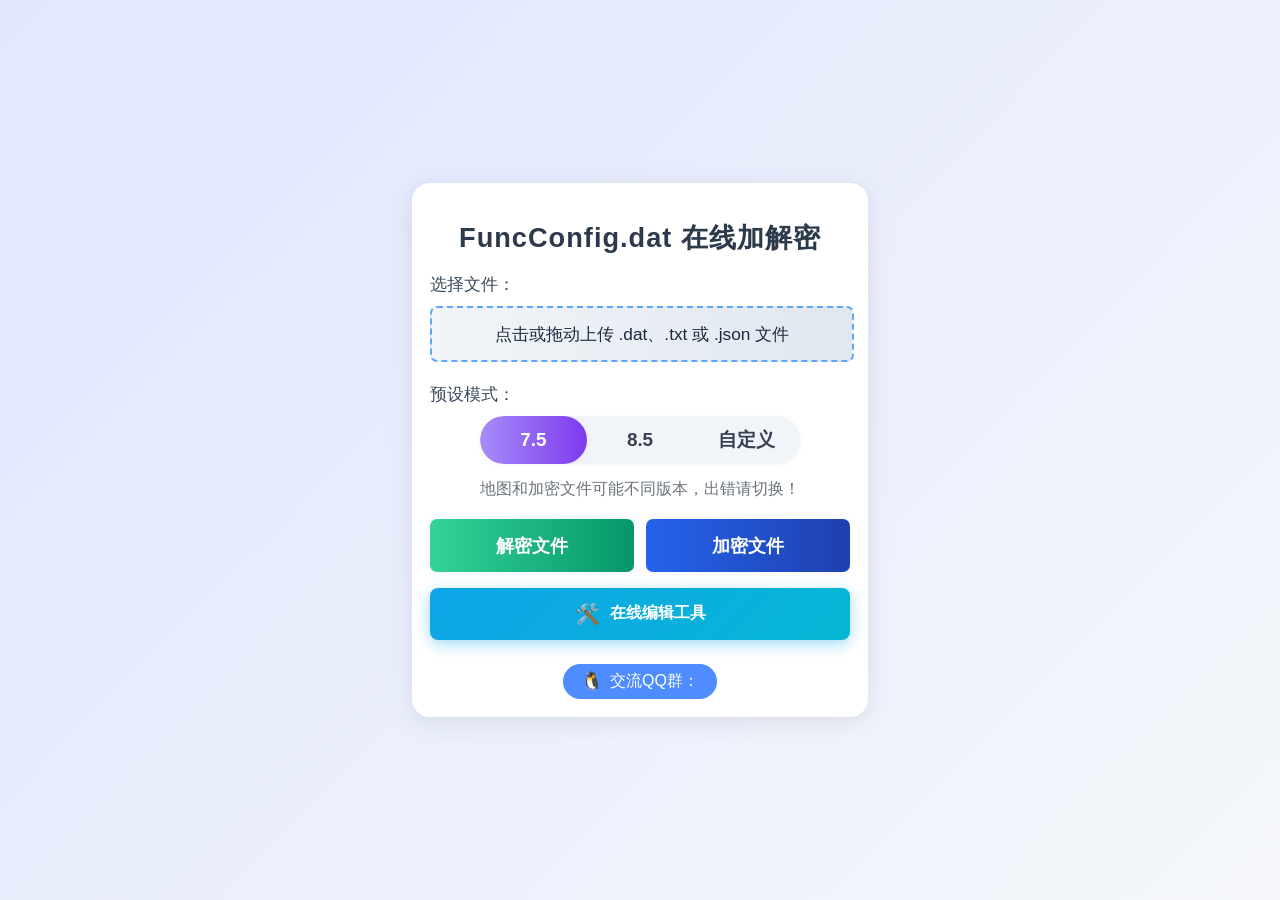
<file: index.html>
<!DOCTYPE html>
<html lang="zh-CN">
<head>
    <meta charset="UTF-8">
    <meta name="viewport" content="width=device-width, initial-scale=1, maximum-scale=1, user-scalable=no">
    <link rel="shortcut icon" href="https://tuapi.cccyn.cc/2023/02/27/63fc63411cdbf.jpg">
    <title>FuncConfig.dat 在线加解密工具</title>
    <link rel="stylesheet" href="css/encrypt-style.css">
</head>
<body>
<div class="container">
    <h2>FuncConfig.dat 在线加解密</h2>
    <div class="form-group">
        <label>选择文件：<span class="file-name" id="fileName"></span></label>
        <input type="file" name="file" id="fileInput" required accept=".dat,.txt,.json,text/plain,application/octet-stream,application/json" style="display:none;">
        <label for="fileInput" class="custom-file-label" id="fileLabel">点击选择 .dat、.txt 或 .json 文件</label>
    </div>
    <div class="form-group">
        <label>预设模式：</label>
        <div class="version-switch">
            <input type="radio" id="ver75" name="preset_mode" value="7.5" checked>
            <input type="radio" id="ver85" name="preset_mode" value="8.5">
            <input type="radio" id="vercustom" name="preset_mode" value="custom">
            <div class="switch-bg">
                <div class="switch-slider"></div>
                <label for="ver75" class="switch-btn">7.5</label>
                <label for="ver85" class="switch-btn">8.5</label>
                <label for="vercustom" class="switch-btn">自定义</label>
            </div>
        </div>
    </div>
    <div class="form-group" id="customInputs" style="display: none;">
        <label>自定义 KEY：</label>
        <input type="text" id="keyInput" name="key" maxlength="16" placeholder="请输入16字节KEY" autocomplete="off">
    </div>
    <div class="form-group" id="customInputs2" style="display: none;">
        <label>自定义 IV：</label>
        <input type="text" id="ivInput" name="iv" maxlength="16" placeholder="请输入16字节IV" autocomplete="off">
    </div>
    <div class="form-group" id="customInputs3" style="display: none;">
        <label>数据填充：</label>
        <input type="text" id="prefixInput" name="prefix" maxlength="16" placeholder="请输入16字节数据填充" autocomplete="off">
    </div>
    <div class="tip" style="margin-top: 0; margin-bottom: 16px;">
        地图和加密文件可能不同版本，出错请切换！
    </div>
    <div class="form-group actions" id="actionButtons">
        <button type="button" name="action" value="decrypt" id="btn-decrypt">解密文件</button>
        <button type="button" name="action" value="encrypt" id="btn-encrypt">加密文件</button>
    </div>
    <div class="file-type-tip" id="fileTypeTip"></div>
    <div class="tools-nav">
        <button class="tools-nav-btn" id="toolsNavBtn">
            <span class="tools-nav-icon">🛠️</span>
            <span class="tools-nav-text">在线编辑工具</span>
        </button>
    </div>
    <div class="qq-group">
        <a href="https://qm.qq.com/q/KgtKdY0iCy" target="_blank" class="qq-group-link">
            <span class="qq-icon">🐧</span> 交流QQ群：
        </a>
    </div>
</div>
<div id="popup-mask" style="display:none;"></div>
<div id="popup-message" style="display:none;"></div>
<div id="tools-modal" class="tools-modal">
    <div class="tools-modal-content">
        <div class="tools-modal-header">
            <h3 class="tools-modal-title">在线编辑工具</h3>
            <span class="tools-modal-close">&times;</span>
        </div>
        <div class="tools-modal-body">
            <a href="FuncConfig/" class="tools-item">
                <div class="tools-item-icon">⚙️</div>
                <div class="tools-item-info">
                    <div class="tools-item-title">FuncConfig 在线编辑</div>
                    <div class="tools-item-desc">编辑配置文件，支持智能提示</div>
                </div>
            </a>
            <a href="So/" class="tools-item">
                <div class="tools-item-icon">📦</div>
                <div class="tools-item-info">
                    <div class="tools-item-title">SO 文件修改工具</div>
                    <div class="tools-item-desc">修改SO文件中的PNG图片</div>
                </div>
            </a>
            <a href="CarLogo/" class="tools-item">
                <div class="tools-item-icon">🚗</div>
                <div class="tools-item-info">
                    <div class="tools-item-title">车标文件修改工具</div>
                    <div class="tools-item-desc">修改车标图片，支持.dat/.bin文件</div>
                </div>
            </a>          
            <a href="ICOS_5/" class="tools-item">
                <div class="tools-item-icon">🖼️</div>
                <div class="tools-item-info">
                    <div class="tools-item-title">ICOS_5 贴片工具</div>
                    <div class="tools-item-desc">替换ICOS贴片图片</div>
                </div>
            </a>
            <a href="sm/" class="tools-item">
                <div class="tools-item-icon"></div>
                <div class="tools-item-info">
                    <div class="tools-item-title">配置说明</div>
                    <div class="tools-item-desc">FuncConfig配置</div>
                </div>
            </a>
            
        </div>
    </div>
</div>
<script src="js/crypto-js.min.js"></script>
<script>
// 预设密钥配置
const PRESETS = {
    '7.5': {
        key: 'Jbga21autoj7ZAsF',
        iv: 'Jbga21autoj7ZAsF',
        prefix: '1234567812345678'
    },
    '8.5': {
        key: 'Yqwr31autou4PbNM',
        iv: '1234567812345678',
        prefix: '9zxc46abc7o28l4t'
    }
};

// 使用 CryptoJS 解密（支持 NoPadding）
function decryptFile(fileData, key, iv) {
    try {
        const wordArray = CryptoJS.lib.WordArray.create(fileData);
        const decrypted = CryptoJS.AES.decrypt(
            { ciphertext: wordArray },
            CryptoJS.enc.Utf8.parse(key),
            { iv: CryptoJS.enc.Utf8.parse(iv), mode: CryptoJS.mode.CBC, padding: CryptoJS.pad.NoPadding }
        );

        // 转换为 Uint8Array
        const u8 = new Uint8Array(decrypted.words.length * 4);
        for (let i = 0; i < decrypted.words.length; i++) {
            const word = decrypted.words[i];
            u8[i * 4] = (word >> 24) & 0xff;
            u8[i * 4 + 1] = (word >> 16) & 0xff;
            u8[i * 4 + 2] = (word >> 8) & 0xff;
            u8[i * 4 + 3] = word & 0xff;
        }

        // 检查解密后数据长度
        if (u8.length < 20) {
            throw new Error('解密失败：数据长度不足');
        }

        // 提取长度信息 (从第16字节开始，4字节小端序)
        const plainLen = new DataView(u8.buffer, 16, 4).getUint32(0, true);

        // 检查长度是否合理
        if (plainLen <= 0 || plainLen > u8.length - 20) {
            throw new Error('解密失败：数据长度异常');
        }

        // 提取实际数据 (从第20字节开始，长度为plainLen)
        const realPlain = u8.slice(20, 20 + plainLen);

        return realPlain;
    } catch (error) {
        throw new Error('解密失败：' + error.message);
    }
}

// 使用 CryptoJS 加密（支持 NoPadding）
function encryptFile(fileData, key, iv, prefix) {
    try {
        const plainLen = fileData.length;
        const lenBytes = new ArrayBuffer(4);
        new DataView(lenBytes).setUint32(0, plainLen, true);

        // 拼接：前缀 + 长度(4字节) + 原始数据
        const toEncrypt = new Uint8Array([
            ...new TextEncoder().encode(prefix),
            ...new Uint8Array(lenBytes),
            ...fileData
        ]);

        // 零填充（与PHP版本一致）
        const blockSize = 16;
        const padLen = blockSize - (toEncrypt.length % blockSize);
        const paddedData = new Uint8Array(toEncrypt.length + padLen);
        paddedData.set(toEncrypt);
        // 剩余字节填充0（不需要显式操作，新数组默认为0）

        // 转换为 CryptoJS WordArray
        const wordArray = CryptoJS.lib.WordArray.create(paddedData);
        const encrypted = CryptoJS.AES.encrypt(
            wordArray,
            CryptoJS.enc.Utf8.parse(key),
            { iv: CryptoJS.enc.Utf8.parse(iv), mode: CryptoJS.mode.CBC, padding: CryptoJS.pad.NoPadding }
        );

        // 转换为 Uint8Array
        const encWords = encrypted.ciphertext.words;
        const u8 = new Uint8Array(encWords.length * 4);
        for (let i = 0; i < encWords.length; i++) {
            const word = encWords[i];
            u8[i * 4] = (word >> 24) & 0xff;
            u8[i * 4 + 1] = (word >> 16) & 0xff;
            u8[i * 4 + 2] = (word >> 8) & 0xff;
            u8[i * 4 + 3] = word & 0xff;
        }

        return u8;
    } catch (error) {
        throw new Error('加密失败：' + error.message);
    }
}

// 下载文件
function downloadFile(data, filename) {
    const blob = new Blob([data], { type: 'application/octet-stream' });
    const url = window.URL.createObjectURL(blob);
    const a = document.createElement('a');
    a.style.display = 'none';
    a.href = url;
    a.download = filename;
    document.body.appendChild(a);
    a.click();
    setTimeout(() => {
        window.URL.revokeObjectURL(url);
        document.body.removeChild(a);
    }, 200);
}

// DOM元素
const fileInput = document.getElementById('fileInput');
const fileNameDiv = document.getElementById('fileName');
const fileLabel = document.getElementById('fileLabel');
const btnEncrypt = document.getElementById('btn-encrypt');
const btnDecrypt = document.getElementById('btn-decrypt');
const keyInput = document.getElementById('keyInput');
const ivInput = document.getElementById('ivInput');
const prefixInput = document.getElementById('prefixInput');
const maxSize = 1024 * 1024;
let selectedFile = null;

// 预设模式切换处理
document.querySelectorAll('input[name="preset_mode"]').forEach(function(radio) {
    radio.addEventListener('change', function() {
        const isCustom = this.value === 'custom';
        const customInputs = [document.getElementById('customInputs'),
                              document.getElementById('customInputs2'),
                              document.getElementById('customInputs3')];

        if (isCustom) {
            customInputs.forEach(input => {
                input.style.display = 'block';
            });
            keyInput.disabled = false;
            ivInput.disabled = false;
            prefixInput.disabled = false;
        } else {
            customInputs.forEach(input => {
                input.style.display = 'none';
            });
            keyInput.disabled = true;
            ivInput.disabled = true;
            prefixInput.disabled = true;
            keyInput.value = '';
            ivInput.value = '';
            prefixInput.value = '';
        }
    });
});

// 文件选择处理
fileInput.addEventListener('change', function(e) {
    const file = e.target.files.length ? e.target.files[0] : null;
    selectedFile = file;
    const fileName = file ? file.name : '';
    fileNameDiv.textContent = fileName;

    btnEncrypt.classList.remove('active', 'hide');
    btnDecrypt.classList.remove('active', 'hide');

    // 校验文件类型
    if (file && !(/\.(dat|txt|json)$/i).test(fileName)) {
        showPopup('请勿上传非 .dat、.txt 或 .json 文件！');
        fileInput.value = '';
        fileNameDiv.textContent = '';
        selectedFile = null;
        return;
    }
    // 校验文件大小
    if (file && file.size > maxSize) {
        showPopup('文件大小不能超过 1MB！');
        fileInput.value = '';
        fileNameDiv.textContent = '';
        selectedFile = null;
        return;
    }

    if (fileName.endsWith('.dat')) {
        btnDecrypt.classList.add('active');
        btnEncrypt.classList.add('hide');
        btnDecrypt.textContent = '解密 dat 文件';
        updateTip('上传 FuncConfig.dat,解密为 txt。');
    } else if (fileName.endsWith('.txt')) {
        btnEncrypt.classList.add('active');
        btnDecrypt.classList.add('hide');
        btnEncrypt.textContent = '加密 txt 文件';
        updateTip('上传明文 txt,加密为 dat。');
    } else if (fileName.endsWith('.json')) {
        btnEncrypt.classList.remove('hide');
        btnDecrypt.classList.remove('hide');
        btnDecrypt.textContent = '解密 json 文件';
        btnEncrypt.textContent = '加密 json 文件';
        updateTip('检测中...');

        // 异步检测JSON文件类型
        checkJsonFileType(file).then(fileType => {
            if (fileType === 'encrypted') {
                btnDecrypt.classList.add('active');
                btnEncrypt.classList.remove('active');
                updateTip('检测到加密的 json 文件,建议选择解密。');
            } else if (fileType === 'plain') {
                btnEncrypt.classList.add('active');
                btnDecrypt.classList.remove('active');
                updateTip('检测到明文 json 文件,建议选择加密。');
            } else {
                updateTip('解密：上传 json 文件,下载明文 json。<br>加密：上传明文 json,下载加密 json。');
            }
        });
    }
});

// 检查JSON文件类型
async function checkJsonFileType(file) {
    if (!file.name.endsWith('.json')) return null;

    try {
        const text = await file.text();
        JSON.parse(text);
        return 'plain';
    } catch (e) {
        return 'encrypted';
    }
}

// 更新说明文案
function updateTip(text) {
    const tipElement = document.getElementById('fileTypeTip');
    if (tipElement) {
        tipElement.innerHTML = text;
        tipElement.style.display = 'block';
    }
}

// 加密按钮点击事件
btnEncrypt.addEventListener('click', async function() {
    if (!selectedFile) {
        showPopup('请选择文件！');
        return;
    }

    const presetMode = document.querySelector('input[name="preset_mode"]:checked').value;
    let key, iv, prefix;

    if (presetMode === 'custom') {
        key = keyInput.value;
        iv = ivInput.value;
        prefix = prefixInput.value;

        if (key.length !== 16 || iv.length !== 16 || prefix.length !== 16) {
            showPopup('自定义模式下，KEY、IV和数据填充必须都是16字节！');
            return;
        }
    } else {
        const preset = PRESETS[presetMode];
        key = preset.key;
        iv = preset.iv;
        prefix = preset.prefix;
    }

    const originalBtnText = btnEncrypt.textContent;

    try {
        btnEncrypt.disabled = true;
        btnDecrypt.disabled = true;
        btnEncrypt.textContent = '加密中...';

        const fileData = new Uint8Array(await selectedFile.arrayBuffer());
        const encryptedData = encryptFile(fileData, key, iv, prefix);

        // 生成输出文件名
        let resultFilename;
        const fileExt = selectedFile.name.split('.').pop().toLowerCase();
        const baseName = selectedFile.name.replace(/\.[^/.]+$/, '');

        if (fileExt === 'json') {
            let newBaseName = baseName;
            if (baseName.includes('_decrypt')) {
                newBaseName = baseName.replace('_decrypt', '');
            }
            resultFilename = newBaseName + '_encrypted.json';
        } else {
            resultFilename = 'FuncConfig_encrypted.dat';
        }

        downloadFile(encryptedData, resultFilename);
        showPopup('加密成功！');
    } catch (error) {
        showPopup(error.message);
    } finally {
        btnEncrypt.disabled = false;
        btnDecrypt.disabled = false;
        btnEncrypt.textContent = originalBtnText;
    }
});

// 解密按钮点击事件
btnDecrypt.addEventListener('click', async function() {
    if (!selectedFile) {
        showPopup('请选择文件！');
        return;
    }

    const presetMode = document.querySelector('input[name="preset_mode"]:checked').value;
    let key, iv;

    if (presetMode === 'custom') {
        key = keyInput.value;
        iv = ivInput.value;

        if (key.length !== 16 || iv.length !== 16) {
            showPopup('自定义模式下，KEY和IV必须都是16字节！');
            return;
        }
    } else {
        const preset = PRESETS[presetMode];
        key = preset.key;
        iv = preset.iv;
    }

    const originalBtnText = btnDecrypt.textContent;

    try {
        btnEncrypt.disabled = true;
        btnDecrypt.disabled = true;
        btnDecrypt.textContent = '解密中...';

        const fileData = new Uint8Array(await selectedFile.arrayBuffer());
        const decryptedData = decryptFile(fileData, key, iv);

        // 生成输出文件名
        let resultFilename;
        const fileExt = selectedFile.name.split('.').pop().toLowerCase();
        const baseName = selectedFile.name.replace(/\.[^/.]+$/, '');

        if (fileExt === 'json') {
            resultFilename = baseName + '_decrypt.json';
        } else {
            resultFilename = baseName + '.txt';
        }

        downloadFile(decryptedData, resultFilename);
        showPopup('解密成功！');
    } catch (error) {
        showPopup(error.message);
    } finally {
        btnEncrypt.disabled = false;
        btnDecrypt.disabled = false;
        btnDecrypt.textContent = originalBtnText;
    }
});

// 页面加载时初始化自定义输入框状态
document.addEventListener('DOMContentLoaded', function() {
    const customInputs = [document.getElementById('customInputs'),
                          document.getElementById('customInputs2'),
                          document.getElementById('customInputs3')];
    customInputs.forEach(input => {
        input.style.display = 'none';
    });
    keyInput.disabled = true;
    ivInput.disabled = true;
    prefixInput.disabled = true;
});

// 设备类型判断
function isMobile() {
    return /android|iphone|ipad|ipod|mobile|windows phone/i.test(navigator.userAgent);
}
if (fileLabel) {
    fileLabel.textContent = isMobile() ? '点击选择 .dat、.txt 或 .json 文件' : '点击或拖动上传 .dat、.txt 或 .json 文件';
}

// 拖拽上传功能
if (fileLabel) {
    ['dragenter', 'dragover', 'dragleave', 'drop'].forEach(eventName => {
        document.addEventListener(eventName, function(e) {
            e.preventDefault();
            e.stopPropagation();
        });
    });

    ['dragenter', 'dragover'].forEach(eventName => {
        document.addEventListener(eventName, function() {
            fileLabel.classList.add('dragover');
            fileLabel.textContent = '松开鼠标以上传文件';
        });
    });

    ['dragleave', 'drop'].forEach(eventName => {
        document.addEventListener(eventName, function() {
            fileLabel.classList.remove('dragover');
            fileLabel.textContent = isMobile() ? '点击选择 .dat、.txt 或 .json 文件' : '点击或拖动上传 .dat、.txt 或 .json 文件';
        });
    });

    document.addEventListener('drop', function(e) {
        const files = e.dataTransfer.files;
        if (!files || !files.length) return;
        const file = files[0];

        if (!(/\.(dat|txt|json)$/i).test(file.name)) {
            showPopup('请勿上传非 .dat、.txt 或 .json 文件！');
            return;
        }
        if (file.size > maxSize) {
            showPopup('文件大小不能超过 1MB！');
            return;
        }

        const dataTransfer = new DataTransfer();
        dataTransfer.items.add(file);
        fileInput.files = dataTransfer.files;
        fileInput.dispatchEvent(new Event('change'));
    });
}

// 拖拽高亮样式
const dragStyle = document.createElement('style');
dragStyle.innerHTML = `.custom-file-label.dragover { border-color: #34d399; background: #e0f7ef; color: #059669; }`;
document.head.appendChild(dragStyle);

// 工具弹窗交互
const toolsNavBtn = document.getElementById('toolsNavBtn');
const toolsModal = document.getElementById('tools-modal');
const toolsModalClose = document.querySelector('.tools-modal-close');

if (toolsNavBtn && toolsModal) {
    toolsNavBtn.addEventListener('click', function() {
        toolsModal.classList.add('show');
    });
}

if (toolsModalClose && toolsModal) {
    toolsModalClose.addEventListener('click', function() {
        toolsModal.classList.remove('show');
    });
}

if (toolsModal) {
    toolsModal.addEventListener('click', function(e) {
        if (e.target === toolsModal) {
            toolsModal.classList.remove('show');
        }
    });
}

// 全局弹窗函数
function showPopup(msg) {
    const popup = document.getElementById('popup-message');
    const mask = document.getElementById('popup-mask');
    if (!popup || !mask) return;
    popup.innerHTML = `<div class="popup-icon">⚠️</div><div class="popup-text">${msg}</div><button class='popup-btn' onclick='hidePopup()'>确定</button>`;
    popup.classList.remove('hide');
    popup.classList.add('show');
    popup.style.display = 'block';
    mask.style.display = 'block';
    setTimeout(() => {
        popup.classList.add('show');
    }, 10);
}
function hidePopup() {
    const popup = document.getElementById('popup-message');
    const mask = document.getElementById('popup-mask');
    if (!popup || !mask) return;
    popup.classList.remove('show');
    popup.classList.add('hide');
    setTimeout(() => {
        popup.style.display = 'none';
        mask.style.display = 'none';
        popup.classList.remove('hide');
    }, 180);
}

// 点击遮罩关闭弹窗
if (document.getElementById('popup-mask')) {
    document.getElementById('popup-mask').onclick = hidePopup;
}
</script>
</body>
</html>
</file>
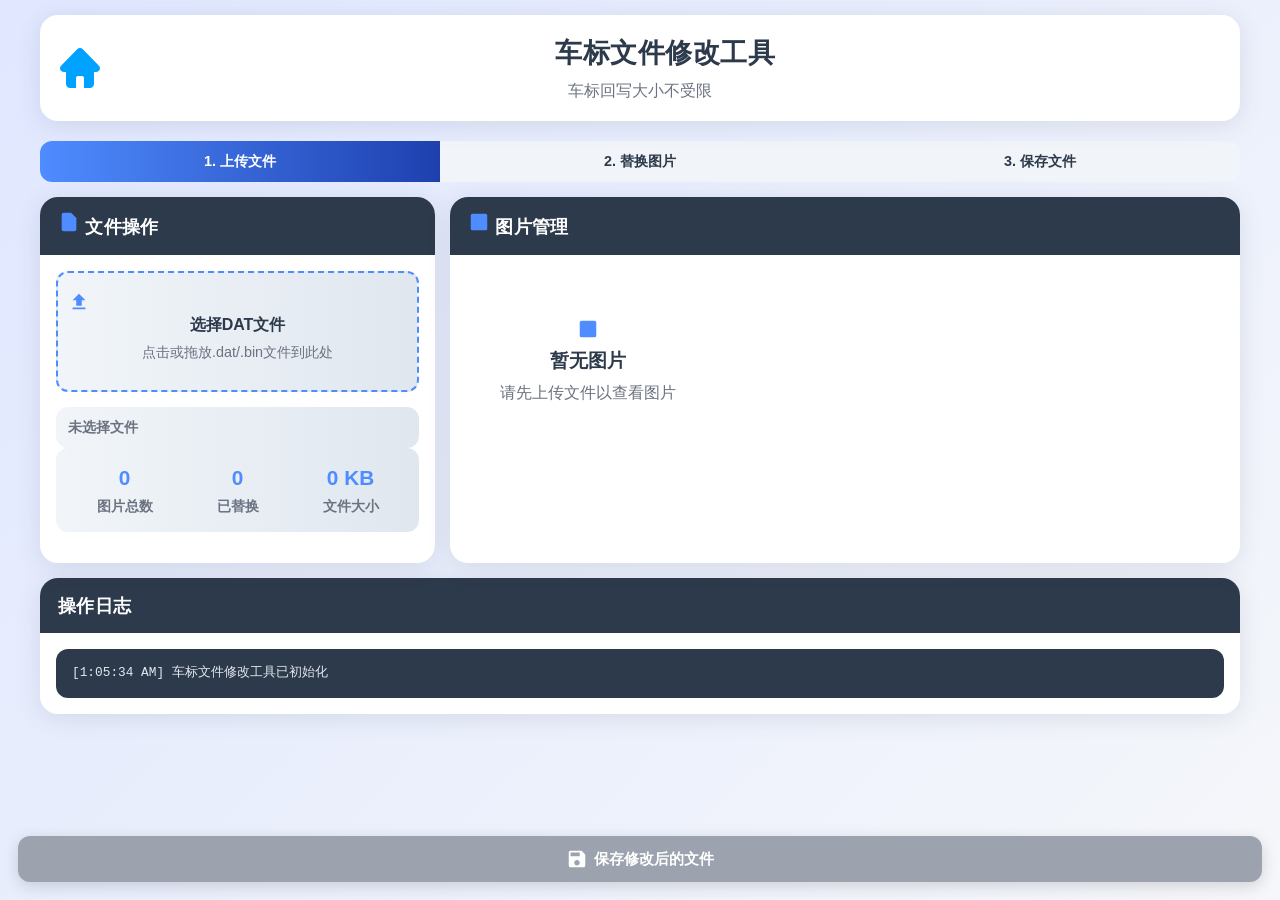
<file: CarLogo/index.html>
<!DOCTYPE html>
<html lang="zh-CN">
<head>
    <meta charset="UTF-8">
    <meta name="viewport" content="width=device-width, initial-scale=1.0">
    <title>车标文件修改工具</title>
    <link rel="shortcut icon" href="https://tuapi.cccyn.cc/2023/02/27/63fc63411cdbf.jpg">
    <link rel="stylesheet" href="css/tool-style.css">
    <style>
        /* 主页图标样式 */
        .home-icon-link {
            position: absolute;
            left: 20px;
            top: 50%;
            transform: translateY(-50%);
            text-decoration: none;
            transition: all 0.3s ease;
            z-index: 10;
        }

        .home-icon-link:hover {
            transform: translateY(-50%) scale(1.2);
        }

        .home-icon {
            width: 40px;
            height: 40px;
            display: block;
        }

        /* 标题栏相对定位，为绝对定位的图标提供参考 */
        .app-header {
            position: relative;
        }

        .app-title {
            margin-left: 50px;
        }
    </style>
</head>
<body>
    <div class="app-container">
        <header class="app-header">
            <a href="../" class="home-icon-link" title="返回主页">
                <svg class="home-icon" viewBox="0 0 1024 1024" xmlns="http://www.w3.org/2000/svg" width="256" height="256">
                    <path d="M997.3 456.4l-419-428.5c-36.4-37.3-96.1-37.3-132.5 0l-419 428.5c-57 58.3-16.6 158 64 158h62.9v307.2c0 56.6 45.8 102.4 102.4 102.4h153.6V768c0-28.3 22.9-51.2 51.2-51.2h102.4c28.3 0 51.2 22.9 51.2 51.2v256H768c56.6 0 102.4-45.8 102.4-102.4V614.4h62.9c80.6 0 121-99.7 64-158z" fill="#00a2ff"></path>
                </svg>
            </a>
            <h1 class="app-title">车标文件修改工具</h1>
            <p class="app-subtitle">车标回写大小不受限</p>
        </header>

        <div class="step-indicator">
            <div class="step active">1. 上传文件</div>
            <div class="step">2. 替换图片</div>
            <div class="step">3. 保存文件</div>
        </div>

        <div class="app-content">
            <div class="panel">
                <div class="panel-header">
                    <h2><span class="icon icon-file"></span> 文件操作</h2>
                </div>
                <div class="panel-body">
                    <label for="fileInput" class="file-upload-area" id="fileUploadArea">
                        <div class="icon icon-upload"></div>
                        <h3>选择DAT文件</h3>
                        <p>点击或拖放.dat/.bin文件到此处</p>
                        <input type="file" id="fileInput" class="file-input" accept=".dat,.bin,application/octet-stream">
                        <div class="loading" id="fileLoading">
                            <div class="loading-spinner"></div>
                            正在处理文件...
                        </div>
                    </label>
                    
                    <div class="file-info" id="fileInfo">未选择文件</div>
                    
                    <div class="stats">
                        <div class="stat-item">
                            <div class="stat-value" id="totalImages">0</div>
                            <div class="stat-label">图片总数</div>
                        </div>
                        <div class="stat-item">
                            <div class="stat-value" id="replacedImages">0</div>
                            <div class="stat-label">已替换</div>
                        </div>
                        <div class="stat-item">
                            <div class="stat-value" id="fileSize">0 KB</div>
                            <div class="stat-label">文件大小</div>
                        </div>
                    </div>
                    
                    <!-- 文件结构信息 -->
                    <div class="file-structure-info" id="fileStructureInfo" style="display: none;">
                        <h4>车标文件结构分析</h4>
                        <div id="structureDetails"></div>
                    </div>
                </div>
            </div>

            <div class="panel">
                <div class="panel-header">
                    <h2><span class="icon icon-image"></span> 图片管理</h2>
                </div>
                <div class="panel-body">
                    <div id="imageGrid" class="image-grid">
                        <div class="empty-state">
                            <div class="icon icon-image"></div>
                            <h3>暂无图片</h3>
                            <p>请先上传文件以查看图片</p>
                        </div>
                    </div>
                </div>
            </div>
        </div>

        <div class="panel" style="margin-top: 15px;">
            <div class="panel-header">
                <h2>操作日志</h2>
            </div>
            <div class="panel-body">
                <div class="log-container" id="logContainer"></div>
            </div>
        </div>
    </div>

    <!-- 底部固定保存按钮 -->
    <div class="fixed-save-button">
        <button id="saveBtn" class="button button-success" disabled>
            <span class="icon icon-save"></span>
            保存修改后的文件
        </button>
    </div>

    <!-- 通知区域 -->
    <div id="notification" class="notification"></div>
    
    <!-- 隐藏的文件输入，用于图片替换 -->
    <input type="file" id="hiddenReplacementInput" accept="image/png,image/jpeg" style="display: none;">

    <!-- 图片操作模态框 -->
    <div id="imageModal" class="modal">
        <div class="modal-content">
            <div class="modal-header">
                <h3 class="modal-title" id="modalTitle">图片操作</h3>
                <span class="close">&times;</span>
            </div>
            <div class="panel-body">
                <div class="preview-container" id="modalPreview">
                    <!-- 图片预览将在这里显示 -->
                </div>
                <div class="button-group">
                    <button id="exportBtn" class="button">
                        <span class="icon icon-image"></span>
                        导出图片
                    </button>
                    <button id="replaceBtn" class="button button-success">
                        <span class="icon icon-upload"></span>
                        替换图片
                    </button>
                </div>
            </div>
        </div>
    </div>

    <!-- 引入pako库用于GZIP压缩/解压 -->
    <script src="js/pako.min.js"></script>
    
    <script>
        // 全局变量
        let datFileData = null;
        let datImages = [];
        let currentImageIndex = -1;
        let isProcessing = false;
        let originalFileSize = 0;
        let originalFileName = '';
        let datFileStructure = null;
        let originalUncompressedData = null;

        // DOM元素
        const fileUploadArea = document.getElementById('fileUploadArea');
        const fileInput = document.getElementById('fileInput');
        const fileInfo = document.getElementById('fileInfo');
        const fileLoading = document.getElementById('fileLoading');
        const imageGrid = document.getElementById('imageGrid');
        const saveBtn = document.getElementById('saveBtn');
        const logContainer = document.getElementById('logContainer');
        const notification = document.getElementById('notification');
        const hiddenReplacementInput = document.getElementById('hiddenReplacementInput');
        const imageModal = document.getElementById('imageModal');
        const modalTitle = document.getElementById('modalTitle');
        const modalPreview = document.getElementById('modalPreview');
        const exportBtn = document.getElementById('exportBtn');
        const replaceBtn = document.getElementById('replaceBtn');
        const closeModal = document.querySelector('.close');
        const fileStructureInfo = document.getElementById('fileStructureInfo');
        const structureDetails = document.getElementById('structureDetails');
        
        // 统计元素
        const totalImagesEl = document.getElementById('totalImages');
        const replacedImagesEl = document.getElementById('replacedImages');
        const fileSizeEl = document.getElementById('fileSize');

        // 初始化
        document.addEventListener('DOMContentLoaded', function() {
            log('车标文件修改工具已初始化');
            updateStats();
            
            // 设置文件上传区域拖放事件
            fileUploadArea.addEventListener('dragover', (e) => {
                if (isProcessing) return;
                e.preventDefault();
                fileUploadArea.style.background = 'rgba(52, 152, 219, 0.2)';
            });
            
            fileUploadArea.addEventListener('dragleave', () => {
                if (isProcessing) return;
                fileUploadArea.style.background = 'rgba(52, 152, 219, 0.05)';
            });
            
            fileUploadArea.addEventListener('drop', (e) => {
                if (isProcessing) return;
                e.preventDefault();
                fileUploadArea.style.background = 'rgba(52, 152, 219, 0.05)';
                
                if (e.dataTransfer.files.length > 0) {
                    handleFileSelect(e.dataTransfer.files[0]);
                }
            });
            
            // 文件输入变化事件
            fileInput.addEventListener('change', (e) => {
                if (isProcessing) return;
                if (e.target.files.length > 0) {
                    handleFileSelect(e.target.files[0]);
                }
            });
            
            // 模态框关闭事件
            closeModal.addEventListener('click', () => {
                imageModal.style.display = 'none';
            });
            
            window.addEventListener('click', (e) => {
                if (e.target === imageModal) {
                    imageModal.style.display = 'none';
                }
            });
            
            // 导出按钮事件
            exportBtn.addEventListener('click', () => {
                exportImage(currentImageIndex);
                imageModal.style.display = 'none';
            });
            
            // 替换按钮事件
            replaceBtn.addEventListener('click', () => {
                imageModal.style.display = 'none';
                hiddenReplacementInput.click();
            });
            
            // 隐藏的替换输入事件
            hiddenReplacementInput.addEventListener('change', function(e) {
                if (this.files.length === 0) return;
                handleImageReplace(this.files[0]);
            });
            
            // 保存按钮事件
            saveBtn.addEventListener('click', saveModifiedFile);
        });

        // 重置状态
        function resetState(resetFileInput = true) {
            datFileData = null;
            datImages = [];
            currentImageIndex = -1;
            originalFileSize = 0;
            originalFileName = '';
            datFileStructure = null;
            originalUncompressedData = null;
            fileInfo.textContent = '未选择文件';
            fileInfo.classList.remove('has-file');
            updateImageGrid();
            updateStats();
            saveBtn.disabled = true;
            structureDetails.innerHTML = '';
            
            if (resetFileInput) {
                fileInput.value = '';
            }
        }

        // 处理文件选择
        function handleFileSelect(file) {
            if (isProcessing) return;
            
            // 验证文件类型
            if (!file.name.toLowerCase().endsWith('.dat') && !file.name.toLowerCase().endsWith('.bin')) {
                showNotification('请选择.dat或.bin格式的文件', 'error');
                return;
            }
            
            isProcessing = true;
            fileLoading.style.display = 'block';
            fileUploadArea.style.cursor = 'not-allowed';
            fileUploadArea.style.opacity = '0.7';
            
            fileInfo.textContent = `正在处理: ${file.name} (${(file.size / 1024).toFixed(2)} KB)`;
            fileInfo.classList.remove('has-file');
            
            originalFileSize = file.size;
            originalFileName = file.name;
            log(`已选择DAT文件: ${file.name}, 大小: ${(file.size / 1024).toFixed(2)} KB`);
            
            const reader = new FileReader();
            reader.onload = function(e) {
                datFileData = e.target.result;
                
                // 解析DAT文件
                parseDATFile(datFileData).then(result => {
                    datImages = result.images;
                    datFileStructure = result.structure;
                    originalUncompressedData = result.uncompressedData;
                    finishFileProcessing(file);
                }).catch(error => {
                    log(`DAT文件解析失败: ${error.message}`);
                    showNotification('DAT文件解析失败', 'error');
                    finishFileProcessing(file, false);
                });
            };
            
            reader.onerror = function() {
                log('文件读取失败');
                showNotification('文件读取失败', 'error');
                finishFileProcessing(file, false);
            };
            
            reader.readAsArrayBuffer(file);
        }

        // 完成文件处理
        function finishFileProcessing(file, success = true) {
            isProcessing = false;
            fileLoading.style.display = 'none';
            fileUploadArea.style.cursor = 'pointer';
            fileUploadArea.style.opacity = '1';
            
            if (success) {
                fileInfo.textContent = `已选择: ${file.name} (${(file.size / 1024).toFixed(2)} KB)`;
                fileInfo.classList.add('has-file');
                
                updateImageGrid();
                updateStats();
                
                if (datImages.length > 0) {
                    showNotification(`成功解析DAT文件，找到 ${datImages.length} 张图片`, 'success');
                    saveBtn.disabled = false;
                    
                    // 显示文件结构信息
                    if (datFileStructure) {
                        displayFileStructure();
                    }
                } else {
                    showNotification('未在DAT文件中找到图片', 'warning');
                    saveBtn.disabled = true;
                }
            } else {
                resetState();
            }
        }

        // 显示文件结构信息
        function displayFileStructure() {
            let html = '';
            
            html += `<div class="structure-item">
                <span class="structure-name">压缩格式:</span>
                <span class="structure-value">${datFileStructure.isCompressed ? 'GZIP压缩' : '未压缩'}</span>
            </div>`;
            
            if (datFileStructure.isCompressed) {
                html += `<div class="structure-item">
                    <span class="structure-name">解压后大小:</span>
                    <span class="structure-value">${datFileStructure.uncompressedSize} 字节</span>
                </div>`;
            }
            
            html += `<div class="structure-item">
                <span class="structure-name">文件结构:</span>
                <span class="structure-value">${datFileStructure.fileTypeDesc}</span>
            </div>`;
            
            html += `<div class="structure-item">
                <span class="structure-name">图片数量:</span>
                <span class="structure-value">${datFileStructure.imageCount} 张</span>
            </div>`;
            
            if (datFileStructure.binHeaderSize > 0) {
                html += `<div class="structure-item">
                    <span class="structure-name">头部大小:</span>
                    <span class="structure-value">${datFileStructure.binHeaderSize} 字节</span>
                </div>`;
            }
            
            if (datFileStructure.binTrailerSize > 0) {
                html += `<div class="structure-item">
                    <span class="structure-name">尾部大小:</span>
                    <span class="structure-value">${datFileStructure.binTrailerSize} 字节</span>
                </div>`;
            }
            
            structureDetails.innerHTML = html;
            fileStructureInfo.style.display = 'block';
        }

        // 日志函数
        function log(message) {
            const timestamp = new Date().toLocaleTimeString();
            logContainer.textContent += `[${timestamp}] ${message}\n`;
            logContainer.scrollTop = logContainer.scrollHeight;
            console.log(message);
        }

        // 显示通知
        function showNotification(message, type = 'success') {
            notification.textContent = message;
            notification.className = `notification ${type}`;
            notification.classList.add('show');
            
            setTimeout(() => {
                notification.classList.remove('show');
            }, 3000);
        }

        // 更新统计信息
        function updateStats() {
            totalImagesEl.textContent = datImages.length;
            
            const replacedCount = datImages.filter(img => img.replaced).length;
            replacedImagesEl.textContent = replacedCount;
            
            if (datFileData) {
                const sizeKB = (datFileData.byteLength / 1024).toFixed(2);
                fileSizeEl.textContent = `${sizeKB} KB`;
            } else {
                fileSizeEl.textContent = '0 KB';
            }
            
            // 更新步骤指示器
            const steps = document.querySelectorAll('.step');
            if (datImages.length > 0) {
                steps[0].classList.add('completed');
                steps[1].classList.add('active');
            } else {
                steps[0].classList.add('active');
                steps[1].classList.remove('active');
            }
            
            if (replacedCount > 0) {
                steps[2].classList.add('active');
            } else {
                steps[2].classList.remove('active');
            }
        }

        // 解析DAT文件 - 基于carlogo.py逻辑
        function parseDATFile(arrayBuffer) {
            return new Promise((resolve, reject) => {
                const data = new Uint8Array(arrayBuffer);
                const structure = {
                    isCompressed: false,
                    uncompressedSize: 0,
                    fileTypeDesc: '未知',
                    imageCount: 0,
                    binHeaderSize: 0,
                    binTrailerSize: 0
                };
                
                log(`开始解析DAT文件，文件大小: ${data.length} 字节`);
                
                // 检查是否为GZIP压缩
                if (data[0] === 0x1F && data[1] === 0x8B) {
                    structure.isCompressed = true;
                    log('检测到GZIP压缩格式，正在解压...');
                    
                    try {
                        // 使用pako库进行GZIP解压
                        if (typeof pako === 'undefined') {
                            reject(new Error('pako库未加载，无法解压GZIP数据'));
                            return;
                        }
                        
                        const decompressed = pako.inflate(data);
                        structure.uncompressedSize = decompressed.length;
                        log(`GZIP解压成功，解压后大小: ${decompressed.length} 字节`);
                        
                        // 递归调用解析解压后的数据
                        parseDATFile(decompressed.buffer).then(result => {
                            structure.fileTypeDesc = result.structure.fileTypeDesc;
                            structure.imageCount = result.structure.imageCount;
                            structure.binHeaderSize = result.structure.binHeaderSize;
                            structure.binTrailerSize = result.structure.binTrailerSize;
                            resolve({
                                images: result.images,
                                structure: structure,
                                uncompressedData: decompressed
                            });
                        }).catch(reject);
                        return;
                    } catch (error) {
                        log(`GZIP解压失败: ${error.message}`);
                        reject(error);
                        return;
                    }
                }
                
                // 基于carlogo.py逻辑解析DAT文件
                const images = parseDATFileStructure(data, structure);
                
                log(`DAT文件解析完成，共找到 ${images.length} 张图片`);
                resolve({
                    images: images,
                    structure: structure,
                    uncompressedData: data
                });
            });
        }

        // 基于carlogo.py逻辑解析DAT文件结构
        function parseDATFileStructure(data, structure) {
            const images = [];
            
            // 定义签名
            const pngSignature = new Uint8Array([0x89, 0x50, 0x4E, 0x47, 0x0D, 0x0A, 0x1A, 0x0A]);
            const jpgSignatures = [
                new Uint8Array([0xFF, 0xD8, 0xFF, 0xE0]),
                new Uint8Array([0xFF, 0xD8, 0xFF, 0xE1]),
                new Uint8Array([0xFF, 0xD8, 0xFF, 0xDB])
            ];
            
            // 查找第一个图片签名
            let firstPngPos = -1;
            let firstJpgPos = -1;
            
            // 查找PNG签名
            for (let i = 0; i <= data.length - pngSignature.length; i++) {
                let match = true;
                for (let j = 0; j < pngSignature.length; j++) {
                    if (data[i + j] !== pngSignature[j]) {
                        match = false;
                        break;
                    }
                }
                if (match) {
                    firstPngPos = i;
                    break;
                }
            }
            
            // 查找JPG签名
            for (const jpgSig of jpgSignatures) {
                for (let i = 0; i <= data.length - jpgSig.length; i++) {
                    let match = true;
                    for (let j = 0; j < jpgSig.length; j++) {
                        if (data[i + j] !== jpgSig[j]) {
                            match = false;
                            break;
                        }
                    }
                    if (match) {
                        firstJpgPos = i;
                        break;
                    }
                }
                if (firstJpgPos !== -1) break;
            }
            
            // 确定第一个图片的位置和类型
            let firstSigPos = -1;
            let firstType = "";
            
            if (firstPngPos !== -1 && (firstJpgPos === -1 || firstPngPos < firstJpgPos)) {
                firstSigPos = firstPngPos;
                firstType = "png";
            } else if (firstJpgPos !== -1) {
                firstSigPos = firstJpgPos;
                firstType = "jpg";
            } else {
                log("未找到任何图片签名");
                return images;
            }
            
            // 提取bin头部（第一个图片大小数据之前的内容）
            const firstSizePos = firstSigPos - 4;
            if (firstSizePos < 0) {
                log("第一个图片的大小数据不完整");
                return images;
            }
            
            // 提取第一个图片的大小
            const firstSizeBytes = data.slice(firstSizePos, firstSigPos);
            const firstImgSize = new DataView(firstSizeBytes.buffer).getUint32(0, true); // 小端模式
            
            // 验证第一个图片数据是否完整
            const firstImgEnd = firstSigPos + firstImgSize;
            if (firstImgEnd > data.length) {
                log(`第一个${firstType.toUpperCase()}图片数据不完整`);
                return images;
            }
            
            // 提取第一个图片数据
            const firstImgData = data.slice(firstSigPos, firstImgEnd);
            const firstBlob = new Blob([firstImgData], { type: `image/${firstType}` });
            const firstUrl = URL.createObjectURL(firstBlob);
            
            images.push({
                index: 1,
                startPos: firstSigPos,
                endPos: firstImgEnd,
                originalData: firstImgData,
                replaced: false,
                url: firstUrl,
                width: 0,
                height: 0,
                type: firstType,
                sizeBytes: firstSizeBytes
            });
            
            structure.binHeaderSize = firstSizePos;
            structure.imageCount = 1;
            
            log(`成功提取第1张${firstType.toUpperCase()}图片，大小: ${firstImgSize} 字节`);
            
            // 获取图片尺寸
            getImageDimensions(firstUrl).then(dimensions => {
                images[0].width = dimensions.width;
                images[0].height = dimensions.height;
                updateImageGrid();
            });
            
            // 检查是否有第二个图片（仅PNG）
            if (firstType === "png") {
                // 从第一个图片结束位置开始查找第二个PNG签名
                let secondPngPos = -1;
                for (let i = firstImgEnd; i <= data.length - pngSignature.length; i++) {
                    let match = true;
                    for (let j = 0; j < pngSignature.length; j++) {
                        if (data[i + j] !== pngSignature[j]) {
                            match = false;
                            break;
                        }
                    }
                    if (match) {
                        secondPngPos = i;
                        break;
                    }
                }
                
                // 如果找到第二个PNG签名
                if (secondPngPos !== -1) {
                    // 检查第二个图片的大小数据
                    const secondSizePos = secondPngPos - 4;
                    if (secondSizePos < firstImgEnd) {
                        log("第二个PNG图片的大小数据位置不正确");
                    } else {
                        // 提取第二个图片的大小
                        const secondSizeBytes = data.slice(secondSizePos, secondPngPos);
                        const secondImgSize = new DataView(secondSizeBytes.buffer).getUint32(0, true); // 小端模式
                        
                        // 验证第二个图片数据是否完整
                        const secondImgEnd = secondPngPos + secondImgSize;
                        if (secondImgEnd <= data.length) {
                            // 提取第二个图片数据
                            const secondImgData = data.slice(secondPngPos, secondImgEnd);
                            const secondBlob = new Blob([secondImgData], { type: 'image/png' });
                            const secondUrl = URL.createObjectURL(secondBlob);
                            
                            images.push({
                                index: 2,
                                startPos: secondPngPos,
                                endPos: secondImgEnd,
                                originalData: secondImgData,
                                replaced: false,
                                url: secondUrl,
                                width: 0,
                                height: 0,
                                type: 'png',
                                sizeBytes: secondSizeBytes
                            });
                            
                            structure.imageCount = 2;
                            structure.fileTypeDesc = "双图PNG";
                            
                            log(`成功提取第2张PNG图片，大小: ${secondImgSize} 字节`);
                            
                            // 获取图片尺寸
                            getImageDimensions(secondUrl).then(dimensions => {
                                images[1].width = dimensions.width;
                                images[1].height = dimensions.height;
                                updateImageGrid();
                            });
                            
                            // 提取尾部数据
                            structure.binTrailerSize = data.length - secondImgEnd;
                        } else {
                            log("第二个PNG图片数据不完整");
                        }
                    }
                } else {
                    // 单图PNG结构
                    structure.binTrailerSize = data.length - firstImgEnd;
                    structure.fileTypeDesc = "单图PNG";
                }
            } else {
                // 单图JPG结构
                structure.binTrailerSize = data.length - firstImgEnd;
                structure.fileTypeDesc = "单图JPG";
            }
            
            return images;
        }

        // 获取图片尺寸
        function getImageDimensions(url) {
            return new Promise((resolve) => {
                const img = new Image();
                img.onload = function() {
                    resolve({
                        width: img.width,
                        height: img.height
                    });
                };
                img.onerror = function() {
                    resolve({
                        width: 0,
                        height: 0
                    });
                };
                img.src = url;
            });
        }

        // 更新图片网格
        function updateImageGrid() {
            if (datImages.length === 0) {
                imageGrid.innerHTML = `
                    <div class="empty-state">
                        <div class="icon icon-image"></div>
                        <h3>暂无图片</h3>
                        <p>请先上传文件以查看图片</p>
                    </div>
                `;
                return;
            }
            
            imageGrid.innerHTML = '';
            
            datImages.forEach((image, index) => {
                const imageItem = document.createElement('div');
                imageItem.className = `image-item ${image.replaced ? 'replaced' : ''}`;
                imageItem.dataset.index = index;
                
                imageItem.innerHTML = `
                    <div class="image-number">图片 #${image.index}</div>
                    <div class="image-preview">
                        <img src="${image.url}" alt="图片 #${image.index}">
                    </div>
                    <div class="image-info">
                        ${image.width > 0 ? `${image.width}×${image.height}` : '尺寸未知'}
                        <br>
                        ${(image.originalData.length / 1024).toFixed(1)} KB
                        <br>
                        ${image.type ? image.type.toUpperCase() : 'PNG'}
                    </div>
                `;
                
                imageItem.addEventListener('click', () => {
                    currentImageIndex = index;
                    showImageModal(image);
                });
                
                imageGrid.appendChild(imageItem);
            });
        }

        // 显示图片模态框
        function showImageModal(image) {
            modalTitle.textContent = `图片 #${image.index}`;
            modalPreview.innerHTML = `
                <div style="text-align: center;">
                    <img src="${image.url}" alt="图片 #${image.index}" style="max-width: 100%; max-height: 200px; border-radius: 4px;">
                    <p style="margin-top: 10px; font-size: 0.9rem;">
                        尺寸: ${image.width > 0 ? `${image.width}×${image.height}` : '未知'}<br>
                        大小: ${(image.originalData.length / 1024).toFixed(1)} KB<br>
                        格式: ${image.type ? image.type.toUpperCase() : 'PNG'}<br>
                        状态: ${image.replaced ? '<span style="color: #27ae60;">已替换</span>' : '<span style="color: #95a5a6;">原始</span>'}
                    </p>
                </div>
            `;
            imageModal.style.display = 'block';
        }

        // 导出图片
        function exportImage(index) {
            const image = datImages[index];
            const blob = new Blob([image.originalData], { type: `image/${image.type || 'png'}` });
            const url = URL.createObjectURL(blob);
            
            const a = document.createElement('a');
            a.href = url;
            a.download = `image_${image.index}.${image.type || 'png'}`;
            document.body.appendChild(a);
            a.click();
            document.body.removeChild(a);
            
            URL.revokeObjectURL(url);
            
            log(`已导出图片 #${image.index}`);
            showNotification(`图片 #${image.index} 导出成功`, 'success');
        }

        // 处理图片替换
        function handleImageReplace(file) {
            if (currentImageIndex === -1) return;
            
            const originalImage = datImages[currentImageIndex];
            const expectedType = originalImage.type || 'png';
            
            // 验证文件类型
            if (expectedType === 'png' && file.type !== 'image/png') {
                showNotification('请选择PNG格式的图片', 'error');
                return;
            }
            
            if (expectedType === 'jpg' && file.type !== 'image/jpeg') {
                showNotification('请选择JPG格式的图片', 'error');
                return;
            }
            
            const reader = new FileReader();
            reader.onload = function(e) {
                const newImageData = new Uint8Array(e.target.result);
                
                // 验证文件签名
                if (expectedType === 'png' && 
                    (newImageData[0] !== 0x89 || 
                     newImageData[1] !== 0x50 || 
                     newImageData[2] !== 0x4E || 
                     newImageData[3] !== 0x47)) {
                    showNotification('选择的文件不是有效的PNG图片', 'error');
                    return;
                }
                
                if (expectedType === 'jpg' && newImageData[0] !== 0xFF && newImageData[1] !== 0xD8) {
                    showNotification('选择的文件不是有效的JPG图片', 'error');
                    return;
                }
                
                // 不再检查图片尺寸限制，直接替换
                const newBlob = new Blob([newImageData], { type: `image/${expectedType}` });
                const newUrl = URL.createObjectURL(newBlob);
                
                getImageDimensions(newUrl).then(dimensions => {
                    URL.revokeObjectURL(newUrl);
                    
                    // 替换图片数据
                    datImages[currentImageIndex].originalData = newImageData;
                    datImages[currentImageIndex].replaced = true;
                    datImages[currentImageIndex].url = URL.createObjectURL(new Blob([newImageData], { type: `image/${expectedType}` }));
                    datImages[currentImageIndex].width = dimensions.width;
                    datImages[currentImageIndex].height = dimensions.height;
                    
                    updateImageGrid();
                    updateStats();
                    
                    log(`已替换图片 #${originalImage.index}`);
                    showNotification(`图片 #${originalImage.index} 替换成功`, 'success');
                });
            };
            
            reader.readAsArrayBuffer(file);
        }

        // 保存修改后的文件
        function saveModifiedFile() {
            if (!datFileData || datImages.length === 0) return;
            
            isProcessing = true;
            saveBtn.disabled = true;
            saveBtn.innerHTML = '<div class="loading-spinner"></div> 正在保存...';
            
            log('开始生成修改后的文件...');
            
            try {
                // DAT文件需要重建二进制结构并重新压缩
                const finalData = rebuildDATFileWithStructure();
                
                // 创建下载链接
                const blob = new Blob([finalData], { type: 'application/octet-stream' });
                const url = URL.createObjectURL(blob);
                
                const a = document.createElement('a');
                a.href = url;
                
                // 获取原始文件名并添加"new"后缀
                if (originalFileName) {
                    const fileNameWithoutExt = originalFileName.substring(0, originalFileName.lastIndexOf('.'));
                    const fileExtension = originalFileName.substring(originalFileName.lastIndexOf('.') + 1);
                    const newFileName = `${fileNameWithoutExt}new.${fileExtension}`;
                    a.download = newFileName;
                } else {
                    // 备用命名方案
                    const timestamp = new Date().toISOString().replace(/[:.]/g, '-').slice(0, -5);
                    a.download = `modified_dat_${timestamp}.dat`;
                }
                
                document.body.appendChild(a);
                a.click();
                document.body.removeChild(a);
                
                URL.revokeObjectURL(url);
                
                const originalSizeKB = (originalFileSize / 1024).toFixed(2);
                const newSizeKB = (finalData.length / 1024).toFixed(2);
                
                log(`修改后的DAT文件保存成功，大小: ${newSizeKB} KB (原始: ${originalSizeKB} KB)`);
                showNotification(`文件保存成功！新大小: ${newSizeKB} KB`, 'success');
                
            } catch (error) {
                log(`保存文件时出错: ${error.message}`);
                showNotification('保存文件时出错', 'error');
            } finally {
                isProcessing = false;
                saveBtn.disabled = false;
                saveBtn.innerHTML = '<span class="icon icon-save"></span> 保存修改后的文件';
            }
        }

        // 重建DAT文件
        function rebuildDATFileWithStructure() {
            // 重建未压缩的二进制结构
            const uncompressedData = rebuildBinaryStructure();
            
            // 如果原始文件是压缩的，重新压缩
            if (datFileStructure && datFileStructure.isCompressed) {
                log('重新压缩DAT文件...');
                
                try {
                    // 使用pako进行GZIP压缩
                    const compressed = pako.gzip(uncompressedData);
                    log(`GZIP压缩成功，压缩后大小: ${compressed.length} 字节`);
                    return compressed;
                    
                } catch (error) {
                    log(`GZIP压缩失败: ${error.message}, 使用未压缩数据`);
                    return uncompressedData;
                }
            } else {
                // 原始文件未压缩，直接返回
                return uncompressedData;
            }
        }

        // 重建二进制结构 - 基于carlogo.py逻辑
        function rebuildBinaryStructure() {
            if (!originalUncompressedData) {
                throw new Error('原始未压缩数据不存在');
            }
            
            const originalData = new Uint8Array(originalUncompressedData);
            
            // 创建新的二进制数据
            const parts = [];
            
            // 添加头部
            parts.push(originalData.slice(0, datFileStructure.binHeaderSize));
            
            // 添加图片数据（大小+图片内容）
            for (let i = 0; i < datImages.length; i++) {
                const image = datImages[i];
                
                // 添加图片大小（小端模式）
                const littleEndianSize = new Uint8Array(4);
                new DataView(littleEndianSize.buffer).setUint32(0, image.originalData.length, true);
                
                parts.push(littleEndianSize);
                
                // 添加图片数据
                parts.push(image.originalData);
                
                log(`已添加图片 #${image.index} (大小: ${image.originalData.length} 字节)`);
            }
            
            // 添加尾部
            if (datFileStructure.binTrailerSize > 0) {
                parts.push(originalData.slice(originalData.length - datFileStructure.binTrailerSize));
            }
            
            // 合并所有部分
            const totalLength = parts.reduce((sum, part) => sum + part.length, 0);
            const result = new Uint8Array(totalLength);
            let offset = 0;
            
            for (const part of parts) {
                result.set(part, offset);
                offset += part.length;
            }
            
            log(`重建二进制结构完成，总大小: ${result.length} 字节`);
            return result;
        }
    </script>
</body>
</html>
</file>
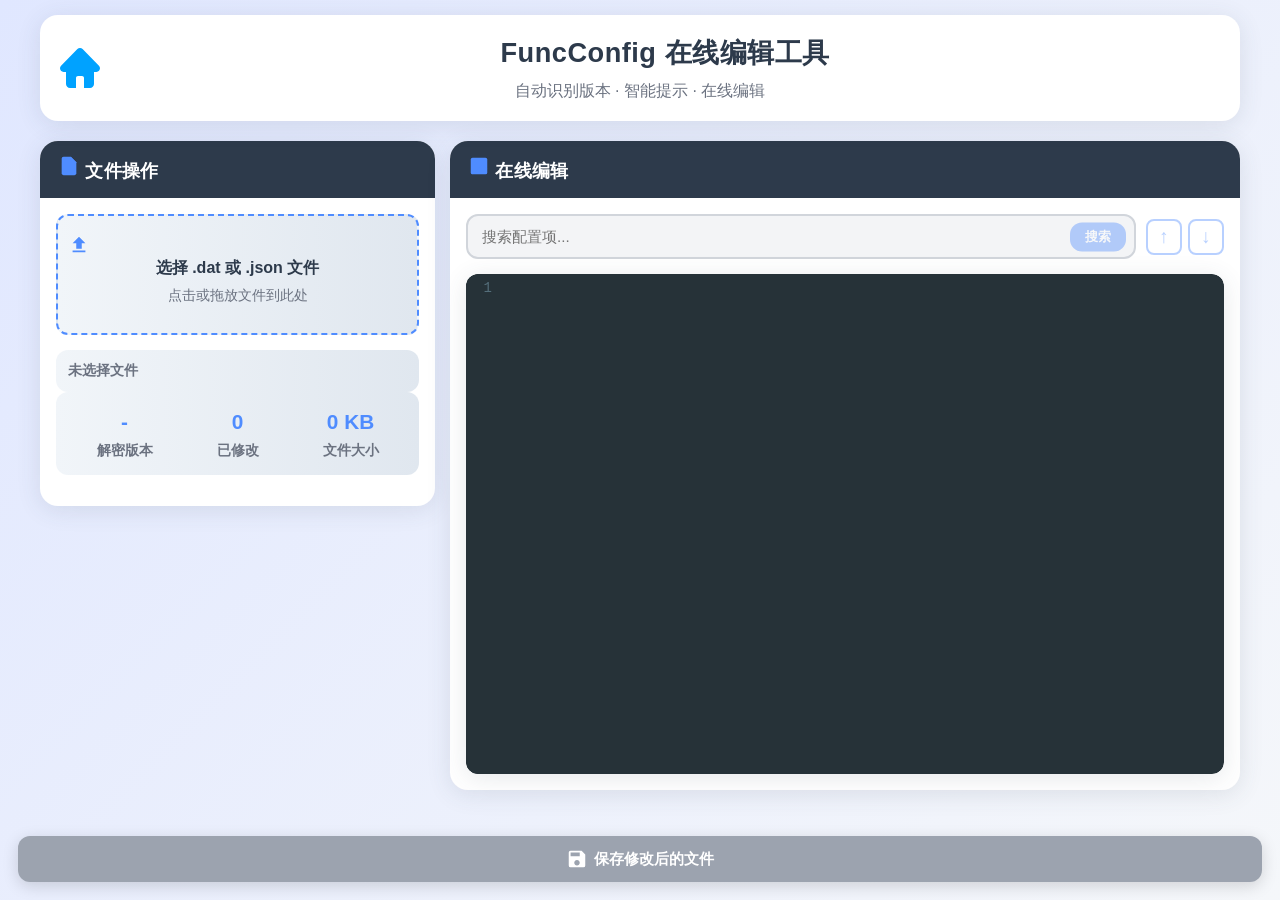
<file: FuncConfig/index.html>
<!DOCTYPE html>
<html lang="zh-CN">
<head>
    <meta charset="UTF-8">
    <meta name="viewport" content="width=device-width, initial-scale=1.0">
    <title>FuncConfig 在线编辑工具</title>
    <link rel="shortcut icon" href="https://tuapi.cccyn.cc/2023/02/27/63fc63411cdbf.jpg">
    <link rel="stylesheet" href="css/tool-style.css">
    <link rel="stylesheet" href="css/codemirror.min.css">
    <link rel="stylesheet" href="css/material.min.css">
    <script src="js/crypto-js.min.js"></script>
    <script src="js/codemirror.min.js"></script>
    <script src="js/javascript.min.js"></script>
    <!-- CodeMirror 搜索插件 -->
    <script src="js/search.min.js"></script>
    <script src="js/searchcursor.min.js"></script>
    <script src="js/jump-to-line.min.js"></script>
    <style>
        /* 编辑器容器 */
        .editor-container {
            position: relative;
            height: 500px;
            border-radius: var(--small-radius);
            overflow: hidden;
            box-shadow: var(--box-shadow);
        }
        
        /* CodeMirror编辑器样式 */
        .CodeMirror {
            height: 100%;
            font-size: 14px;
            font-family: 'Courier New', monospace;
            border-radius: var(--small-radius);
        }
        
        /* CodeMirror选中文本 */
        .CodeMirror-selected {
            background: #a5b4fc !important;
            color: white !important;
        }

        /* CodeMirror搜索高亮 */
        .CodeMirror-searching {
            background: #fef3c7 !important;
            color: #92400e !important;
        }

        /* CodeMirror当前选中的搜索结果 */
        .CodeMirror-searching-current {
            background: #f97316 !important;
            color: white !important;
            border: 2px solid #ea580c !important;
            font-weight: bold !important;
        }
        
        /* 搜索容器 */
        .search-container {
            display: flex;
            gap: 10px;
            margin-bottom: 15px;
            align-items: center;
            flex-wrap: wrap;
        }
        
        .search-input-wrapper {
            flex: 1;
            min-width: 200px;
            position: relative;
        }

        .search-input {
            width: 100%;
            padding: 12px 100px 12px 14px;
            border: 2px solid var(--primary-color);
            border-radius: var(--small-radius);
            background: linear-gradient(90deg, #f1f5f9 0%, #e0e7ef 100%);
            font-size: 0.95rem;
            transition: all 0.2s;
            box-sizing: border-box;
        }

        .search-input:focus {
            outline: none;
            border-color: #2563eb;
            box-shadow: 0 0 0 3px rgba(79, 140, 255, 0.1);
        }

        .search-input:disabled {
            background: #f3f4f6;
            border-color: #d1d5db;
            cursor: not-allowed;
        }

        /* 搜索按钮在输入框内 */
        .search-btn-inline {
            position: absolute;
            right: 10px;
            top: 50%;
            transform: translateY(-50%);
            background: var(--primary-color);
            color: white;
            border: none;
            padding: 6px 15px;
            border-radius: 12px;
            font-size: 0.8rem;
            font-weight: 600;
            cursor: pointer;
            transition: all 0.2s;
        }

        .search-btn-inline:hover:not(:disabled) {
            background: #2563eb;
        }

        .search-btn-inline:disabled {
            opacity: 0.4;
            cursor: not-allowed;
        }

        .search-nav {
            display: flex;
            gap: 6px;
        }
        
        .search-nav-btn {
            width: 36px;
            height: 36px;
            display: flex;
            align-items: center;
            justify-content: center;
            border: 2px solid var(--primary-color);
            background: white;
            border-radius: 8px;
            cursor: pointer;
            font-size: 1.2rem;
            color: var(--primary-color);
            transition: all 0.2s;
            font-weight: bold;
        }
        
        .search-nav-btn:hover:not(:disabled) {
            background: var(--primary-color);
            color: white;
            transform: translateY(-2px);
        }
        
        .search-nav-btn:disabled {
            opacity: 0.4;
            cursor: not-allowed;
        }
        
        /* 字段提示 */
        .field-hint {
            background: linear-gradient(90deg, #e0e7ff 0%, #c7d2fe 100%);
            border: 1px solid #e2e8f0;
            border-left: 4px solid #7c3aed;
            padding: 10px 12px;
            margin-top: 12px;
            border-radius: var(--small-radius);
            font-size: 0.85rem;
            color: #4c1d95;
            line-height: 1.4;
        }

        .field-hint-title {
            font-weight: 600;
            margin-bottom: 6px;
            font-size: 0.9rem;
            color: #5b21b6;
        }

        .field-hint-content {
            display: flex;
            align-items: center;
            gap: 8px;
            flex-wrap: wrap;
        }

        .field-hint-label {
            font-weight: 500;
            color: #5b21b6;
        }

        .field-hint-value {
            background: rgba(255, 255, 255, 0.6);
            padding: 2px 8px;
            border-radius: 3px;
            font-family: 'Courier New', monospace;
            font-size: 0.8rem;
            color: #4c1d95;
        }

        .field-hint-desc {
            color: #5b21b6;
            opacity: 0.85;
            font-size: 0.8rem;
        }

        /* 修改历史记录面板 */
        .modification-history {
            background: #f8fafc;
            border: 1px solid #e2e8f0;
            border-radius: var(--small-radius);
            padding: 12px;
            margin-top: 15px;
            box-shadow: var(--box-shadow);
            display: none;
        }

        .history-header {
            display: flex;
            justify-content: space-between;
            align-items: center;
            margin-bottom: 10px;
            border-bottom: 1px solid #e2e8f0;
            padding-bottom: 8px;
        }

        .history-header h3 {
            margin: 0;
            color: #334155;
            font-size: 0.95rem;
            font-weight: 600;
        }

        .history-close {
            background: #94a3b8;
            border: none;
            color: white;
            width: 24px;
            height: 24px;
            border-radius: 4px;
            cursor: pointer;
            font-size: 1rem;
            display: flex;
            align-items: center;
            justify-content: center;
            transition: all 0.2s;
        }

        .history-close:hover {
            background: #64748b;
        }

        .history-list {
            max-height: 300px;
            overflow-y: auto;
        }

        .history-item {
            background: white;
            border: 1px solid #e2e8f0;
            padding: 8px 10px;
            margin-bottom: 8px;
            border-radius: 4px;
            display: flex;
            align-items: center;
            gap: 10px;
            flex-wrap: wrap;
        }

        .history-item-fieldname {
            color: #475569;
            font-weight: 600;
            font-size: 0.85rem;
            min-width: 120px;
            flex-shrink: 0;
            cursor: pointer;
            transition: all 0.2s;
        }

        .history-item-fieldname:hover {
            color: #3b82f6;
            text-decoration: underline;
        }

        .history-item-oldvalue {
            color: #64748b;
            font-size: 0.8rem;
            background: #f1f5f9;
            padding: 3px 8px;
            border-radius: 3px;
            max-width: 150px;
            overflow: hidden;
            text-overflow: ellipsis;
            white-space: nowrap;
            cursor: pointer;
            transition: all 0.2s;
        }

        .history-item-oldvalue:hover {
            background: #e2e8f0;
            color: #475569;
        }

        .history-item-arrow {
            color: #94a3b8;
            font-weight: bold;
            font-size: 0.85rem;
            flex-shrink: 0;
        }

        .history-item-newvalue {
            color: #059669;
            font-weight: 500;
            font-size: 0.8rem;
            background: #ecfdf5;
            padding: 3px 8px;
            border-radius: 3px;
            max-width: 150px;
            overflow: hidden;
            text-overflow: ellipsis;
            white-space: nowrap;
            cursor: pointer;
            transition: all 0.2s;
        }

        .history-item-newvalue:hover {
            background: #d1fae5;
            color: #047857;
        }

        .history-btn {
            padding: 4px 10px;
            border-radius: 4px;
            border: none;
            cursor: pointer;
            font-size: 0.75rem;
            font-weight: 500;
            transition: all 0.2s;
            margin-left: auto;
        }

        .restore-btn {
            background: #3b82f6;
            color: white;
        }

        .restore-btn:hover {
            background: #2563eb;
        }

        .history-empty {
            text-align: center;
            color: #94a3b8;
            padding: 20px 0;
            font-style: italic;
            font-size: 0.9rem;
        }

        /* 布局覆盖 - 使用grid布局，比例1:2 */
        .app-content {
            display: grid;
            grid-template-columns: 1fr 2fr;
            gap: 15px;
            align-items: start;
        }

        @media (max-width: 992px) {
            .app-content {
                grid-template-columns: 1fr;
            }
        }

        /* 已修改区域hover效果 */
        #changedCountItem:hover {
            background: rgba(59, 130, 246, 0.1);
            border-radius: var(--small-radius);
        }

        #changedCountItem:hover .stat-value {
            color: #3b82f6;
        }

        #changedCountItem:hover .stat-label {
            color: #2563eb;
        }

        /* 主页图标样式 */
        .home-icon-link {
            position: absolute;
            left: 20px;
            top: 50%;
            transform: translateY(-50%);
            text-decoration: none;
            transition: all 0.3s ease;
            z-index: 10;
        }

        .home-icon-link:hover {
            transform: translateY(-50%) scale(1.2);
        }

        .home-icon {
            width: 40px;
            height: 40px;
            display: block;
        }

        /* 标题栏相对定位，为绝对定位的图标提供参考 */
        .app-header {
            position: relative;
        }

        .app-title {
            margin-left: 50px;
        }
    </style>
</head>
<body>
    <div class="app-container">
        <header class="app-header">
            <a href="../" class="home-icon-link" title="返回主页">
                <svg class="home-icon" viewBox="0 0 1024 1024" xmlns="http://www.w3.org/2000/svg" width="256" height="256">
                    <path d="M997.3 456.4l-419-428.5c-36.4-37.3-96.1-37.3-132.5 0l-419 428.5c-57 58.3-16.6 158 64 158h62.9v307.2c0 56.6 45.8 102.4 102.4 102.4h153.6V768c0-28.3 22.9-51.2 51.2-51.2h102.4c28.3 0 51.2 22.9 51.2 51.2v256H768c56.6 0 102.4-45.8 102.4-102.4V614.4h62.9c80.6 0 121-99.7 64-158z" fill="#00a2ff"></path>
                </svg>
            </a>
            <h1 class="app-title">FuncConfig 在线编辑工具</h1>
            <p class="app-subtitle">自动识别版本 · 智能提示 · 在线编辑</p>
        </header>

        <div class="app-content">
            <div class="panel">
                <div class="panel-header">
                    <h2><span class="icon icon-file"></span> 文件操作</h2>
                </div>
                <div class="panel-body">
                    <label for="fileInput" class="file-upload-area" id="fileUploadArea">
                        <div class="icon icon-upload"></div>
                        <h3>选择 .dat 或 .json 文件</h3>
                        <p>点击或拖放文件到此处</p>
                        <input type="file" id="fileInput" class="file-input" accept=".dat,.json,application/octet-stream,application/json">
                        <div class="loading" id="fileLoading">
                            <div class="loading-spinner"></div>
                            正在处理文件...
                        </div>
                    </label>
                    
                    <div class="file-info" id="fileInfo">未选择文件</div>
                    
                    <div class="stats">
                        <div class="stat-item">
                            <div class="stat-value" id="versionBadge">-</div>
                            <div class="stat-label">解密版本</div>
                        </div>
                        <div class="stat-item" id="changedCountItem" style="cursor: pointer;">
                            <div class="stat-value" id="changedCount">0</div>
                            <div class="stat-label">已修改</div>
                        </div>
                        <div class="stat-item">
                            <div class="stat-value" id="fileSize">0 KB</div>
                            <div class="stat-label">文件大小</div>
                        </div>
                    </div>

                    <div class="modification-history" id="historyPanel">
                        <div class="history-header">
                            <h3>📝 修改历史</h3>
                            <button class="history-close" id="closeHistoryBtn">✕</button>
                        </div>
                        <div class="history-list" id="historyList"></div>
                    </div>

                    <div class="field-hint" id="fieldHint" style="display: none;">
                        <div class="field-hint-title" id="hintTitle"></div>
                        <div id="hintContent"></div>
                    </div>
                </div>
            </div>

            <div class="panel" id="editorPanel">
                <div class="panel-header">
                    <h2><span class="icon icon-image"></span> 在线编辑</h2>
                </div>
                <div class="panel-body">
                    <div class="search-container">
                        <div class="search-input-wrapper">
                            <input type="text" class="search-input" id="searchInput" placeholder="搜索配置项..." disabled>
                            <button class="search-btn-inline" id="searchBtn" disabled>搜索</button>
                        </div>
                        <div class="search-nav">
                            <button class="search-nav-btn" id="searchPrev" disabled>↑</button>
                            <button class="search-nav-btn" id="searchNext" disabled>↓</button>
                        </div>
                    </div>

                    <div class="editor-container">
                        <textarea id="editor"></textarea>
                    </div>
                </div>
            </div>
        </div>

        <div class="fixed-save-button" id="saveButton">
            <button id="saveBtn" class="button button-success" disabled>
                <span class="icon icon-save"></span>
                保存修改后的文件
            </button>
        </div>
    </div>

    <div id="notification" class="notification"></div>

    <!-- 加载配置注释（使用 script 标签避免 CORS 问题） -->
    <script src="Funcconfig.js"></script>
    <script src="uiconfig.js"></script>

    <script>
        // 预设密钥配置
        const PRESETS = {
            '7.5': {
                key: 'Jbga21autoj7ZAsF',
                iv: 'Jbga21autoj7ZAsF',
                prefix: '1234567812345678'
            },
            '8.5': {
                key: 'Yqwr31autou4PbNM',
                iv: '1234567812345678',
                prefix: '9zxc46abc7o28l4t'
            }
        };

        // 配置项注释映射
        const FIELD_COMMENTS = {};

        // 全局变量
        let editor = null;
        let originalContent = '';
        let currentVersion = null;
        let searchResults = [];
        let currentSearchIndex = -1;
        let originalFileName = '';
        let originalFileSize = 0;
        let isEncryptedFile = false;  // 标记文件是否加密

        // 修改历史记录
        let modificationHistory = [];
        let historyPanelVisible = false;

        // DOM元素
        const fileUploadArea = document.getElementById('fileUploadArea');
        const fileInput = document.getElementById('fileInput');
        const fileInfo = document.getElementById('fileInfo');
        const fileLoading = document.getElementById('fileLoading');
        const editorPanel = document.getElementById('editorPanel');
        const saveButton = document.getElementById('saveButton');
        const saveBtn = document.getElementById('saveBtn');
        const searchInput = document.getElementById('searchInput');
        const searchBtn = document.getElementById('searchBtn');
        const searchPrev = document.getElementById('searchPrev');
        const searchNext = document.getElementById('searchNext');
        const fieldHint = document.getElementById('fieldHint');
        const hintTitle = document.getElementById('hintTitle');
        const hintContent = document.getElementById('hintContent');
        const versionBadge = document.getElementById('versionBadge');
        const changedCount = document.getElementById('changedCount');
        const changedCountItem = document.getElementById('changedCountItem');
        const fileSizeEl = document.getElementById('fileSize');
        const historyPanel = document.getElementById('historyPanel');
        const historyList = document.getElementById('historyList');
        const closeHistoryBtn = document.getElementById('closeHistoryBtn');

        // 加载配置注释
        function loadFieldComments() {
            console.log('开始加载配置注释...');
            console.log('当前页面 URL:', window.location.href);
            console.log('协议:', window.location.protocol);

            let loadedCount = 0;

            // 加载 FuncConfig 注释
            if (typeof FIELD_COMMENTS_DATA !== 'undefined') {
                Object.assign(FIELD_COMMENTS, FIELD_COMMENTS_DATA);
                loadedCount += Object.keys(FIELD_COMMENTS_DATA).length;
                console.log(`✓ 成功加载 FuncConfig 注释 ${Object.keys(FIELD_COMMENTS_DATA).length} 个`);
            } else {
                console.error('✗ 加载 FuncConfig 注释失败: FIELD_COMMENTS_DATA 未定义');
            }

            // 加载 UiConfig 注释
            if (typeof UICONFIG_COMMENTS !== 'undefined') {
                Object.assign(FIELD_COMMENTS, UICONFIG_COMMENTS);
                loadedCount += Object.keys(UICONFIG_COMMENTS).length;
                console.log(`✓ 成功加载 UiConfig 注释 ${Object.keys(UICONFIG_COMMENTS).length} 个`);
            } else {
                console.error('✗ 加载 UiConfig 注释失败: UICONFIG_COMMENTS 未定义');
            }

            if (loadedCount > 0) {
                console.log(`✓ 总共加载 ${Object.keys(FIELD_COMMENTS).length} 个配置项注释`);
            } else {
                showNotification('加载配置注释失败，智能提示功能不可用', 'error');
            }
        }

        // 初始化编辑器
        function initEditor() {
            editor = CodeMirror.fromTextArea(document.getElementById('editor'), {
                mode: 'javascript',
                theme: 'material',
                lineNumbers: true,
                lineWrapping: true,
                matchBrackets: true,
                autoCloseBrackets: true,
                foldGutter: true,
                gutters: ['CodeMirror-linenumbers', 'CodeMirror-foldgutter']
            });

            // 监听光标变化，显示字段提示
            editor.on('cursorActivity', showFieldHint);
            
            // 监听编辑器点击，显示字段提示
            editor.on('click', showFieldHint);
            
            // 监听内容变化，标记修改
            editor.on('change', onEditorChange);
            
            // 监听选择变化，显示字段提示
            editor.on('beforeSelectionChange', showFieldHint);
        }

        // 显示字段提示
        function showFieldHint() {
            if (!editor) return;

            const cursor = editor.getCursor();
            const line = editor.getLine(cursor.line);
            const lineNumber = cursor.line + 1; // 转换为1-based索引

            console.log(`[字段提示] 光标位置: 第${lineNumber}行, 第${cursor.ch}列`);
            console.log(`[字段提示] 当前行内容: ${line}`);

            // 提取字段名（支持多种格式）
            // 格式1: "FieldName": "value"
            // 格式2: "FieldName":"value"
            // 格式3: "FieldName" : "value"
            let fieldName = null;

            // 尝试匹配 "FieldName":
            const match1 = line.match(/"([^"]+)"\s*:/);
            if (match1) {
                fieldName = match1[1];
                console.log(`[字段提示] 通过正则匹配到字段: ${fieldName}`);
            }

            // 如果没有匹配，尝试从光标位置向后查找
            if (!fieldName) {
                const lineBeforeCursor = line.substring(0, cursor.ch);
                const match2 = lineBeforeCursor.match(/"([^"]+)"$/);
                if (match2) {
                    fieldName = match2[1];
                    console.log(`[字段提示] 通过光标前内容匹配到字段: ${fieldName}`);
                }
            }

            if (fieldName) {
                console.log(`[字段提示] 查找字段注释: ${fieldName}`);
                const fieldData = FIELD_COMMENTS[fieldName];

                if (fieldData) {
                    console.log(`[字段提示] ✓ 找到注释`, fieldData);
                    fieldHint.style.display = 'block';
                    hintTitle.textContent = `${fieldName}`;

                    let commentHtml = `
                        <div class="field-hint-content">
                            <span class="field-hint-label">默认:</span>
                            <span class="field-hint-value">${escapeHtml(fieldData.default)}</span>
                        </div>
                    `;

                    if (fieldData.comment) {
                        commentHtml += `
                            <div class="field-hint-content" style="margin-top: 4px;">
                                <span class="field-hint-label">说明:</span>
                                <span class="field-hint-desc">${escapeHtml(fieldData.comment)}</span>
                            </div>
                        `;
                    } else {
                        commentHtml += `
                            <div class="field-hint-content" style="margin-top: 4px;">
                                <span class="field-hint-label">说明:</span>
                                <span class="field-hint-desc" style="color: #92400e; opacity: 0.6;">暂无说明</span>
                            </div>
                        `;
                    }

                    hintContent.innerHTML = commentHtml;
                } else {
                    console.log(`[字段提示] ✗ 未找到字段 "${fieldName}" 的注释`);
                    console.log(`[字段提示] FIELD_COMMENTS 包含 ${Object.keys(FIELD_COMMENTS).length} 个字段`);
                    fieldHint.style.display = 'none';
                }
            } else {
                console.log(`[字段提示] 当前行未识别到字段名`);
                fieldHint.style.display = 'none';
            }
        }

        // 编辑器内容变化处理
        function onEditorChange() {
            // 清除搜索标记（因为位置可能已变化）
            if (searchResults.length > 0) {
                clearSearchMarkers();
                searchResults = [];
                searchBtn.textContent = '搜索';
                searchPrev.disabled = true;
                searchNext.disabled = true;
            }

            const currentContent = editor.getValue();
            const hasChanges = currentContent !== originalContent;

            if (hasChanges && originalContent) {
                // 解析当前和原始 JSON
                const currentJson = safeParseJson(currentContent);
                const originalJson = safeParseJson(originalContent);

                if (currentJson && originalJson) {
                    // 检测字段变化
                    // 如果是数组格式，取第一个元素进行比较
                    const currentObj = Array.isArray(currentJson) ? currentJson[0] : currentJson;
                    const originalObj = Array.isArray(originalJson) ? originalJson[0] : originalJson;
                    
                    if (currentObj && originalObj) {
                        detectFieldChanges(originalObj, currentObj);
                    }
                }

                // 计算修改数量
                const currentLines = currentContent.split('\n');
                const originalLines = originalContent.split('\n');
                let count = 0;

                for (let i = 0; i < Math.min(currentLines.length, originalLines.length); i++) {
                    if (currentLines[i] !== originalLines[i]) {
                        count++;
                    }
                }

                changedCount.textContent = count;
                saveBtn.disabled = false;

                // 修改后默认展开历史记录
                if (!historyPanelVisible && modificationHistory.length > 0) {
                    historyPanelVisible = true;
                    historyPanel.style.display = 'block';
                    changedCountItem.style.cursor = 'default';
                }
            } else {
                changedCount.textContent = '0';
                saveBtn.disabled = true;

                // 无修改时清空历史记录
                clearModificationHistory();

                // 收起历史记录
                if (historyPanelVisible) {
                    historyPanelVisible = false;
                    historyPanel.style.display = 'none';
                    changedCountItem.style.cursor = 'pointer';
                }
            }
        }

        // 自动尝试版本解密
        async function tryDecryptWithVersion(fileData, version) {
            const preset = PRESETS[version];

            try {
                console.log(`尝试${version}版本解密...`);
                console.log(`密钥: ${preset.key}, IV: ${preset.iv}`);
                const decrypted = decryptFile(fileData, preset.key, preset.iv);
                console.log(`解密成功，数据长度: ${decrypted.length}`);

                // 尝试多种编码方式
                let text;
                try {
                    text = new TextDecoder('utf-8').decode(decrypted);
                } catch (e) {
                    text = new TextDecoder('utf-16le').decode(decrypted);
                }

                console.log(`解码后文本前200字符:`, text.substring(0, 200));
                
                // 清理可能的控制字符
                let cleanedText = text.replace(/[\x00-\x08\x0B\x0C\x0E-\x1F]/g, '');
                
                // 尝试解析为JSON，支持单个对象和多个对象
                let jsonObj;
                let finalText = cleanedText;
                
                try {
                    // 先尝试解析为单个JSON对象
                    jsonObj = JSON.parse(cleanedText);
                    console.log(`JSON解析成功（单个对象），字段数: ${Object.keys(jsonObj).length}`);
                } catch (jsonError) {
                    // 尝试解析为多个JSON对象
                    try {
                        // 尝试1：解析为JSON数组
                        try {
                            const array = JSON.parse('[' + cleanedText + ']');
                            if (Array.isArray(array) && array.length > 0) {
                                jsonObj = array.reduce((merged, obj) => ({ ...merged, ...obj }), {});
                                finalText = JSON.stringify(jsonObj, null, 2);
                                console.log(`JSON解析成功（数组格式，${array.length}个对象合并），字段数: ${Object.keys(jsonObj).length}`);
                                return { success: true, text: finalText, version, json: jsonObj };
                            }
                        } catch (e) {
                            // 数组解析失败，继续尝试其他方式
                        }
                        
                        // 尝试2：按行分割（JSON Lines格式）
                        const lines = cleanedText.trim().split('\n').filter(line => line.trim());
                        if (lines.length > 1) {
                            const objects = [];
                            for (const line of lines) {
                                if (line.trim()) {
                                    try {
                                        const obj = JSON.parse(line);
                                        objects.push(obj);
                                    } catch (e) {
                                        // 忽略解析失败的行
                                    }
                                }
                            }
                            if (objects.length > 0) {
                                jsonObj = objects.reduce((merged, obj) => ({ ...merged, ...obj }), {});
                                finalText = JSON.stringify(jsonObj, null, 2);
                                console.log(`JSON解析成功（按行分割，${objects.length}个对象合并），字段数: ${Object.keys(jsonObj).length}`);
                                return { success: true, text: finalText, version, json: jsonObj };
                            }
                        }
                        
                        // 尝试3：按逗号分割多个JSON对象
                        const commaSeparated = cleanedText.split('},').map(s => s.trim()).filter(s => s);
                        if (commaSeparated.length > 1) {
                            const objects = [];
                            for (const item of commaSeparated) {
                                let itemText = item;
                                // 修复可能缺少的闭合大括号
                                if (!itemText.endsWith('}')) {
                                    itemText += '}';
                                }
                                // 修复可能缺少的起始大括号
                                if (!itemText.startsWith('{')) {
                                    itemText = '{' + itemText;
                                }
                                try {
                                    const obj = JSON.parse(itemText);
                                    objects.push(obj);
                                } catch (e) {
                                    // 忽略解析失败的对象
                                }
                            }
                            if (objects.length > 0) {
                                jsonObj = objects.reduce((merged, obj) => ({ ...merged, ...obj }), {});
                                finalText = JSON.stringify(jsonObj, null, 2);
                                console.log(`JSON解析成功（逗号分隔，${objects.length}个对象合并），字段数: ${Object.keys(jsonObj).length}`);
                                return { success: true, text: finalText, version, json: jsonObj };
                            }
                        }
                        
                        // 尝试4：单行trim后重试
                        const trimmedText = cleanedText.trim();
                        jsonObj = JSON.parse(trimmedText);
                        console.log(`JSON解析成功（trim后），字段数: ${Object.keys(jsonObj).length}`);
                    } catch (multiError) {
                        throw new Error(`JSON解析失败: ${multiError.message}`);
                    }
                }
                
                return { success: true, text: finalText, version, json: jsonObj };
            } catch (error) {
                console.log(`${version}版本解密失败:`, error.message);
                return { success: false, version };
            }
        }

        // 处理 JSON 文件（检测是否加密）
        async function handleJsonFile(fileData, fileName) {
            console.log('开始处理 JSON 文件:', fileName);

            // 先尝试解析为明文 JSON
            try {
                const text = new TextDecoder('utf-8').decode(fileData);
                const jsonObj = JSON.parse(text);
                console.log('✓ JSON 文件是明文格式，字段数:', Object.keys(jsonObj).length);
                return { success: true, text, version: '明文', encrypted: false, json: jsonObj };
            } catch (e) {
                console.log('✗ JSON 文件不是明文格式，尝试解密...');
            }

            // 如果解析失败，尝试解密
            showNotification('尝试使用 7.5 版本解密 JSON...', 'warning');
            let result = await tryDecryptWithVersion(fileData, '7.5');

            if (!result.success) {
                showNotification('尝试使用 8.5 版本解密 JSON...', 'warning');
                result = await tryDecryptWithVersion(fileData, '8.5');
            }

            if (result.success) {
                result.encrypted = true;
                console.log(`✓ JSON 文件使用 ${result.version} 版本加密`);
            }

            return result;
        }

        // 使用 CryptoJS 解密（与主目录完全一致）
        function decryptFile(fileData, key, iv) {
            try {
                const wordArray = CryptoJS.lib.WordArray.create(fileData);
                const decrypted = CryptoJS.AES.decrypt(
                    { ciphertext: wordArray },
                    CryptoJS.enc.Utf8.parse(key),
                    { iv: CryptoJS.enc.Utf8.parse(iv), mode: CryptoJS.mode.CBC, padding: CryptoJS.pad.NoPadding }
                );

                // 转换为 Uint8Array
                const u8 = new Uint8Array(decrypted.words.length * 4);
                for (let i = 0; i < decrypted.words.length; i++) {
                    const word = decrypted.words[i];
                    u8[i * 4] = (word >> 24) & 0xff;
                    u8[i * 4 + 1] = (word >> 16) & 0xff;
                    u8[i * 4 + 2] = (word >> 8) & 0xff;
                    u8[i * 4 + 3] = word & 0xff;
                }

                // 检查解密后数据长度
                if (u8.length < 20) {
                    throw new Error('解密失败：数据长度不足');
                }

                // 提取长度信息 (从第16字节开始，4字节小端序)
                const plainLen = new DataView(u8.buffer, 16, 4).getUint32(0, true);

                // 检查长度是否合理
                if (plainLen <= 0 || plainLen > u8.length - 20) {
                    throw new Error('解密失败：数据长度异常');
                }

                // 提取实际数据 (从第20字节开始，长度为plainLen)
                const realPlain = u8.slice(20, 20 + plainLen);

                return realPlain;
            } catch (error) {
                throw new Error('解密失败：' + error.message);
            }
        }

        // 使用 CryptoJS 加密（与主目录完全一致）
        function encryptFile(fileData, key, iv, prefix) {
            try {
                const plainLen = fileData.length;
                const lenBytes = new ArrayBuffer(4);
                new DataView(lenBytes).setUint32(0, plainLen, true);

                // 拼接：前缀 + 长度(4字节) + 原始数据
                const toEncrypt = new Uint8Array([
                    ...new TextEncoder().encode(prefix),
                    ...new Uint8Array(lenBytes),
                    ...fileData
                ]);

                // 零填充（与PHP版本一致）
                const blockSize = 16;
                const padLen = blockSize - (toEncrypt.length % blockSize);
                const paddedData = new Uint8Array(toEncrypt.length + padLen);
                paddedData.set(toEncrypt);
                // 剩余字节填充0（不需要显式操作，新数组默认为0）

                // 转换为 CryptoJS WordArray
                const wordArray = CryptoJS.lib.WordArray.create(paddedData);
                const encrypted = CryptoJS.AES.encrypt(
                    wordArray,
                    CryptoJS.enc.Utf8.parse(key),
                    { iv: CryptoJS.enc.Utf8.parse(iv), mode: CryptoJS.mode.CBC, padding: CryptoJS.pad.NoPadding }
                );

                // 转换为 Uint8Array
                const encWords = encrypted.ciphertext.words;
                const u8 = new Uint8Array(encWords.length * 4);
                for (let i = 0; i < encWords.length; i++) {
                    const word = encWords[i];
                    u8[i * 4] = (word >> 24) & 0xff;
                    u8[i * 4 + 1] = (word >> 16) & 0xff;
                    u8[i * 4 + 2] = (word >> 8) & 0xff;
                    u8[i * 4 + 3] = word & 0xff;
                }

                return u8;
            } catch (error) {
                throw new Error('加密失败：' + error.message);
            }
        }

        // 只监听文件选择，不监听点击区域（避免两次弹出）
        fileUploadArea.addEventListener('dragover', (e) => {
            e.preventDefault();
            fileUploadArea.style.background = 'rgba(52, 152, 219, 0.2)';
        });

        fileUploadArea.addEventListener('dragleave', () => {
            fileUploadArea.style.background = 'rgba(52, 152, 219, 0.05)';
        });

        fileUploadArea.addEventListener('drop', (e) => {
            e.preventDefault();
            fileUploadArea.style.background = 'rgba(52, 152, 219, 0.05)';

            if (e.dataTransfer.files.length > 0) {
                handleFileSelect(e.dataTransfer.files[0]);
            }
        });

        fileInput.addEventListener('change', (e) => {
            if (e.target.files.length > 0) {
                handleFileSelect(e.target.files[0]);
            }
        });

        // 处理文件
        async function handleFileSelect(file) {
            const fileExt = file.name.toLowerCase();
            if (!fileExt.endsWith('.dat') && !fileExt.endsWith('.json')) {
                showNotification('请选择 .dat 或 .json 格式的文件', 'error');
                return;
            }

            fileLoading.style.display = 'block';
            fileUploadArea.style.cursor = 'not-allowed';
            fileUploadArea.style.opacity = '0.7';

            originalFileName = file.name;
            originalFileSize = file.size;
            fileInfo.textContent = `正在处理: ${file.name} (${(file.size / 1024).toFixed(2)} KB)`;
            fileInfo.classList.remove('has-file');

            try {
                const fileData = new Uint8Array(await file.arrayBuffer());
                const fileExt = file.name.split('.').pop().toLowerCase();

                let result;

                // 根据文件扩展名处理
                if (fileExt === 'json') {
                    // JSON 文件：检测是否加密
                    showNotification('检测 JSON 文件...', 'warning');
                    result = await handleJsonFile(fileData, file.name);
                } else {
                    // .dat 文件：尝试解密
                    showNotification('尝试使用 7.5 版本解密...', 'warning');
                    result = await tryDecryptWithVersion(fileData, '7.5');

                    if (!result.success) {
                        // 尝试8.5版本
                        showNotification('尝试使用 8.5 版本解密...', 'warning');
                        result = await tryDecryptWithVersion(fileData, '8.5');
                    }
                }

                if (result.success) {
                    currentVersion = result.version;
                    isEncryptedFile = result.encrypted || false;
                    originalContent = formatJson(result.text);

                    // 设置编辑器内容
                    editor.setValue(originalContent);

                    // 更新UI
                    fileInfo.textContent = `已选择: ${file.name}`;
                    fileInfo.classList.add('has-file');
                    versionBadge.textContent = result.version;
                    fileSizeEl.textContent = `${(file.size / 1024).toFixed(2)} KB`;
                    searchInput.disabled = false;
                    searchBtn.disabled = false;
                    saveBtn.disabled = true;
                    changedCount.textContent = '0';

                    // 重置历史记录面板状态
                    historyPanelVisible = false;
                    historyPanel.style.display = 'none';
                    changedCountItem.style.cursor = 'pointer';

                    showNotification(`成功${isEncryptedFile ? '解密' : '加载'}文件`, 'success');
                } else {
                    showNotification('无法识别文件，处理失败', 'error');
                }
            } catch (error) {
                console.error('文件处理错误:', error);
                showNotification('文件处理失败: ' + error.message, 'error');
            } finally {
                fileLoading.style.display = 'none';
                fileUploadArea.style.cursor = 'pointer';
                fileUploadArea.style.opacity = '1';
            }
        }

        // 格式化JSON
        function formatJson(jsonString) {
            try {
                const obj = JSON.parse(jsonString);
                return JSON.stringify(obj, null, 2);
            } catch (e) {
                return jsonString;
            }
        }

        // 安全解析 JSON
        function safeParseJson(jsonString) {
            try {
                return JSON.parse(jsonString);
            } catch (e) {
                return null;
            }
        }

        // 检测字段变化
        function detectFieldChanges(original, current) {
            const changes = [];

            for (const key in current) {
                if (original.hasOwnProperty(key)) {
                    const oldValue = original[key];
                    const newValue = current[key];

                    // 值不同，记录变化
                    if (oldValue !== newValue) {
                        changes.push({
                            fieldName: key,
                            oldValue: String(oldValue),
                            newValue: String(newValue),
                            timestamp: Date.now()
                        });
                    }
                }
            }

            // 更新历史记录（添加新变化）
            if (changes.length > 0) {
                updateModificationHistory(changes);
            }
        }

        // 更新历史记录
        function updateModificationHistory(changes) {
            // 检查是否已存在该字段的记录
            changes.forEach(change => {
                const existingIndex = modificationHistory.findIndex(
                    h => h.fieldName === change.fieldName
                );

                if (existingIndex >= 0) {
                    // 更新现有记录
                    modificationHistory[existingIndex] = {
                        ...modificationHistory[existingIndex],
                        oldValue: change.oldValue,
                        newValue: change.newValue,
                        timestamp: change.timestamp
                    };
                } else {
                    // 添加新记录
                    modificationHistory.push(change);
                }
            });

            renderHistoryList();
        }

        // 渲染历史列表
        function renderHistoryList() {
            historyList.innerHTML = '';

            if (modificationHistory.length === 0) {
                historyList.innerHTML = '<div class="history-empty">暂无修改记录</div>';
                return;
            }

            modificationHistory.forEach((change, index) => {
                const item = document.createElement('div');
                item.className = 'history-item';
                item.innerHTML = `
                    <span class="history-item-fieldname">${escapeHtml(change.fieldName)}</span>
                    <span class="history-item-oldvalue" data-field="${escapeHtml(change.fieldName)}" data-value="${escapeHtml(change.oldValue)}" title="${escapeHtml(change.oldValue)}">${escapeHtml(change.oldValue)}</span>
                    <span class="history-item-arrow">→</span>
                    <span class="history-item-newvalue" data-field="${escapeHtml(change.fieldName)}" data-value="${escapeHtml(change.newValue)}" title="${escapeHtml(change.newValue)}">${escapeHtml(change.newValue)}</span>
                    <button class="history-btn restore-btn" data-index="${index}">恢复</button>
                `;
                historyList.appendChild(item);
            });

            // 绑定恢复按钮事件
            document.querySelectorAll('.restore-btn').forEach(btn => {
                btn.addEventListener('click', () => {
                    const index = parseInt(btn.dataset.index);
                    restoreOriginalValue(index);
                });
            });

            // 绑定字段名点击跳转事件
            document.querySelectorAll('.history-item-fieldname').forEach(span => {
                span.addEventListener('click', () => {
                    const fieldName = span.textContent;
                    jumpToFieldInEditor(fieldName, null);
                });
            });

            // 绑定点击值跳转到编辑器的事件
            document.querySelectorAll('.history-item-oldvalue, .history-item-newvalue').forEach(span => {
                span.addEventListener('click', () => {
                    const fieldName = span.dataset.field;
                    const value = span.dataset.value;
                    jumpToFieldInEditor(fieldName, value);
                });
            });
        }

        // 跳转到编辑器中的字段位置
        function jumpToFieldInEditor(fieldName, value) {
            if (!editor) return;

            const content = editor.getValue();

            // 搜索字段名 "fieldName":
            const fieldPattern = `"${fieldName}"\\s*:`;
            const fieldMatch = content.match(new RegExp(fieldPattern));

            if (fieldMatch) {
                // 找到字段名的位置
                const fieldIndex = content.indexOf(fieldMatch[0]);

                // 获取行号和列号
                const beforeField = content.substring(0, fieldIndex);
                const line = beforeField.split('\n').length;
                const ch = beforeField.split('\n').pop().length;

                // 滚动到光标位置
                editor.scrollIntoView(null, 100);

                // 如果有值，尝试定位并选中值的部分
                if (value) {
                    // 获取字段行后面的内容
                    const afterField = content.substring(fieldIndex + fieldMatch[0].length);

                    // 匹配值部分（支持字符串、数字、布尔值等）
                    // 格式如: "value", 123, true, false, null
                    let valueMatch = afterField.match(/^\s*("(?:[^"\\]|\\.)*"|\d+|true|false|null)/i);

                    if (valueMatch) {
                        const matchedValue = valueMatch[1];

                        // 计算值的起始位置
                        const valueStartIndex = fieldIndex + fieldMatch[0].length + afterField.indexOf(matchedValue);

                        // 获取值的位置
                        const beforeValue = content.substring(0, valueStartIndex);
                        const valueLine = beforeValue.split('\n').length;
                        const valueCh = beforeValue.split('\n').pop().length;

                        // 计算值的结束位置
                        const valueEndIndex = valueStartIndex + matchedValue.length;

                        // 获取值的结束位置
                        const beforeValueEnd = content.substring(0, valueEndIndex);
                        const valueEndLine = beforeValueEnd.split('\n').length;
                        const valueEndCh = beforeValueEnd.split('\n').pop().length;

                        // 选中值
                        editor.setSelection(
                            { line: valueLine - 1, ch: valueCh },
                            { line: valueEndLine - 1, ch: valueEndCh }
                        );
                    } else {
                        // 如果无法精确匹配值，就只跳转到字段名
                        // 选中字段名（包括引号和冒号）
                        editor.setSelection(
                            { line: line - 1, ch: ch },
                            { line: line - 1, ch: ch + fieldMatch[0].length }
                        );
                        showNotification(`已跳转到字段 "${fieldName}"`, 'success');
                    }
                } else {
                    // 点击字段名时，选中字段名（包括引号和冒号）
                    editor.setSelection(
                        { line: line - 1, ch: ch },
                        { line: line - 1, ch: ch + fieldMatch[0].length }
                    );
                }

                editor.focus();
            } else {
                showNotification(`未找到字段 "${fieldName}"`, 'error');
            }
        }

        // 恢复原值
        function restoreOriginalValue(index) {
            const change = modificationHistory[index];

            // 解析当前 JSON
            const currentJson = safeParseJson(editor.getValue());
            if (!currentJson) {
                showNotification('无法恢复值：JSON 解析失败', 'error');
                return;
            }

            // 尝试恢复原值（支持字符串、数字、布尔值等）
            let restoredValue;
            try {
                restoredValue = JSON.parse(change.oldValue);
            } catch (e) {
                restoredValue = change.oldValue;
            }

            // 恢复原值
            currentJson[change.fieldName] = restoredValue;

            // 更新编辑器内容
            const newContent = JSON.stringify(currentJson, null, 2);

            // 使用临时变量禁用 change 事件，避免重新触发修改检测
            const oldChangeHandler = editor.getOption('onChange');
            editor.off('change');
            editor.setValue(newContent);
            editor.on('change', oldChangeHandler);

            // 更新原始内容，使其与当前内容一致
            originalContent = newContent;

            editor.focus();

            // 跳转到字段位置
            jumpToFieldInEditor(change.fieldName, change.oldValue);

            // 从历史记录中删除
            modificationHistory.splice(index, 1);
            renderHistoryList();

            // 重新计算修改计数
            const modifiedCount = countModifiedFields();
            changedCount.textContent = modifiedCount;
            saveBtn.disabled = modifiedCount === 0;

            showNotification(`已恢复 "${change.fieldName}" 的原值`, 'success');
        }

        // 清空历史记录
        function clearModificationHistory() {
            modificationHistory = [];
            renderHistoryList();
        }

        // 计算修改字段数量
        function countModifiedFields() {
            const currentContent = editor.getValue();
            const currentJson = safeParseJson(currentContent);
            const originalJson = safeParseJson(originalContent);

            if (!currentJson || !originalJson) return 0;

            let count = 0;
            for (const key in currentJson) {
                if (originalJson.hasOwnProperty(key)) {
                    if (originalJson[key] !== currentJson[key]) {
                        count++;
                    }
                }
            }
            return count;
        }

        // HTML 转义
        function escapeHtml(text) {
            const div = document.createElement('div');
            div.textContent = text;
            return div.innerHTML;
        }

        // 点击"已修改"区域展开/收起历史记录
        changedCountItem.addEventListener('click', () => {
            historyPanelVisible = !historyPanelVisible;
            historyPanel.style.display = historyPanelVisible ? 'block' : 'none';

            // 更新标签样式，显示是否可点击
            changedCountItem.style.cursor = historyPanelVisible ? 'default' : 'pointer';
        });

        // 关闭按钮
        closeHistoryBtn.addEventListener('click', () => {
            historyPanelVisible = false;
            historyPanel.style.display = 'none';
            changedCountItem.style.cursor = 'pointer';
        });

        // 搜索功能
        let searchMarkers = [];
        let currentSearchMarker = null;  // 当前选中的搜索结果标记

        // 点击搜索按钮触发搜索
        searchBtn.addEventListener('click', performSearch);

        // 支持回车键搜索
        searchInput.addEventListener('keypress', (e) => {
            if (e.key === 'Enter') {
                performSearch();
            }
        });

        // 输入时更新搜索按钮状态
        searchInput.addEventListener('input', () => {
            const hasText = searchInput.value.trim().length > 0;
            searchBtn.disabled = !hasText;

            // 清空输入时重置按钮文字
            if (!hasText) {
                searchBtn.textContent = '搜索';
            }
        });

        function performSearch() {
            const query = searchInput.value.trim();

            // 清除之前的搜索标记
            clearSearchMarkers();

            if (!query) {
                searchBtn.textContent = '搜索';
                searchResults = [];
                searchPrev.disabled = true;
                searchNext.disabled = true;
                return;
            }

            searchResults = [];

            // 搜索所有匹配项
            const cursor = editor.getSearchCursor(query, null, {
                caseFold: true,
                multiline: true
            });

            while (cursor.findNext()) {
                const from = cursor.from();
                const to = cursor.to();
                searchResults.push({ from, to });

                // 添加搜索标记
                const marker = editor.markText(from, to, {
                    className: 'CodeMirror-searching'
                });
                searchMarkers.push(marker);
            }

            // 更新统计
            searchBtn.textContent = `${searchResults.length} 个结果`;
            searchPrev.disabled = searchResults.length === 0;
            searchNext.disabled = searchResults.length === 0;

            if (searchResults.length > 0) {
                currentSearchIndex = -1;
                jumpToNextResult();
            }
        }

        function clearSearchMarkers() {
            searchMarkers.forEach(marker => marker.clear());
            searchMarkers = [];
            if (currentSearchMarker) {
                currentSearchMarker.clear();
                currentSearchMarker = null;
            }
        }

        searchNext.addEventListener('click', jumpToNextResult);
        searchPrev.addEventListener('click', jumpToPrevResult);

        function jumpToNextResult() {
            if (searchResults.length === 0) return;

            currentSearchIndex = (currentSearchIndex + 1) % searchResults.length;
            jumpToResult(currentSearchIndex);
        }

        function jumpToPrevResult() {
            if (searchResults.length === 0) return;

            currentSearchIndex = (currentSearchIndex - 1 + searchResults.length) % searchResults.length;
            jumpToResult(currentSearchIndex);
        }

        function jumpToResult(index) {
            const result = searchResults[index];

            // 清除之前的当前选中标记
            if (currentSearchMarker) {
                currentSearchMarker.clear();
            }

            // 创建新的当前选中标记（带有特殊高亮）
            currentSearchMarker = editor.markText(result.from, result.to, {
                className: 'CodeMirror-searching-current'
            });

            // 滚动到结果位置并选中
            editor.scrollIntoView(result.from, 100);
            editor.setSelection(result.from, result.to);
            editor.focus();

            searchBtn.textContent = `${searchResults.length} 个结果 (${index + 1}/${searchResults.length})`;
        }

        // 保存文件
        saveBtn.addEventListener('click', async () => {
            if (!currentVersion) {
                showNotification('请先选择文件', 'error');
                return;
            }

            const currentContent = editor.getValue();
            const fileExt = originalFileName.split('.').pop().toLowerCase();

            try {
                // 验证JSON格式
                JSON.parse(currentContent);

                // 转换为Uint8Array
                const encoder = new TextEncoder();
                const fileData = encoder.encode(currentContent);

                let blob, downloadName;

                // 根据文件类型决定保存方式
                if (fileExt === 'json') {
                    // JSON 文件：根据原文件是否加密决定
                    if (isEncryptedFile) {
                        // 原文件是加密的，保存时也加密
                        const preset = PRESETS[currentVersion];
                        const encryptedData = encryptFile(fileData, preset.key, preset.iv, preset.prefix);
                        blob = new Blob([encryptedData], { type: 'application/octet-stream' });
                        downloadName = originalFileName.replace('.json', '_encrypted.json');
                    } else {
                        // 原文件是明文的，保存时保持明文
                        blob = new Blob([currentContent], { type: 'application/json' });
                        downloadName = originalFileName.replace('.json', '_new.json');
                    }
                } else {
                    // .dat 文件：加密保存
                    const preset = PRESETS[currentVersion];
                    const encryptedData = encryptFile(fileData, preset.key, preset.iv, preset.prefix);
                    blob = new Blob([encryptedData], { type: 'application/octet-stream' });
                    downloadName = originalFileName.replace('.dat', '_new.dat');
                }

                // 下载
                const url = URL.createObjectURL(blob);
                const a = document.createElement('a');
                a.href = url;
                a.download = downloadName;
                document.body.appendChild(a);
                a.click();
                document.body.removeChild(a);
                URL.revokeObjectURL(url);

                originalContent = currentContent;
                changedCount.textContent = '0';
                saveBtn.disabled = true;

                const saveType = (fileExt === 'json' && isEncryptedFile) ? '加密' :
                                 (fileExt === 'json' && !isEncryptedFile) ? '明文' : '加密';
                showNotification(`文件保存成功（${saveType}格式）`, 'success');
            } catch (error) {
                console.error(error);
                showNotification('保存失败: ' + error.message, 'error');
            }
        });

        // 显示通知
        function showNotification(message, type = 'success') {
            notification.textContent = message;
            notification.className = `notification ${type}`;
            notification.classList.add('show');
            
            setTimeout(() => {
                notification.classList.remove('show');
            }, 3000);
        }

        // 页面加载初始化
        document.addEventListener('DOMContentLoaded', async () => {
            console.log('=== FuncConfig 工具初始化 ===');
            console.log('页面 URL:', window.location.href);
            console.log('协议:', window.location.protocol);
            
            if (window.location.protocol === 'file:') {
                console.warn('⚠️ 警告: 使用 file:// 协议打开，可能无法加载 JSON 文件');
                console.warn('建议: 请使用本地服务器启动，例如：');
                console.warn('  1. Python: python -m http.server 8000');
                console.warn('  2. Node.js: npx serve');
                console.warn('  3. VS Code: 安装 Live Server 扩展并右键 "Open with Live Server"');
            }
            
            await loadFieldComments();
            initEditor();
            
            console.log('=== 初始化完成 ===');
            console.log('FIELD_COMMENTS 对象包含的键数量:', Object.keys(FIELD_COMMENTS).length);
            
            // 测试几个常用字段
            const testFields = ['AIDL_ready', 'ARNaviFrame', 'AcctBind_AutoLogin', 'AGroupTip', 'ANIMATION', 'AutoScale'];
            testFields.forEach(field => {
                if (FIELD_COMMENTS[field]) {
                    console.log(`测试字段 ${field}:`, FIELD_COMMENTS[field]);
                } else {
                    console.warn(`警告: 字段 ${field} 未找到注释`);
                }
            });
        });
    </script>
</body>
</html>
</file>
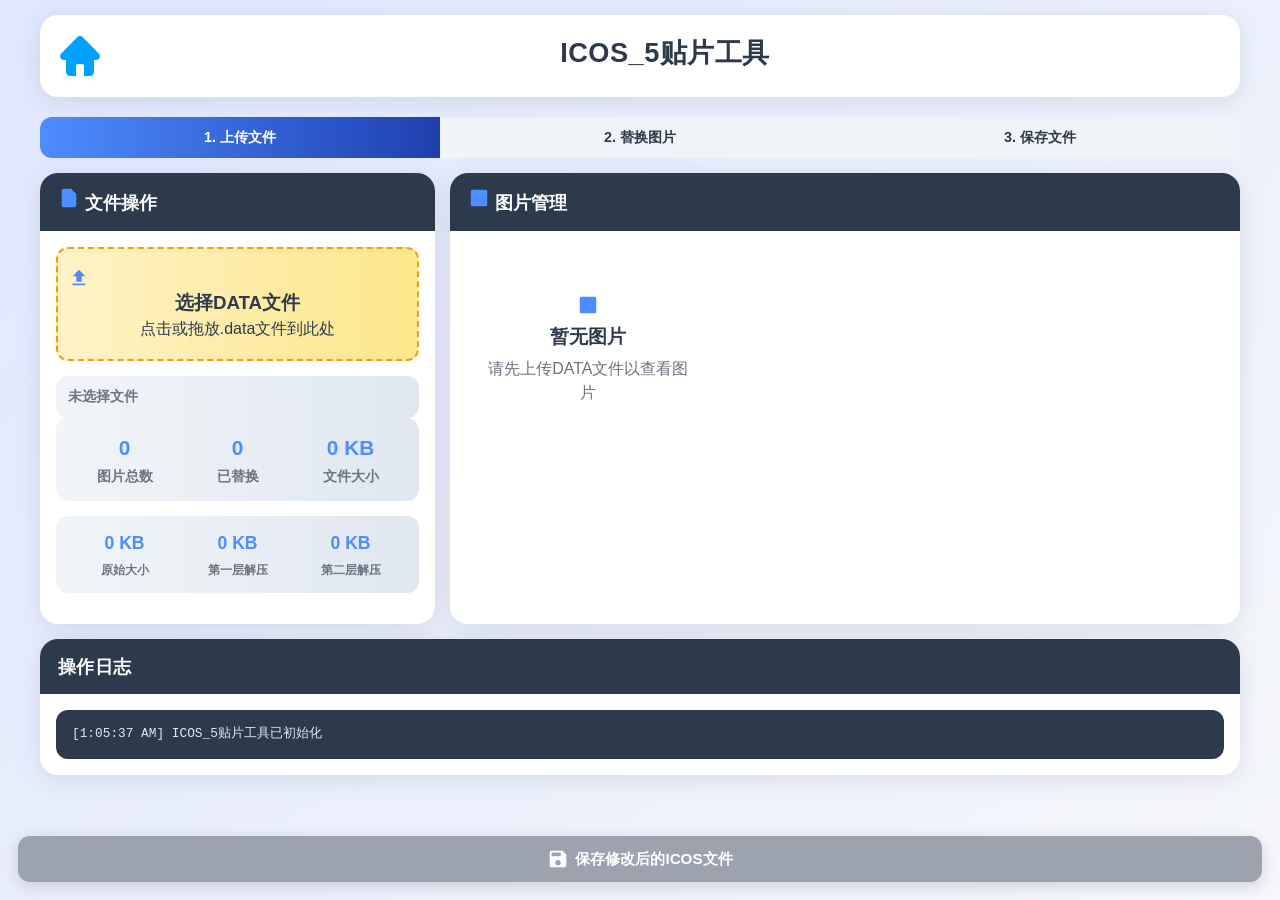
<file: ICOS_5/index.html>
<!DOCTYPE html>
<html lang="zh-CN">
<head>
    <meta charset="UTF-8">
    <meta name="viewport" content="width=device-width, initial-scale=1.0">
    <title>ICOS_5贴片工具</title>
    <link rel="shortcut icon" href="https://tuapi.cccyn.cc/2023/02/27/63fc63411cdbf.jpg">
    <link rel="stylesheet" href="css/tool-style.css">
    <style>
        /* 主页图标样式 */
        .home-icon-link {
            position: absolute;
            left: 20px;
            top: 50%;
            transform: translateY(-50%);
            text-decoration: none;
            transition: all 0.3s ease;
            z-index: 10;
        }

        .home-icon-link:hover {
            transform: translateY(-50%) scale(1.2);
        }

        .home-icon {
            width: 40px;
            height: 40px;
            display: block;
        }

        /* 标题栏相对定位，为绝对定位的图标提供参考 */
        .app-header {
            position: relative;
        }

        .app-title {
            margin-left: 50px;
        }
    </style>
</head>
<body>
    <div class="app-container">
        <header class="app-header">
            <a href="../" class="home-icon-link" title="返回主页">
                <svg class="home-icon" viewBox="0 0 1024 1024" xmlns="http://www.w3.org/2000/svg" width="256" height="256">
                    <path d="M997.3 456.4l-419-428.5c-36.4-37.3-96.1-37.3-132.5 0l-419 428.5c-57 58.3-16.6 158 64 158h62.9v307.2c0 56.6 45.8 102.4 102.4 102.4h153.6V768c0-28.3 22.9-51.2 51.2-51.2h102.4c28.3 0 51.2 22.9 51.2 51.2v256H768c56.6 0 102.4-45.8 102.4-102.4V614.4h62.9c80.6 0 121-99.7 64-158z" fill="#00a2ff"></path>
                </svg>
            </a>
            <h1 class="app-title">ICOS_5贴片工具</h1>
        </header>

        <div class="step-indicator">
            <div class="step active">1. 上传文件</div>
            <div class="step">2. 替换图片</div>
            <div class="step">3. 保存文件</div>
        </div>

        <div class="icos-tools">
            <div class="icos-panel">
                <div class="icos-panel-header">
                    <h2><span class="icon icon-file"></span> 文件操作</h2>
                </div>
                <div class="icos-panel-body">
                    <label for="icosFileInput" class="icos-file-upload-area" id="icosFileUploadArea">
                        <div class="icon icon-upload"></div>
                        <h3>选择DATA文件</h3>
                        <p>点击或拖放.data文件到此处</p>
                        <input type="file" id="icosFileInput" class="file-input" accept=".data,application/octet-stream">
                        <div class="loading" id="icosFileLoading">
                            <div class="loading-spinner"></div>
                            正在处理文件...
                        </div>
                    </label>
                    
                    <div class="icos-file-info" id="icosFileInfo">未选择文件</div>
                    
                    <div class="icos-stats">
                        <div class="icos-stat-item">
                            <div class="icos-stat-value" id="icosTotalImages">0</div>
                            <div class="icos-stat-label">图片总数</div>
                        </div>
                        <div class="icos-stat-item">
                            <div class="icos-stat-value" id="icosReplacedImages">0</div>
                            <div class="icos-stat-label">已替换</div>
                        </div>
                        <div class="icos-stat-item">
                            <div class="icos-stat-value" id="icosFileSize">0 KB</div>
                            <div class="icos-stat-label">文件大小</div>
                        </div>
                    </div>
                    
                    <div class="compression-info">
                        <div class="compression-item">
                            <div class="compression-value" id="originalSize">0 KB</div>
                            <div class="compression-label">原始大小</div>
                        </div>
                        <div class="compression-item">
                            <div class="compression-value" id="firstDecompressedSize">0 KB</div>
                            <div class="compression-label">第一层解压</div>
                        </div>
                        <div class="compression-item">
                            <div class="compression-value" id="secondDecompressedSize">0 KB</div>
                            <div class="compression-label">第二层解压</div>
                        </div>
                    </div>
                </div>
            </div>

            <div class="icos-panel">
                <div class="icos-panel-header">
                    <h2><span class="icon icon-image"></span> 图片管理</h2>
                </div>
                <div class="icos-panel-body">
                    <div id="icosImageGrid" class="image-grid">
                        <div class="empty-state">
                            <div class="icon icon-image"></div>
                            <h3>暂无图片</h3>
                            <p>请先上传DATA文件以查看图片</p>
                        </div>
                    </div>
                </div>
            </div>
        </div>

        <div class="panel" style="margin-top: 15px;">
            <div class="panel-header">
                <h2>操作日志</h2>
            </div>
            <div class="panel-body">
                <div class="log-container" id="logContainer"></div>
            </div>
        </div>
    </div>

    <!-- 底部固定保存按钮 -->
    <div class="fixed-save-button">
        <button id="saveIcosBtnFixed" class="button button-success" disabled>
            <span class="icon icon-save"></span>
            保存修改后的ICOS文件
        </button>
    </div>

    <!-- 通知区域 -->
    <div id="notification" class="notification"></div>
    
    <!-- 隐藏的文件输入，用于图片替换 -->
    <input type="file" id="hiddenReplacementInput" accept="image/png" style="display: none;">

    <!-- 图片操作模态框 -->
    <div id="imageModal" class="modal">
        <div class="modal-content">
            <div class="modal-header">
                <h3 class="modal-title" id="modalTitle">图片操作</h3>
                <span class="close">&times;</span>
            </div>
            <div class="panel-body">
                <div class="preview-container" id="modalPreview">
                    <!-- 图片预览将在这里显示 -->
                </div>
                <div class="button-group">
                    <button id="exportBtn" class="button">
                        <span class="icon icon-image"></span>
                        导出图片
                    </button>
                    <button id="replaceBtn" class="button button-success">
                        <span class="icon icon-upload"></span>
                        替换图片
                    </button>
                </div>
            </div>
        </div>
    </div>

    <!-- 引入pako库用于GZIP压缩/解压 -->
    <script src="js/pako.min.js"></script>
    <!-- 引入JSZip库用于ZIP文件处理 -->
    <script src="js/jszip.min.js"></script>
    
    <script>
        // 全局变量
        let icosFileData = null;
        let icosImages = [];
        let icosCurrentImageIndex = -1;
        let icosFirstDecompressedData = null;
        let icosSecondDecompressedData = null;
        let icosOriginalFileName = '';
        let icosZipData = null; // 存储解压后的ZIP数据
        let icosZipFiles = []; // 存储ZIP文件结构信息
        let isProcessing = false;

        // DOM元素
        const icosFileUploadArea = document.getElementById('icosFileUploadArea');
        const icosFileInput = document.getElementById('icosFileInput');
        const icosFileInfo = document.getElementById('icosFileInfo');
        const icosFileLoading = document.getElementById('icosFileLoading');
        const icosImageGrid = document.getElementById('icosImageGrid');
        const originalSizeEl = document.getElementById('originalSize');
        const firstDecompressedSizeEl = document.getElementById('firstDecompressedSize');
        const secondDecompressedSizeEl = document.getElementById('secondDecompressedSize');
        const icosTotalImagesEl = document.getElementById('icosTotalImages');
        const icosReplacedImagesEl = document.getElementById('icosReplacedImages');
        const icosFileSizeEl = document.getElementById('icosFileSize');
        const logContainer = document.getElementById('logContainer');
        const notification = document.getElementById('notification');
        const hiddenReplacementInput = document.getElementById('hiddenReplacementInput');
        const imageModal = document.getElementById('imageModal');
        const modalTitle = document.getElementById('modalTitle');
        const modalPreview = document.getElementById('modalPreview');
        const exportBtn = document.getElementById('exportBtn');
        const replaceBtn = document.getElementById('replaceBtn');
        const closeModal = document.querySelector('.close');
        const saveIcosBtnFixed = document.getElementById('saveIcosBtnFixed');

        // 初始化
        document.addEventListener('DOMContentLoaded', function() {
            log('ICOS_5贴片工具已初始化');
            updateIcosStats();
            
            // ICOS_5贴片文件上传区域拖放事件
            icosFileUploadArea.addEventListener('dragover', (e) => {
                if (isProcessing) return;
                e.preventDefault();
                icosFileUploadArea.style.background = 'rgba(243, 156, 18, 0.2)';
            });
            
            icosFileUploadArea.addEventListener('dragleave', () => {
                if (isProcessing) return;
                icosFileUploadArea.style.background = 'rgba(243, 156, 18, 0.05)';
            });
            
            icosFileUploadArea.addEventListener('drop', (e) => {
                if (isProcessing) return;
                e.preventDefault();
                icosFileUploadArea.style.background = 'rgba(243, 156, 18, 0.05)';
                
                if (e.dataTransfer.files.length > 0) {
                    handleIcosFileSelect(e.dataTransfer.files[0]);
                }
            });
            
            // ICOS_5贴片文件输入变化事件
            icosFileInput.addEventListener('change', (e) => {
                if (isProcessing) return;
                if (e.target.files.length > 0) {
                    handleIcosFileSelect(e.target.files[0]);
                }
            });
            
            // 模态框关闭事件
            closeModal.addEventListener('click', () => {
                imageModal.style.display = 'none';
            });
            
            window.addEventListener('click', (e) => {
                if (e.target === imageModal) {
                    imageModal.style.display = 'none';
                }
            });
            
            // 导出按钮事件
            exportBtn.addEventListener('click', () => {
                exportIcosImage(icosCurrentImageIndex);
                imageModal.style.display = 'none';
            });
            
            // 替换按钮事件
            replaceBtn.addEventListener('click', () => {
                imageModal.style.display = 'none';
                hiddenReplacementInput.click();
            });
            
            // 隐藏的替换输入事件
            hiddenReplacementInput.addEventListener('change', function(e) {
                if (this.files.length === 0) return;
                handleIcosImageReplace(this.files[0]);
            });
            
            // ICOS_5贴片固定保存按钮事件
            saveIcosBtnFixed.addEventListener('click', saveIcosModifiedFile);
        });

        // 重置ICOS状态
        function resetIcosState() {
            icosFileData = null;
            icosImages = [];
            icosCurrentImageIndex = -1;
            icosFirstDecompressedData = null;
            icosSecondDecompressedData = null;
            icosZipData = null;
            icosFileInfo.textContent = '未选择文件';
            icosFileInfo.classList.remove('has-file');
            updateIcosImageGrid();
            updateIcosStats();
            saveIcosBtnFixed.disabled = true;
            originalSizeEl.textContent = '0 KB';
            firstDecompressedSizeEl.textContent = '0 KB';
            secondDecompressedSizeEl.textContent = '0 KB';
        }

        // 处理ICOS_5贴片文件选择
        function handleIcosFileSelect(file) {
            if (isProcessing) return;
            
            // 验证文件类型
            if (!file.name.toLowerCase().endsWith('.data')) {
                showNotification('请选择.data格式的文件', 'error');
                return;
            }
            
            isProcessing = true;
            icosFileLoading.style.display = 'block';
            icosFileUploadArea.style.cursor = 'not-allowed';
            icosFileUploadArea.style.opacity = '0.7';
            
            icosFileInfo.textContent = `正在处理: ${file.name} (${(file.size / 1024).toFixed(2)} KB)`;
            icosFileInfo.classList.remove('has-file');
            
            icosOriginalFileName = file.name;
            
            // 更新压缩信息显示
            originalSizeEl.textContent = `${(file.size / 1024).toFixed(2)} KB`;
            firstDecompressedSizeEl.textContent = '0 KB';
            secondDecompressedSizeEl.textContent = '0 KB';
            
            log(`已选择ICOS_5贴片文件: ${file.name}, 大小: ${(file.size / 1024).toFixed(2)} KB`);
            
            const reader = new FileReader();
            reader.onload = function(e) {
                icosFileData = e.target.result;
                
                // 自动开始解压和提取过程
                extractIcosImagesAutomatically(file);
            };
            
            reader.onerror = function() {
                log('ICOS_5贴片文件读取失败');
                showNotification('ICOS_5贴片文件读取失败', 'error');
                finishIcosFileProcessing(file, false);
            };
            
            reader.readAsArrayBuffer(file);
        }

        // 自动提取ICOS_5贴片图片
        async function extractIcosImagesAutomatically(file) {
            try {
                // 解压第一层GZIP
                log('开始第一层GZIP解压...');
                icosFirstDecompressedData = pako.inflate(new Uint8Array(icosFileData));
                firstDecompressedSizeEl.textContent = `${(icosFirstDecompressedData.length / 1024).toFixed(2)} KB`;
                log(`第一层GZIP解压成功，大小: ${icosFirstDecompressedData.length} 字节`);
                
                // 保存ZIP数据用于重新打包
                icosZipData = icosFirstDecompressedData;
                
                // 解压第二层ZIP并提取图片
                log('开始第二层ZIP解压并提取图片...');
                icosImages = await parseIcosZipImages(icosZipData);
                secondDecompressedSizeEl.textContent = `${(icosZipData.length / 1024).toFixed(2)} KB`;
                
                finishIcosFileProcessing(file, true);
                
            } catch (error) {
                log(`ICOS_5贴片文件处理失败: ${error.message}`);
                showNotification('ICOS_5贴片文件处理失败', 'error');
                finishIcosFileProcessing(file, false);
            }
        }

        // 完成ICOS文件处理
        function finishIcosFileProcessing(file, success = true) {
            isProcessing = false;
            icosFileLoading.style.display = 'none';
            icosFileUploadArea.style.cursor = 'pointer';
            icosFileUploadArea.style.opacity = '1';
            
            if (success) {
                icosFileInfo.textContent = `已选择: ${file.name} (${(file.size / 1024).toFixed(2)} KB)`;
                icosFileInfo.classList.add('has-file');
                
                updateIcosImageGrid();
                updateIcosStats();
                
                if (icosImages.length > 0) {
                    showNotification(`成功解析ICOS_5贴片文件，找到 ${icosImages.length} 张图片`, 'success');
                    saveIcosBtnFixed.disabled = false;
                } else {
                    showNotification('未在ICOS_5贴片文件中找到PNG图片', 'warning');
                    saveIcosBtnFixed.disabled = true;
                }
            } else {
                resetIcosState();
            }
        }

        // 日志函数
        function log(message) {
            const timestamp = new Date().toLocaleTimeString();
            logContainer.textContent += `[${timestamp}] ${message}\n`;
            logContainer.scrollTop = logContainer.scrollHeight;
            console.log(message);
        }

        // 显示通知
        function showNotification(message, type = 'success') {
            notification.textContent = message;
            notification.className = `notification ${type}`;
            notification.classList.add('show');
            
            setTimeout(() => {
                notification.classList.remove('show');
            }, 3000);
        }

        // 更新ICOS统计信息
        function updateIcosStats() {
            icosTotalImagesEl.textContent = icosImages.length;
            
            const replacedCount = icosImages.filter(img => img.replaced).length;
            icosReplacedImagesEl.textContent = replacedCount;
            
            if (icosFileData) {
                const sizeKB = (icosFileData.byteLength / 1024).toFixed(2);
                icosFileSizeEl.textContent = `${sizeKB} KB`;
            } else {
                icosFileSizeEl.textContent = '0 KB';
            }
            
            // 更新步骤指示器
            const steps = document.querySelectorAll('.step');
            if (icosImages.length > 0) {
                steps[0].classList.add('completed');
                steps[1].classList.add('active');
            } else {
                steps[0].classList.add('active');
                steps[1].classList.remove('active');
            }
            
            if (replacedCount > 0) {
                steps[2].classList.add('active');
            } else {
                steps[2].classList.remove('active');
            }
        }

        // 使用JSZip库解析ZIP文件中的图片 - 彻底重写版
        function parseIcosZipImages(zipData) {
            return new Promise((resolve, reject) => {
                if (typeof JSZip === 'undefined') {
                    reject(new Error('JSZip库未加载，无法解析ZIP文件'));
                    return;
                }
                
                const images = [];
                
                // 使用JSZip解析ZIP数据
                JSZip.loadAsync(zipData).then(function(zip) {
                    const allFiles = [];
                    
                    // 获取所有文件，包括子目录
                    zip.forEach(function (relativePath, zipEntry) {
                        if (!zipEntry.dir) {
                            allFiles.push({
                                name: zipEntry.name,
                                relativePath: relativePath,
                                zipEntry: zipEntry
                            });
                        }
                    });
                    
                    log(`在ZIP文件中找到 ${allFiles.length} 个文件`);
                    
                    // 过滤出PNG文件
                    const pngFiles = allFiles.filter(file => {
                        const isPng = file.name.toLowerCase().endsWith('.png') || 
                                     file.relativePath.toLowerCase().endsWith('.png');
                        return isPng;
                    });
                    
                    log(`过滤出 ${pngFiles.length} 个PNG文件`);
                    
                    // 按文件名排序
                    pngFiles.sort((a, b) => {
                        // 提取文件名中的数字进行排序
                        const numA = extractNumberFromFilename(a.name);
                        const numB = extractNumberFromFilename(b.name);
                        return numA - numB;
                    });
                    
                    // 批量处理所有PNG文件
                    const processFiles = async () => {
                        for (let i = 0; i < pngFiles.length; i++) {
                            const fileInfo = pngFiles[i];
                            
                            try {
                                // 使用blob方式处理，避免内存问题
                                const blob = await fileInfo.zipEntry.async('blob');
                                const arrayBuffer = await blob.arrayBuffer();
                                const pngUint8Array = new Uint8Array(arrayBuffer);
                                
                                // 基本PNG验证
                                if (pngUint8Array.length >= 8) {
                                    const url = URL.createObjectURL(blob);
                                    
                                    images.push({
                                        index: images.length + 1,
                                        filename: fileInfo.name,
                                        relativePath: fileInfo.relativePath,
                                        originalData: pngUint8Array,
                                        replaced: false,
                                        url: url,
                                        width: 0,
                                        height: 0,
                                        zipEntry: fileInfo.zipEntry,
                                        blob: blob // 保存blob引用
                                    });
                                    
                                    log(`成功提取PNG图片 ${i+1}/${pngFiles.length}: ${fileInfo.name}, 大小: ${pngUint8Array.length} 字节`);
                                    
                                    // 异步获取图片尺寸，不阻塞处理
                                    getImageDimensions(url).then(dimensions => {
                                        const imgIndex = images.findIndex(img => img.url === url);
                                        if (imgIndex !== -1) {
                                            images[imgIndex].width = dimensions.width;
                                            images[imgIndex].height = dimensions.height;
                                            updateIcosImageGrid();
                                        }
                                    }).catch(error => {
                                        log(`获取图片 ${fileInfo.name} 尺寸时出错: ${error.message}`);
                                    });
                                    
                                } else {
                                    log(`文件 ${fileInfo.name} 大小异常，跳过处理`);
                                }
                                
                            } catch (error) {
                                log(`处理文件 ${fileInfo.name} 时出错: ${error.message}`);
                                // 继续处理下一个文件
                            }
                            
                            // 更新进度
                            if (i % 5 === 0 || i === pngFiles.length - 1) {
                                log(`处理进度: ${i+1}/${pngFiles.length}`);
                                updateIcosImageGrid();
                            }
                        }
                        
                        resolve(images);
                    };
                    
                    processFiles();
                    
                }).catch(function(error) {
                    reject(new Error(`解析ZIP文件失败: ${error.message}`));
                });
            });
        }

        // 从文件名中提取数字用于排序
        function extractNumberFromFilename(filename) {
            // 匹配文件名中的数字
            const match = filename.match(/\d+/);
            return match ? parseInt(match[0], 10) : 0;
        }

        // 获取图片尺寸
        function getImageDimensions(url) {
            return new Promise((resolve) => {
                const img = new Image();
                img.onload = function() {
                    resolve({
                        width: img.width,
                        height: img.height
                    });
                };
                img.onerror = function() {
                    resolve({
                        width: 0,
                        height: 0
                    });
                };
                img.src = url;
            });
        }

        // 更新ICOS_5贴片图片网格
        function updateIcosImageGrid() {
            if (icosImages.length === 0) {
                icosImageGrid.innerHTML = `
                    <div class="empty-state">
                        <div class="icon icon-image"></div>
                        <h3>暂无图片</h3>
                        <p>请先上传DATA文件以查看图片</p>
                    </div>
                `;
                return;
            }
            
            icosImageGrid.innerHTML = '';
            
            icosImages.forEach((image, index) => {
                const imageItem = document.createElement('div');
                imageItem.className = `image-item ${image.replaced ? 'replaced' : ''}`;
                imageItem.dataset.index = index;
                
                imageItem.innerHTML = `
                    <div class="icos-image-name">${image.filename}</div>
                    <div class="image-preview">
                        <img src="${image.url}" alt="${image.filename}" 
                             onerror="this.style.display='none'; this.parentNode.innerHTML='<div style=\\'color:#95a5a6; font-size:0.7rem; padding:10px;\\'>图片加载失败<br>${(image.originalData.length / 1024).toFixed(1)} KB</div>';"
                             onload="this.style.opacity='1';">
                    </div>
                    <div class="image-info">
                        ${image.width > 0 ? `${image.width}×${image.height}` : '尺寸加载中...'}
                        <br>
                        ${(image.originalData.length / 1024).toFixed(1)} KB
                        <br>
                        #${image.index}
                    </div>
                `;
                
                imageItem.addEventListener('click', () => {
                    icosCurrentImageIndex = index;
                    showIcosImageModal(image);
                });
                
                icosImageGrid.appendChild(imageItem);
            });
        }

        // 显示ICOS_5贴片图片模态框
        function showIcosImageModal(image) {
            modalTitle.textContent = image.filename;
            modalPreview.innerHTML = `
                <div style="text-align: center;">
                    <img src="${image.url}" alt="${image.filename}" 
                         style="max-width: 100%; max-height: 200px; border-radius: 4px; opacity: 0; transition: opacity 0.3s;"
                         onload="this.style.opacity='1';"
                         onerror="this.style.display='none'; this.parentNode.innerHTML='<div style=\\'color:#e74c3c; padding:20px;\\'>图片预览加载失败<br>文件大小: ${(image.originalData.length / 1024).toFixed(1)} KB</div>';">
                    <p style="margin-top: 10px; font-size: 0.9rem;">
                        文件名: ${image.filename}<br>
                        尺寸: ${image.width > 0 ? `${image.width}×${image.height}` : '未知'}<br>
                        大小: ${(image.originalData.length / 1024).toFixed(1)} KB<br>
                        格式: PNG<br>
                        状态: ${image.replaced ? '<span style="color: #27ae60;">已替换</span>' : '<span style="color: #95a5a6;">原始</span>'}
                    </p>
                </div>
            `;
            imageModal.style.display = 'block';
        }

        // 导出ICOS_5贴片图片
        function exportIcosImage(index) {
            const image = icosImages[index];
            const blob = new Blob([image.originalData], { type: 'image/png' });
            const url = URL.createObjectURL(blob);
            
            const a = document.createElement('a');
            a.href = url;
            a.download = image.filename;
            document.body.appendChild(a);
            a.click();
            document.body.removeChild(a);
            
            URL.revokeObjectURL(url);
            
            log(`已导出ICOS图片: ${image.filename}`);
            showNotification(`ICOS图片 ${image.filename} 导出成功`, 'success');
        }

        // 处理ICOS_5贴片图片替换
        function handleIcosImageReplace(file) {
            if (icosCurrentImageIndex === -1) return;
            
            // 验证文件类型
            if (file.type !== 'image/png') {
                showNotification('请选择PNG格式的图片', 'error');
                return;
            }
            
            const originalImage = icosImages[icosCurrentImageIndex];
            
            const reader = new FileReader();
            reader.onload = function(e) {
                const newImageData = new Uint8Array(e.target.result);
                
                // 验证文件签名
                if (newImageData[0] !== 0x89 || 
                    newImageData[1] !== 0x50 || 
                    newImageData[2] !== 0x4E || 
                    newImageData[3] !== 0x47) {
                    showNotification('选择的文件不是有效的PNG图片', 'error');
                    return;
                }
                
                // 不再检查图片尺寸限制，直接替换
                const newBlob = new Blob([newImageData], { type: 'image/png' });
                const newUrl = URL.createObjectURL(newBlob);
                
                getImageDimensions(newUrl).then(dimensions => {
                    URL.revokeObjectURL(newUrl);
                    
                    // 替换图片数据
                    icosImages[icosCurrentImageIndex].originalData = newImageData;
                    icosImages[icosCurrentImageIndex].replaced = true;
                    icosImages[icosCurrentImageIndex].url = URL.createObjectURL(new Blob([newImageData], { type: 'image/png' }));
                    icosImages[icosCurrentImageIndex].width = dimensions.width;
                    icosImages[icosCurrentImageIndex].height = dimensions.height;
                    
                    updateIcosImageGrid();
                    updateIcosStats();
                    
                    log(`已替换ICOS图片: ${originalImage.filename}`);
                    showNotification(`ICOS图片 ${originalImage.filename} 替换成功`, 'success');
                });
            };
            
            reader.readAsArrayBuffer(file);
        }

        // 保存修改后的ICOS_5贴片文件
        function saveIcosModifiedFile() {
            if (!icosImages.length) return;
            
            isProcessing = true;
            saveIcosBtnFixed.disabled = true;
            saveIcosBtnFixed.innerHTML = '<div class="loading-spinner"></div> 正在保存...';
            
            log('开始生成修改后的ICOS_5贴片文件...');
            
            try {
                // 创建新的ZIP文件
                const zip = new JSZip();
                
                // 首先，添加所有原始文件（包括未修改的）
                if (icosZipData) {
                    JSZip.loadAsync(icosZipData).then(function(originalZip) {
                        const promises = [];
                        
                        // 遍历原始ZIP中的所有文件
                        originalZip.forEach(function (relativePath, zipEntry) {
                            if (!zipEntry.dir) {
                                // 检查这个文件是否是我们修改过的图片
                                const modifiedImage = icosImages.find(img => 
                                    img.relativePath === relativePath && img.replaced);
                                
                                if (modifiedImage) {
                                    // 使用修改后的图片数据
                                    zip.file(relativePath, modifiedImage.originalData);
                                    log(`已更新图片: ${relativePath}`);
                                } else {
                                    // 使用原始文件数据
                                    promises.push(
                                        zipEntry.async('arraybuffer').then(function(data) {
                                            zip.file(relativePath, data);
                                        })
                                    );
                                }
                            }
                        });
                        
                        // 等待所有原始文件添加完成
                        return Promise.all(promises).then(() => {
                            // 生成新的ZIP文件
                            return zip.generateAsync({
                                type: 'uint8array',
                                compression: 'DEFLATE'
                            });
                        });
                    }).then(function(zipData) {
                        // 使用GZIP压缩新的ZIP文件
                        log('开始GZIP压缩...');
                        const gzippedData = pako.gzip(zipData);
                        log(`GZIP压缩成功，大小: ${gzippedData.length} 字节`);
                        
                        // 创建下载链接
                        const blob = new Blob([gzippedData], { type: 'application/octet-stream' });
                        const url = URL.createObjectURL(blob);
                        
                        const a = document.createElement('a');
                        a.href = url;
                        
                        // 获取原始文件名并添加"new"后缀
                        if (icosOriginalFileName) {
                            const fileNameWithoutExt = icosOriginalFileName.substring(0, icosOriginalFileName.lastIndexOf('.'));
                            const newFileName = `${fileNameWithoutExt}new.data`;
                            a.download = newFileName;
                        } else {
                            // 备用命名方案
                            const timestamp = new Date().toISOString().replace(/[:.]/g, '-').slice(0, -5);
                            a.download = `modified_icos_${timestamp}.data`;
                        }
                        
                        document.body.appendChild(a);
                        a.click();
                        document.body.removeChild(a);
                        
                        URL.revokeObjectURL(url);
                        
                        const originalSizeKB = (icosFileData.byteLength / 1024).toFixed(2);
                        const newSizeKB = (gzippedData.length / 1024).toFixed(2);
                        
                        log(`修改后的ICOS_5贴片文件保存成功，大小: ${newSizeKB} KB (原始: ${originalSizeKB} KB)`);
                        showNotification(`ICOS_5贴片文件保存成功！新大小: ${newSizeKB} KB`, 'success');
                        
                        isProcessing = false;
                        saveIcosBtnFixed.disabled = false;
                        saveIcosBtnFixed.innerHTML = '<span class="icon icon-save"></span> 保存修改后的ICOS文件';
                    }).catch(function(error) {
                        log(`保存ICOS_5贴片文件时出错: ${error.message}`);
                        showNotification('保存ICOS_5贴片文件时出错', 'error');
                        isProcessing = false;
                        saveIcosBtnFixed.disabled = false;
                        saveIcosBtnFixed.innerHTML = '<span class="icon icon-save"></span> 保存修改后的ICOS文件';
                    });
                }
                
            } catch (error) {
                log(`保存ICOS_5贴片文件时出错: ${error.message}`);
                showNotification('保存ICOS_5贴片文件时出错', 'error');
                isProcessing = false;
                saveIcosBtnFixed.disabled = false;
                saveIcosBtnFixed.innerHTML = '<span class="icon icon-save"></span> 保存修改后的ICOS文件';
            }
        }
    </script>
</body>
</html>
</file>
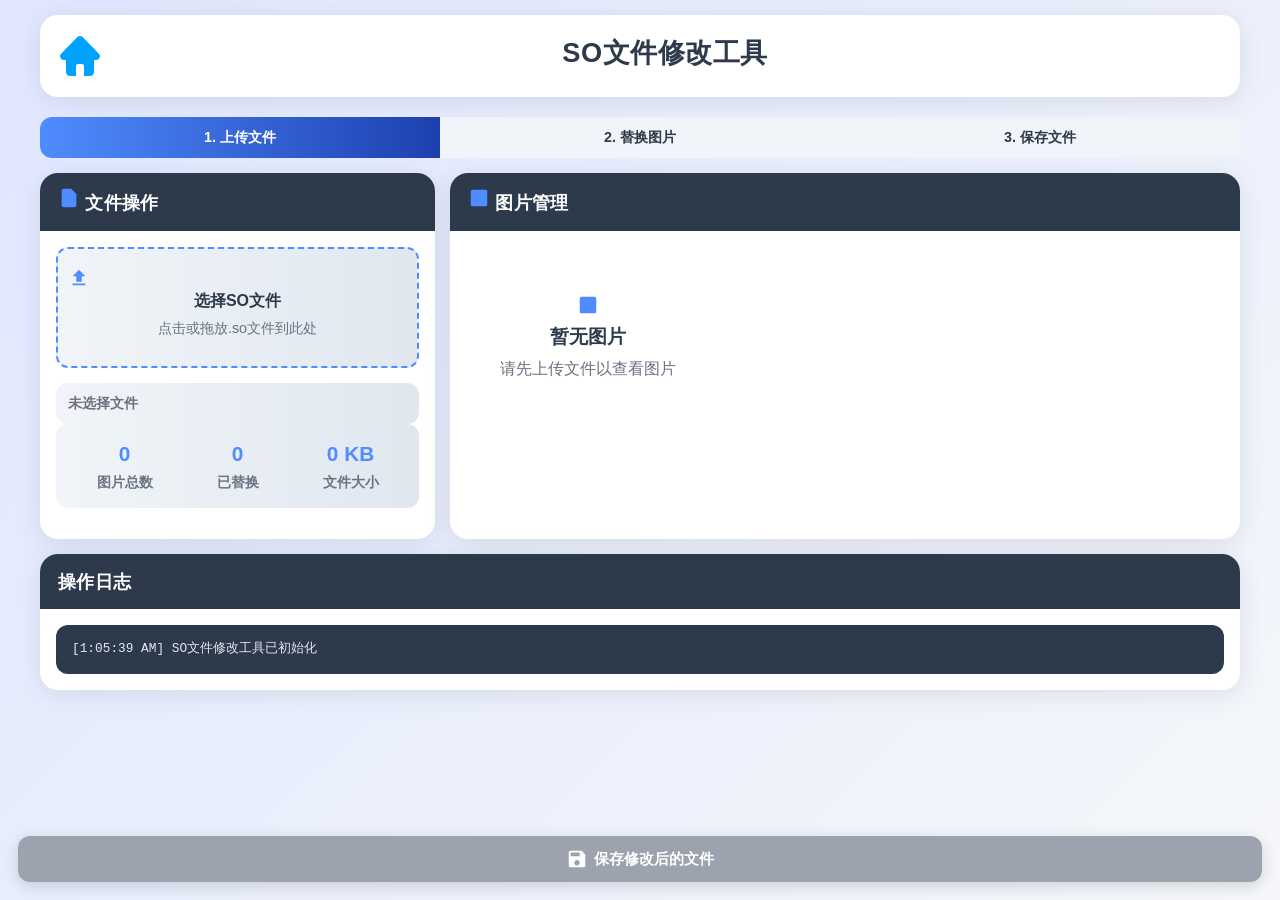
<file: So/index.html>
<!DOCTYPE html>
<html lang="zh-CN">
<head>
    <meta charset="UTF-8">
    <meta name="viewport" content="width=device-width, initial-scale=1.0">
    <title>SO文件修改工具</title>
    <link rel="shortcut icon" href="https://tuapi.cccyn.cc/2023/02/27/63fc63411cdbf.jpg">
    <link rel="stylesheet" href="css/tool-style.css">
    <style>
        /* 主页图标样式 */
        .home-icon-link {
            position: absolute;
            left: 20px;
            top: 50%;
            transform: translateY(-50%);
            text-decoration: none;
            transition: all 0.3s ease;
            z-index: 10;
        }

        .home-icon-link:hover {
            transform: translateY(-50%) scale(1.2);
        }

        .home-icon {
            width: 40px;
            height: 40px;
            display: block;
        }

        /* 标题栏相对定位，为绝对定位的图标提供参考 */
        .app-header {
            position: relative;
        }

        .app-title {
            margin-left: 50px;
        }
    </style>
</head>
<body>
    <div class="app-container">
        <header class="app-header">
            <a href="../" class="home-icon-link" title="返回主页">
                <svg class="home-icon" viewBox="0 0 1024 1024" xmlns="http://www.w3.org/2000/svg" width="256" height="256">
                    <path d="M997.3 456.4l-419-428.5c-36.4-37.3-96.1-37.3-132.5 0l-419 428.5c-57 58.3-16.6 158 64 158h62.9v307.2c0 56.6 45.8 102.4 102.4 102.4h153.6V768c0-28.3 22.9-51.2 51.2-51.2h102.4c28.3 0 51.2 22.9 51.2 51.2v256H768c56.6 0 102.4-45.8 102.4-102.4V614.4h62.9c80.6 0 121-99.7 64-158z" fill="#00a2ff"></path>
                </svg>
            </a>
            <h1 class="app-title">SO文件修改工具</h1>
        </header>

        <div class="step-indicator">
            <div class="step active">1. 上传文件</div>
            <div class="step">2. 替换图片</div>
            <div class="step">3. 保存文件</div>
        </div>

        <div class="app-content">
            <div class="panel">
                <div class="panel-header">
                    <h2><span class="icon icon-file"></span> 文件操作</h2>
                </div>
                <div class="panel-body">
                    <label for="fileInput" class="file-upload-area" id="fileUploadArea">
                        <div class="icon icon-upload"></div>
                        <h3>选择SO文件</h3>
                        <p>点击或拖放.so文件到此处</p>
                        <input type="file" id="fileInput" class="file-input" accept=".so,application/octet-stream">
                        <div class="loading" id="fileLoading">
                            <div class="loading-spinner"></div>
                            正在处理文件...
                        </div>
                    </label>
                    
                    <div class="file-info" id="fileInfo">未选择文件</div>
                    
                    <div class="stats">
                        <div class="stat-item">
                            <div class="stat-value" id="totalImages">0</div>
                            <div class="stat-label">图片总数</div>
                        </div>
                        <div class="stat-item">
                            <div class="stat-value" id="replacedImages">0</div>
                            <div class="stat-label">已替换</div>
                        </div>
                        <div class="stat-item">
                            <div class="stat-value" id="fileSize">0 KB</div>
                            <div class="stat-label">文件大小</div>
                        </div>
                    </div>
                </div>
            </div>

            <div class="panel">
                <div class="panel-header">
                    <h2><span class="icon icon-image"></span> 图片管理</h2>
                </div>
                <div class="panel-body">
                    <div id="imageGrid" class="image-grid">
                        <div class="empty-state">
                            <div class="icon icon-image"></div>
                            <h3>暂无图片</h3>
                            <p>请先上传文件以查看图片</p>
                        </div>
                    </div>
                </div>
            </div>
        </div>

        <div class="panel" style="margin-top: 15px;">
            <div class="panel-header">
                <h2>操作日志</h2>
            </div>
            <div class="panel-body">
                <div class="log-container" id="logContainer"></div>
            </div>
        </div>
    </div>

    <!-- 底部固定保存按钮 -->
    <div class="fixed-save-button">
        <button id="saveBtn" class="button button-success" disabled>
            <span class="icon icon-save"></span>
            保存修改后的文件
        </button>
    </div>

    <!-- 通知区域 -->
    <div id="notification" class="notification"></div>
    
    <!-- 隐藏的文件输入，用于图片替换 -->
    <input type="file" id="hiddenReplacementInput" accept="image/png" style="display: none;">

    <!-- 图片操作模态框 -->
    <div id="imageModal" class="modal">
        <div class="modal-content">
            <div class="modal-header">
                <h3 class="modal-title" id="modalTitle">图片操作</h3>
                <span class="close">&times;</span>
            </div>
            <div class="panel-body">
                <div class="preview-container" id="modalPreview">
                    <!-- 图片预览将在这里显示 -->
                </div>
                <div class="button-group">
                    <button id="exportBtn" class="button">
                        <span class="icon icon-image"></span>
                        导出图片
                    </button>
                    <button id="replaceBtn" class="button button-success">
                        <span class="icon icon-upload"></span>
                        替换图片
                    </button>
                </div>
            </div>
        </div>
    </div>

    <script>
        // 全局变量
        let soFileData = null;
        let soImages = [];
        let currentImageIndex = -1;
        let isProcessing = false;
        let originalFileSize = 0;
        let originalFileName = '';

        // DOM元素
        const fileUploadArea = document.getElementById('fileUploadArea');
        const fileInput = document.getElementById('fileInput');
        const fileInfo = document.getElementById('fileInfo');
        const fileLoading = document.getElementById('fileLoading');
        const imageGrid = document.getElementById('imageGrid');
        const saveBtn = document.getElementById('saveBtn');
        const logContainer = document.getElementById('logContainer');
        const notification = document.getElementById('notification');
        const hiddenReplacementInput = document.getElementById('hiddenReplacementInput');
        const imageModal = document.getElementById('imageModal');
        const modalTitle = document.getElementById('modalTitle');
        const modalPreview = document.getElementById('modalPreview');
        const exportBtn = document.getElementById('exportBtn');
        const replaceBtn = document.getElementById('replaceBtn');
        const closeModal = document.querySelector('.close');
        
        // 统计元素
        const totalImagesEl = document.getElementById('totalImages');
        const replacedImagesEl = document.getElementById('replacedImages');
        const fileSizeEl = document.getElementById('fileSize');

        // 初始化
        document.addEventListener('DOMContentLoaded', function() {
            log('SO文件修改工具已初始化');
            updateStats();
            
            // 设置文件上传区域拖放事件
            fileUploadArea.addEventListener('dragover', (e) => {
                if (isProcessing) return;
                e.preventDefault();
                fileUploadArea.style.background = 'rgba(52, 152, 219, 0.2)';
            });
            
            fileUploadArea.addEventListener('dragleave', () => {
                if (isProcessing) return;
                fileUploadArea.style.background = 'rgba(52, 152, 219, 0.05)';
            });
            
            fileUploadArea.addEventListener('drop', (e) => {
                if (isProcessing) return;
                e.preventDefault();
                fileUploadArea.style.background = 'rgba(52, 152, 219, 0.05)';
                
                if (e.dataTransfer.files.length > 0) {
                    handleFileSelect(e.dataTransfer.files[0]);
                }
            });
            
            // 文件输入变化事件
            fileInput.addEventListener('change', (e) => {
                if (isProcessing) return;
                if (e.target.files.length > 0) {
                    handleFileSelect(e.target.files[0]);
                }
            });
            
            // 模态框关闭事件
            closeModal.addEventListener('click', () => {
                imageModal.style.display = 'none';
            });
            
            window.addEventListener('click', (e) => {
                if (e.target === imageModal) {
                    imageModal.style.display = 'none';
                }
            });
            
            // 导出按钮事件
            exportBtn.addEventListener('click', () => {
                exportImage(currentImageIndex);
                imageModal.style.display = 'none';
            });
            
            // 替换按钮事件
            replaceBtn.addEventListener('click', () => {
                imageModal.style.display = 'none';
                hiddenReplacementInput.click();
            });
            
            // 隐藏的替换输入事件
            hiddenReplacementInput.addEventListener('change', function(e) {
                if (this.files.length === 0) return;
                handleImageReplace(this.files[0]);
            });
            
            // 保存按钮事件
            saveBtn.addEventListener('click', saveModifiedFile);
        });

        // 重置状态
        function resetState(resetFileInput = true) {
            soFileData = null;
            soImages = [];
            currentImageIndex = -1;
            originalFileSize = 0;
            originalFileName = '';
            fileInfo.textContent = '未选择文件';
            fileInfo.classList.remove('has-file');
            updateImageGrid();
            updateStats();
            saveBtn.disabled = true;
            
            if (resetFileInput) {
                fileInput.value = '';
            }
        }

        // 处理文件选择
        function handleFileSelect(file) {
            if (isProcessing) return;
            
            // 验证文件类型
            if (!file.name.toLowerCase().endsWith('.so')) {
                showNotification('请选择.so格式的文件', 'error');
                return;
            }
            
            isProcessing = true;
            fileLoading.style.display = 'block';
            fileUploadArea.style.cursor = 'not-allowed';
            fileUploadArea.style.opacity = '0.7';
            
            fileInfo.textContent = `正在处理: ${file.name} (${(file.size / 1024).toFixed(2)} KB)`;
            fileInfo.classList.remove('has-file');
            
            originalFileSize = file.size;
            originalFileName = file.name;
            log(`已选择SO文件: ${file.name}, 大小: ${(file.size / 1024).toFixed(2)} KB`);
            
            const reader = new FileReader();
            reader.onload = function(e) {
                soFileData = e.target.result;
                soImages = parseSOFile(soFileData);
                finishFileProcessing(file);
            };
            
            reader.onerror = function() {
                log('文件读取失败');
                showNotification('文件读取失败', 'error');
                finishFileProcessing(file, false);
            };
            
            reader.readAsArrayBuffer(file);
        }

        // 完成文件处理
        function finishFileProcessing(file, success = true) {
            isProcessing = false;
            fileLoading.style.display = 'none';
            fileUploadArea.style.cursor = 'pointer';
            fileUploadArea.style.opacity = '1';
            
            if (success) {
                fileInfo.textContent = `已选择: ${file.name} (${(file.size / 1024).toFixed(2)} KB)`;
                fileInfo.classList.add('has-file');
                
                updateImageGrid();
                updateStats();
                
                if (soImages.length > 0) {
                    showNotification(`成功解析SO文件，找到 ${soImages.length} 张图片`, 'success');
                    saveBtn.disabled = false;
                } else {
                    showNotification('未在SO文件中找到PNG图片', 'warning');
                    saveBtn.disabled = true;
                }
            } else {
                resetState();
            }
        }

        // 日志函数
        function log(message) {
            const timestamp = new Date().toLocaleTimeString();
            logContainer.textContent += `[${timestamp}] ${message}\n`;
            logContainer.scrollTop = logContainer.scrollHeight;
            console.log(message);
        }

        // 显示通知
        function showNotification(message, type = 'success') {
            notification.textContent = message;
            notification.className = `notification ${type}`;
            notification.classList.add('show');
            
            setTimeout(() => {
                notification.classList.remove('show');
            }, 3000);
        }

        // 更新统计信息
        function updateStats() {
            totalImagesEl.textContent = soImages.length;
            
            const replacedCount = soImages.filter(img => img.replaced).length;
            replacedImagesEl.textContent = replacedCount;
            
            if (soFileData) {
                const sizeKB = (soFileData.byteLength / 1024).toFixed(2);
                fileSizeEl.textContent = `${sizeKB} KB`;
            } else {
                fileSizeEl.textContent = '0 KB';
            }
            
            // 更新步骤指示器
            const steps = document.querySelectorAll('.step');
            if (soImages.length > 0) {
                steps[0].classList.add('completed');
                steps[1].classList.add('active');
            } else {
                steps[0].classList.add('active');
                steps[1].classList.remove('active');
            }
            
            if (replacedCount > 0) {
                steps[2].classList.add('active');
            } else {
                steps[2].classList.remove('active');
            }
        }

        // 解析SO文件
        function parseSOFile(arrayBuffer) {
            const data = new Uint8Array(arrayBuffer);
            const images = [];
            
            log(`开始解析SO文件，文件大小: ${data.length} 字节`);
            
            let position = 0;
            while (position < data.length - 8) {
                // PNG文件头: 89 50 4E 47 0D 0A 1A 0A
                if (data[position] === 0x89 && 
                    data[position+1] === 0x50 && 
                    data[position+2] === 0x4E && 
                    data[position+3] === 0x47 &&
                    data[position+4] === 0x0D && 
                    data[position+5] === 0x0A && 
                    data[position+6] === 0x1A && 
                    data[position+7] === 0x0A) {
                    
                    // 查找IEND块
                    let iendPosition = position + 8;
                    let foundIEND = false;
                    
                    while (iendPosition < data.length - 8) {
                        if (data[iendPosition] === 0x49 && 
                            data[iendPosition+1] === 0x45 && 
                            data[iendPosition+2] === 0x4E && 
                            data[iendPosition+3] === 0x44 &&
                            data[iendPosition+4] === 0xAE && 
                            data[iendPosition+5] === 0x42 && 
                            data[iendPosition+6] === 0x60 && 
                            data[iendPosition+7] === 0x82) {
                            
                            foundIEND = true;
                            break;
                        }
                        iendPosition++;
                    }
                    
                    if (foundIEND) {
                        const pngEnd = iendPosition + 8;
                        const pngData = data.slice(position, pngEnd);
                        
                        // 验证PNG数据
                        if (pngData[0] === 0x89 && pngData[1] === 0x50 && pngData[2] === 0x4E && pngData[3] === 0x47) {
                            const blob = new Blob([pngData], { type: 'image/png' });
                            const url = URL.createObjectURL(blob);
                            
                            images.push({
                                index: images.length + 1,
                                startPos: position,
                                endPos: pngEnd,
                                originalData: pngData,
                                replaced: false,
                                url: url,
                                width: 0,
                                height: 0
                            });
                            
                            log(`成功提取PNG图片 #${images.length}，大小: ${pngData.length} 字节`);
                            
                            // 获取图片尺寸
                            getImageDimensions(url).then(dimensions => {
                                const imgIndex = images.findIndex(img => img.url === url);
                                if (imgIndex !== -1) {
                                    images[imgIndex].width = dimensions.width;
                                    images[imgIndex].height = dimensions.height;
                                    updateImageGrid();
                                }
                            });
                            
                            position = pngEnd;
                            continue;
                        }
                    }
                }
                position++;
            }
            
            log(`SO文件解析完成，共找到 ${images.length} 张PNG图片`);
            return images;
        }

        // 获取图片尺寸
        function getImageDimensions(url) {
            return new Promise((resolve) => {
                const img = new Image();
                img.onload = function() {
                    resolve({
                        width: img.width,
                        height: img.height
                    });
                };
                img.onerror = function() {
                    resolve({
                        width: 0,
                        height: 0
                    });
                };
                img.src = url;
            });
        }

        // 更新图片网格
        function updateImageGrid() {
            if (soImages.length === 0) {
                imageGrid.innerHTML = `
                    <div class="empty-state">
                        <div class="icon icon-image"></div>
                        <h3>暂无图片</h3>
                        <p>请先上传文件以查看图片</p>
                    </div>
                `;
                return;
            }
            
            imageGrid.innerHTML = '';
            
            soImages.forEach((image, index) => {
                const imageItem = document.createElement('div');
                imageItem.className = `image-item ${image.replaced ? 'replaced' : ''}`;
                imageItem.dataset.index = index;
                
                imageItem.innerHTML = `
                    <div class="image-number">图片 #${image.index}</div>
                    <div class="image-preview">
                        <img src="${image.url}" alt="图片 #${image.index}">
                    </div>
                    <div class="image-info">
                        ${image.width > 0 ? `${image.width}×${image.height}` : '尺寸未知'}
                        <br>
                        ${(image.originalData.length / 1024).toFixed(1)} KB
                        <br>
                        PNG
                    </div>
                `;
                
                imageItem.addEventListener('click', () => {
                    currentImageIndex = index;
                    showImageModal(image);
                });
                
                imageGrid.appendChild(imageItem);
            });
        }

        // 显示图片模态框
        function showImageModal(image) {
            modalTitle.textContent = `图片 #${image.index}`;
            modalPreview.innerHTML = `
                <div style="text-align: center;">
                    <img src="${image.url}" alt="图片 #${image.index}" style="max-width: 100%; max-height: 200px; border-radius: 4px;">
                    <p style="margin-top: 10px; font-size: 0.9rem;">
                        尺寸: ${image.width > 0 ? `${image.width}×${image.height}` : '未知'}<br>
                        大小: ${(image.originalData.length / 1024).toFixed(1)} KB<br>
                        格式: PNG<br>
                        状态: ${image.replaced ? '<span style="color: #27ae60;">已替换</span>' : '<span style="color: #95a5a6;">原始</span>'}
                    </p>
                </div>
            `;
            imageModal.style.display = 'block';
        }

        // 导出图片
        function exportImage(index) {
            const image = soImages[index];
            const blob = new Blob([image.originalData], { type: 'image/png' });
            const url = URL.createObjectURL(blob);
            
            const a = document.createElement('a');
            a.href = url;
            a.download = `image_${image.index}.png`;
            document.body.appendChild(a);
            a.click();
            document.body.removeChild(a);
            
            URL.revokeObjectURL(url);
            
            log(`已导出图片 #${image.index}`);
            showNotification(`图片 #${image.index} 导出成功`, 'success');
        }

        // 处理图片替换
        function handleImageReplace(file) {
            if (currentImageIndex === -1) return;
            
            const originalImage = soImages[currentImageIndex];
            
            // 验证文件类型
            if (file.type !== 'image/png') {
                showNotification('请选择PNG格式的图片', 'error');
                return;
            }
            
            const reader = new FileReader();
            reader.onload = function(e) {
                const newImageData = new Uint8Array(e.target.result);
                
                // 验证文件签名
                if (newImageData[0] !== 0x89 || 
                    newImageData[1] !== 0x50 || 
                    newImageData[2] !== 0x4E || 
                    newImageData[3] !== 0x47) {
                    showNotification('选择的文件不是有效的PNG图片', 'error');
                    return;
                }
                
                // 检查新图片尺寸是否不大于原图片
                const newBlob = new Blob([newImageData], { type: 'image/png' });
                const newUrl = URL.createObjectURL(newBlob);
                
                getImageDimensions(newUrl).then(dimensions => {
                    URL.revokeObjectURL(newUrl);
                    
                    if (originalImage.width > 0 && dimensions.width > originalImage.width) {
                        showNotification(`新图片宽度(${dimensions.width}px)超过原图片宽度(${originalImage.width}px)`, 'error');
                        return;
                    }
                    
                    if (originalImage.height > 0 && dimensions.height > originalImage.height) {
                        showNotification(`新图片高度(${dimensions.height}px)超过原图片高度(${originalImage.height}px)`, 'error');
                        return;
                    }
                    
                    // 替换图片数据
                    soImages[currentImageIndex].originalData = newImageData;
                    soImages[currentImageIndex].replaced = true;
                    soImages[currentImageIndex].url = URL.createObjectURL(new Blob([newImageData], { type: 'image/png' }));
                    soImages[currentImageIndex].width = dimensions.width;
                    soImages[currentImageIndex].height = dimensions.height;
                    
                    updateImageGrid();
                    updateStats();
                    
                    log(`已替换图片 #${originalImage.index}`);
                    showNotification(`图片 #${originalImage.index} 替换成功`, 'success');
                });
            };
            
            reader.readAsArrayBuffer(file);
        }

        // 保存修改后的文件
        function saveModifiedFile() {
            if (!soFileData || soImages.length === 0) return;
            
            isProcessing = true;
            saveBtn.disabled = true;
            saveBtn.innerHTML = '<div class="loading-spinner"></div> 正在保存...';
            
            log('开始生成修改后的文件...');
            
            try {
                // SO文件直接替换
                const finalData = rebuildSOFile();
                
                // 创建下载链接
                const blob = new Blob([finalData], { type: 'application/octet-stream' });
                const url = URL.createObjectURL(blob);
                
                const a = document.createElement('a');
                a.href = url;
                
                // 获取原始文件名并添加"new"后缀
                if (originalFileName) {
                    const fileNameWithoutExt = originalFileName.substring(0, originalFileName.lastIndexOf('.'));
                    const newFileName = `${fileNameWithoutExt}new.so`;
                    a.download = newFileName;
                } else {
                    // 备用命名方案
                    const timestamp = new Date().toISOString().replace(/[:.]/g, '-').slice(0, -5);
                    a.download = `modified_so_${timestamp}.so`;
                }
                
                document.body.appendChild(a);
                a.click();
                document.body.removeChild(a);
                
                URL.revokeObjectURL(url);
                
                const originalSizeKB = (originalFileSize / 1024).toFixed(2);
                const newSizeKB = (finalData.length / 1024).toFixed(2);
                
                log(`修改后的SO文件保存成功，大小: ${newSizeKB} KB (原始: ${originalSizeKB} KB)`);
                showNotification(`文件保存成功！新大小: ${newSizeKB} KB`, 'success');
                
            } catch (error) {
                log(`保存文件时出错: ${error.message}`);
                showNotification('保存文件时出错', 'error');
            } finally {
                isProcessing = false;
                saveBtn.disabled = false;
                saveBtn.innerHTML = '<span class="icon icon-save"></span> 保存修改后的文件';
            }
        }

        // 重建SO文件
        function rebuildSOFile() {
            const originalData = new Uint8Array(soFileData);
            let newData = new Uint8Array(originalData);
            
            // 按从后往前的顺序替换图片，避免位置偏移问题
            const sortedImages = [...soImages].sort((a, b) => b.startPos - a.startPos);
            
            for (const image of sortedImages) {
                if (image.replaced) {
                    const before = newData.slice(0, image.startPos);
                    const after = newData.slice(image.endPos);
                    
                    const combined = new Uint8Array(before.length + image.originalData.length + after.length);
                    combined.set(before);
                    combined.set(image.originalData, before.length);
                    combined.set(after, before.length + image.originalData.length);
                    
                    newData = combined;
                    
                    log(`已替换图片 #${image.index} 的数据`);
                }
            }
            
            return newData;
        }
    </script>
</body>
</html>
</file>
<file: css/encrypt-style.css>
/* åŠ è§£å¯†å·¥å…·æ ·å¼ */
html, body {
    height: 100%;
    margin: 0;
    padding: 0;
    background: linear-gradient(135deg, #e0e7ff 0%, #f5f7fa 100%);
}

body {
    min-height: 100vh;
    display: flex;
    align-items: center;
    justify-content: center;
    font-family: -apple-system, BlinkMacSystemFont, 'Segoe UI', sans-serif;
}

.container {
    width: 100%;
    max-width: 420px;
    margin: 24px auto;
    background: #fff;
    padding: 14px 18px 18px 18px;
    border-radius: 18px;
    box-shadow: 0 4px 24px 0 rgba(60, 72, 88, 0.12);
}

h2 {
    text-align: center;
    font-size: 1.7rem;
    margin-bottom: 16px;
    color: #2d3a4b;
    letter-spacing: 1px;
}

.form-group {
    margin-bottom: 12px;
}

label {
    display: block;
    margin-bottom: 10px;
    font-size: 1.08rem;
    color: #3a4a5d;
}

input[type="file"] {
    width: 100%;
    font-size: 1.08rem;
    padding: 12px 10px;
    border: 1px solid #d1d5db;
    border-radius: 7px;
    background: #f9fafb;
    box-sizing: border-box;
}

.actions {
    display: flex;
    flex-direction: row;
    justify-content: space-between;
    gap: 12px;
}

button {
    flex: 1 1 0;
    padding: 14px 0;
    font-size: 1.15rem;
    border: none;
    border-radius: 7px;
    background: linear-gradient(90deg, #4f8cff 0%, #1e40af 100%);
    color: #fff;
    font-weight: 600;
    cursor: pointer;
    transition: background 0.2s, box-shadow 0.2s;
    box-shadow: 0 2px 8px 0 rgba(79, 140, 255, 0.08);
}

button:hover, button:focus {
    background: linear-gradient(90deg, #2563eb 0%, #1e3a8a 100%);
    outline: none;
}

button:disabled {
    background: #9ca3af;
    cursor: not-allowed;
}

.tip {
    color: #6b7280;
    font-size: 0.98rem;
    margin-top: 18px;
    text-align: center;
    line-height: 1.7;
}

.custom-file-label {
    display: inline-block;
    width: 100%;
    padding: 14px 0;
    background: linear-gradient(90deg, #f1f5f9 0%, #e0e7ef 100%);
    color: #1e293b;
    border: 2px dashed #60a5fa;
    border-radius: 7px;
    text-align: center;
    font-size: 1.08rem;
    cursor: pointer;
    transition: background 0.2s, border-color 0.2s;
    margin-bottom: 8px;
}

.custom-file-label:hover, .custom-file-label:focus {
    background: #e0e7ef;
    border-color: #2563eb;
}

.file-name {
    color: #2563eb;
    font-size: 0.98rem;
    text-align: center;
    min-height: 1.2em;
}

.version-switch {
    width: 100%;
    display: flex;
    justify-content: center;
    align-items: center;
    margin-top: 4px;
}

.version-switch input[type="radio"] {
    display: none;
}

.switch-bg {
    position: relative;
    display: flex;
    width: 100%;
    max-width: 320px;
    background: #f1f5f9;
    border-radius: 32px;
    box-shadow: 0 1px 4px 0 rgba(60, 72, 88, 0.06);
    overflow: hidden;
    height: 48px;
}

.switch-btn {
    flex: 1 1 0;
    text-align: center;
    z-index: 2;
    font-size: 1.18rem;
    font-weight: 600;
    line-height: 48px;
    cursor: pointer;
    color: #374151;
    transition: color 0.2s;
    user-select: none;
    position: relative;
}

.switch-slider {
    position: absolute;
    top: 0;
    left: 0;
    width: 33.33%;
    height: 100%;
    background: linear-gradient(90deg, #a78bfa 0%, #7c3aed 100%);
    border-radius: 32px;
    box-shadow: 0 2px 8px 0 rgba(167, 139, 250, 0.10);
    transition: transform 0.3s cubic-bezier(.4,1.6,.6,1);
    z-index: 1;
}

.version-switch input#ver75:checked ~ .switch-bg .switch-slider {
    transform: translateX(0);
}

.version-switch input#ver85:checked ~ .switch-bg .switch-slider {
    transform: translateX(100%);
}

.version-switch input#vercustom:checked ~ .switch-bg .switch-slider {
    transform: translateX(200%);
}

.version-switch input#ver75:checked ~ .switch-bg label[for="ver75"] {
    color: #fff;
}

.version-switch input#ver85:checked ~ .switch-bg label[for="ver85"] {
    color: #fff;
}

.version-switch input#vercustom:checked ~ .switch-bg label[for="vercustom"] {
    color: #fff;
}

.actions button[name="action"][value="decrypt"] {
    background: linear-gradient(90deg, #34d399 0%, #059669 100%);
    color: #fff;
}

.actions button[name="action"][value="decrypt"]:hover, .actions button[name="action"][value="decrypt"]:focus {
    background: linear-gradient(90deg, #059669 0%, #047857 100%);
}

.actions button[name="action"][value="encrypt"] {
    background: linear-gradient(90deg, #2563eb 0%, #1e40af 100%);
    color: #fff;
}

.actions button[name="action"][value="encrypt"]:hover, .actions button[name="action"][value="encrypt"]:focus {
    background: linear-gradient(90deg, #1e40af 0%, #1e3a8a 100%);
}

.actions button.active {
    box-shadow: 0 0 0 3px #a5b4fc;
    outline: none;
}

.file-type-tip {
    text-align: center;
    font-size: 1.05rem;
    margin-top: 10px;
    font-weight: 600;
}

.file-type-tip.encrypt {
    color: #2563eb;
}

.file-type-tip.decrypt {
    color: #059669;
}

.actions button {
    display: inline-block;
}

.actions button.hide {
    display: none !important;
}

input[type="text"] {
    width: 100%;
    font-size: 1.08rem;
    padding: 12px 10px;
    border: 1px solid #d1d5db;
    border-radius: 7px;
    background: #f9fafb;
    box-sizing: border-box;
    margin-bottom: 4px;
}

input[type="text"]:disabled {
    background: #f3f4f6;
    color: #9ca3af;
    cursor: not-allowed;
}

/* å¼¹çª—æ ·å¼ */
#popup-mask {
    position: fixed;
    left: 0; top: 0; right: 0; bottom: 0;
    background: rgba(30,41,59,0.18);
    z-index: 99998;
    animation: popupMaskFadeIn 0.3s;
    transition: opacity 0.25s;
}

#popup-mask.show {
    opacity: 1;
    display: block;
}

#popup-mask.hide {
    opacity: 0;
    transition: opacity 0.18s;
    display: none;
}

#popup-message {
    position: fixed;
    left: 50%;
    top: 50%;
    transform: translate(-50%, -50%) scale(0.85);
    min-width: 260px;
    max-width: 90vw;
    background: linear-gradient(135deg, #f0f4ff 0%, #e0e7ff 100%);
    color: #1e293b;
    border-radius: 18px;
    box-shadow: 0 8px 32px 0 rgba(60,72,88,0.18), 0 2px 8px 0 rgba(79,140,255,0.08);
    padding: 36px 32px 22px 32px;
    font-size: 1.18rem;
    text-align: center;
    z-index: 99999;
    opacity: 0;
    pointer-events: none;
    transition: opacity 0.28s cubic-bezier(.4,1.6,.6,1), transform 0.28s cubic-bezier(.4,1.6,.6,1);
    display: none;
}

#popup-message .popup-icon {
    font-size: 2.5rem;
    margin-bottom: 10px;
    display: block;
    color: #4f8cff;
    text-shadow: 0 2px 8px #a5b4fc44;
}

#popup-message .popup-text {
    margin-bottom: 18px;
    font-size: 1.18rem;
    color: #1e293b;
    font-weight: 500;
    letter-spacing: 0.5px;
}

#popup-message.show {
    opacity: 1;
    pointer-events: auto;
    transform: translate(-50%, -50%) scale(1);
    animation: popupShow 0.32s cubic-bezier(.4,1.6,.6,1);
    display: block;
}

#popup-message.hide {
    opacity: 0;
    pointer-events: none;
    transform: translate(-50%, -50%) scale(0.85);
    transition: opacity 0.18s, transform 0.18s;
    display: block;
}

#popup-message .popup-btn {
    margin-top: 8px;
    padding: 10px 38px;
    background: linear-gradient(90deg, #4f8cff 0%, #1e40af 100%);
    color: #fff;
    border: none;
    border-radius: 24px;
    font-size: 1.13rem;
    font-weight: 600;
    cursor: pointer;
    box-shadow: 0 2px 8px 0 rgba(79,140,255,0.10);
    transition: background 0.2s, box-shadow 0.2s;
}

#popup-message .popup-btn:hover {
    background: linear-gradient(90deg, #2563eb 0%, #1e3a8a 100%);
    box-shadow: 0 4px 16px 0 rgba(79,140,255,0.18);
}

@keyframes popupShow {
    0% { opacity: 0; transform: translate(-50%, -50%) scale(0.85); }
    100% { opacity: 1; transform: translate(-50%, -50%) scale(1); }
}

@keyframes popupMaskFadeIn {
    0% { opacity: 0; }
    100% { opacity: 1; }
}

/* æ‹–æ‹½é«˜äº®æ ·å¼ */
.custom-file-label.dragover {
    border-color: #34d399;
    background: #e0f7ef;
    color: #059669;
}

/* QQç¾¤æ ·å¼ */
.qq-group {
    width: 100%;
    display: flex;
    justify-content: center;
    margin-top: 24px;
}

.qq-group-link {
    display: inline-flex;
    align-items: center;
    background: #4f8cff;
    color: #fff;
    font-size: 1rem;
    font-weight: 500;
    padding: 7px 18px;
    border-radius: 22px;
    text-decoration: none;
    box-shadow: 0 1px 4px 0 rgba(79, 140, 255, 0.08);
    transition: background 0.2s, color 0.2s, box-shadow 0.2s;
}

.qq-group-link:hover, .qq-group-link:focus {
    background: #2563eb;
    color: #fff;
    box-shadow: 0 2px 8px 0 rgba(79, 140, 255, 0.13);
}

.qq-icon {
    font-size: 1.1em;
    margin-right: 7px;
}

/* ç§»åŠ¨ç«¯é€‚é… */
@media (max-width: 600px) {
    body {
        display: block;
        min-height: auto;
        align-items: initial;
        justify-content: initial;
    }
    .container {
        width: 100%;
        max-width: 100%;
        margin: 0 auto;
        box-sizing: border-box;
        padding: 12px;
        border-radius: 0;
        box-shadow: none;
        background: none;
    }
    h2 {
        font-size: 1.25rem;
        margin-bottom: 14px;
    }
    .form-group {
        margin-bottom: 10px;
    }
    .custom-file-label {
        font-size: 1rem;
        padding: 12px 0;
    }
    .switch-btn {
        font-size: 1rem;
    }
    button {
        font-size: 1rem;
        padding: 12px 0;
    }
    input[type="text"] {
        font-size: 1rem;
        padding: 10px 8px;
    }
    .tip {
        font-size: 0.94rem;
        margin-top: 14px;
    }
    #popup-message {
        min-width: 220px;
        max-width: 85vw;
        padding: 28px 24px 18px 24px;
        font-size: 1.1rem;
    }
}

/* å·¥å…·å¯¼èˆªæ ·å¼ */
.tools-nav {
    margin: 16px 0;
}

.tools-nav-btn {
    width: 100%;
    padding: 14px 20px;
    background: linear-gradient(135deg, #0ea5e9 0%, #06b6d4 100%);
    color: white;
    border: none;
    border-radius: 8px;
    font-size: 16px;
    font-weight: 600;
    cursor: pointer;
    display: flex;
    align-items: center;
    justify-content: center;
    gap: 10px;
    transition: all 0.3s ease;
    box-shadow: 0 4px 15px rgba(14, 165, 233, 0.4);
}

.tools-nav-btn:hover {
    transform: translateY(-2px);
    box-shadow: 0 6px 20px rgba(14, 165, 233, 0.6);
}

.tools-nav-btn:active {
    transform: translateY(0);
}

.tools-nav-icon {
    font-size: 20px;
}

.tools-nav-text {
    font-size: 16px;
}

.tools-modal {
    display: none;
    position: fixed;
    top: 0;
    left: 0;
    width: 100%;
    height: 100%;
    background: rgba(0, 0, 0, 0.5);
    z-index: 1000;
    animation: fadeIn 0.2s ease;
}

.tools-modal.show {
    display: flex;
    align-items: center;
    justify-content: center;
}

.tools-modal-content {
    background: white;
    border-radius: 12px;
    width: 90%;
    max-width: 500px;
    max-height: 80vh;
    overflow: hidden;
    animation: slideUp 0.3s ease;
    box-shadow: 0 10px 40px rgba(0, 0, 0, 0.2);
}

.tools-modal-header {
    display: flex;
    justify-content: space-between;
    align-items: center;
    padding: 20px;
    background: linear-gradient(135deg, #667eea 0%, #764ba2 100%);
    color: white;
}

.tools-modal-title {
    margin: 0;
    font-size: 18px;
    font-weight: 600;
}

.tools-modal-close {
    font-size: 28px;
    cursor: pointer;
    line-height: 1;
    opacity: 0.8;
    transition: opacity 0.2s;
}

.tools-modal-close:hover {
    opacity: 1;
}

.tools-modal-body {
    padding: 16px;
    overflow-y: auto;
    max-height: calc(80vh - 70px);
}

.tools-item {
    display: flex;
    align-items: center;
    padding: 16px;
    background: #f8fafc;
    border: 2px solid #e2e8f0;
    border-radius: 10px;
    margin-bottom: 12px;
    text-decoration: none;
    transition: all 0.3s ease;
}

.tools-item:last-child {
    margin-bottom: 0;
}

.tools-item:hover {
    background: #f1f5f9;
    border-color: #667eea;
    transform: translateX(4px);
}

.tools-item-icon {
    font-size: 32px;
    margin-right: 16px;
    flex-shrink: 0;
}

.tools-item-info {
    flex: 1;
}

.tools-item-title {
    font-size: 15px;
    font-weight: 600;
    color: #1e293b;
    margin-bottom: 4px;
}

.tools-item-desc {
    font-size: 13px;
    color: #64748b;
}

@keyframes fadeIn {
    from {
        opacity: 0;
    }
    to {
        opacity: 1;
    }
}

@keyframes slideUp {
    from {
        transform: translateY(20px);
        opacity: 0;
    }
    to {
        transform: translateY(0);
        opacity: 1;
    }
}

@media (max-width: 480px) {
    .tools-modal-content {
        width: 95%;
        max-height: 85vh;
    }

    .tools-item {
        padding: 12px;
    }

    .tools-item-icon {
        font-size: 28px;
        margin-right: 12px;
    }

    .tools-item-title {
        font-size: 14px;
    }

    .tools-item-desc {
        font-size: 12px;
    }
}
</file>
<file: CarLogo/css/tool-style.css>
/* 地图工具样式 - 与encrypt-style.css风格统一 */

:root {
    --primary-color: #4f8cff;
    --primary-dark: #1e40af;
    --success-color: #34d399;
    --success-dark: #059669;
    --warning-color: #f39c12;
    --danger-color: #e74c3c;
    --dark-color: #2d3a4b;
    --light-color: #f1f5f9;
    --gray-color: #6b7280;
    --border-radius: 18px;
    --small-radius: 12px;
    --box-shadow: 0 4px 24px 0 rgba(60, 72, 88, 0.12);
    --transition: all 0.28s cubic-bezier(.4,1.6,.6,1);
}

* {
    box-sizing: border-box;
    margin: 0;
    padding: 0;
}

body {
    font-family: -apple-system, BlinkMacSystemFont, 'Segoe UI', sans-serif;
    line-height: 1.5;
    color: #2d3a4b;
    background: linear-gradient(135deg, #e0e7ff 0%, #f5f7fa 100%);
    min-height: 100vh;
    padding: 15px;
    padding-bottom: 80px;
}

.app-container {
    max-width: 1200px;
    margin: 0 auto;
}

.app-header {
    text-align: center;
    margin-bottom: 20px;
    padding: 18px;
    background: #fff;
    border-radius: var(--border-radius);
    box-shadow: var(--box-shadow);
}

.app-title {
    color: var(--dark-color);
    font-size: 1.7rem;
    margin-bottom: 5px;
    display: flex;
    align-items: center;
    justify-content: center;
    gap: 10px;
    letter-spacing: 0.5px;
}

.app-subtitle {
    color: var(--gray-color);
    font-size: 1rem;
    margin-top: 5px;
}

.app-author {
    color: var(--primary-color);
    font-size: 0.85rem;
    margin-top: 8px;
    font-weight: 600;
}

.app-qq-group {
    color: var(--warning-color);
    font-size: 0.85rem;
    margin-top: 3px;
    font-weight: 600;
}

.app-content {
    display: grid;
    grid-template-columns: 1fr 2fr;
    gap: 15px;
}

@media (max-width: 992px) {
    .app-content {
        grid-template-columns: 1fr;
    }
}

.panel {
    background: #fff;
    border-radius: var(--border-radius);
    box-shadow: var(--box-shadow);
    overflow: hidden;
}

.panel-header {
    background: var(--dark-color);
    color: white;
    padding: 14px 18px;
    display: flex;
    align-items: center;
    justify-content: space-between;
}

.panel-header h2 {
    font-size: 1.15rem;
    font-weight: 600;
    letter-spacing: 0.3px;
}

.panel-body {
    padding: 16px;
}

.step-indicator {
    display: flex;
    margin-bottom: 15px;
    background: var(--light-color);
    border-radius: var(--small-radius);
    overflow: hidden;
    font-size: 0.9rem;
}

.step {
    flex: 1;
    text-align: center;
    padding: 10px 8px;
    font-weight: 600;
    position: relative;
    transition: all 0.2s;
}

.step.active {
    background: linear-gradient(90deg, #4f8cff 0%, #1e40af 100%);
    color: white;
}

.step.completed {
    background: linear-gradient(90deg, #34d399 0%, #059669 100%);
    color: white;
}

.file-upload-area {
    border: 2px dashed var(--primary-color);
    border-radius: var(--small-radius);
    padding: 18px 10px;
    text-align: center;
    margin-bottom: 15px;
    background: linear-gradient(90deg, #f1f5f9 0%, #e0e7ef 100%);
    transition: var(--transition);
    cursor: pointer;
    min-height: 90px;
    display: flex;
    flex-direction: column;
    justify-content: center;
    position: relative;
}

.file-upload-area:hover {
    background: linear-gradient(90deg, #e0e7ef 0%, #dbeafe 100%);
    border-color: #2563eb;
}

.file-upload-area h3 {
    margin-bottom: 5px;
    color: var(--dark-color);
    font-size: 1rem;
    font-weight: 600;
}

.file-upload-area p {
    color: var(--gray-color);
    margin-bottom: 8px;
    font-size: 0.9rem;
}

.file-input {
    position: absolute;
    top: 0;
    left: 0;
    width: 100%;
    height: 100%;
    opacity: 0;
    cursor: pointer;
}

.file-info {
    margin-top: 12px;
    padding: 10px 12px;
    background: linear-gradient(90deg, #f1f5f9 0%, #e0e7ef 100%);
    border-radius: var(--small-radius);
    font-weight: 600;
    font-size: 0.9rem;
    color: var(--gray-color);
    transition: all 0.2s;
}

.file-info.has-file {
    background: linear-gradient(90deg, #d1fae5 0%, #a7f3d0 100%);
    color: var(--success-dark);
    border: 1px solid rgba(52, 211, 153, 0.3);
}

.file-type-selector {
    display: flex;
    gap: 12px;
    margin-bottom: 15px;
}

.file-type-btn {
    flex: 1;
    padding: 12px;
    text-align: center;
    background: linear-gradient(90deg, #f1f5f9 0%, #e0e7ef 100%);
    border-radius: var(--small-radius);
    cursor: pointer;
    font-weight: 600;
    transition: var(--transition);
    border: 2px solid transparent;
    color: #374151;
    font-size: 0.95rem;
}

.file-type-btn:hover {
    background: linear-gradient(90deg, #e0e7ef 0%, #dbeafe 100%);
}

.file-type-btn.active {
    background: linear-gradient(90deg, #4f8cff 0%, #1e40af 100%);
    color: white;
    border-color: var(--primary-color);
    box-shadow: 0 2px 8px 0 rgba(79, 140, 255, 0.15);
}

.image-grid {
    display: grid;
    grid-template-columns: repeat(3, 1fr);
    gap: 12px;
    margin-top: 12px;
}

@media (max-width: 768px) {
    .image-grid {
        grid-template-columns: repeat(3, 1fr);
        gap: 10px;
    }
}

@media (max-width: 480px) {
    .image-grid {
        grid-template-columns: repeat(3, 1fr);
        gap: 8px;
    }
}

.image-item {
    border: 1px solid #e5e7eb;
    border-radius: var(--small-radius);
    padding: 10px;
    text-align: center;
    cursor: pointer;
    transition: var(--transition);
    background: white;
    position: relative;
    overflow: hidden;
    box-shadow: 0 1px 3px rgba(0, 0, 0, 0.08);
}

.image-item:hover {
    transform: translateY(-3px);
    box-shadow: 0 8px 20px rgba(0, 0, 0, 0.12);
}

.image-item.replaced {
    border-color: var(--success-color);
    background: linear-gradient(135deg, #d1fae5 0%, #a7f3d0 100%);
}

.image-item.replaced::before {
    content: "已替换";
    position: absolute;
    top: 5px;
    right: 5px;
    background: var(--success-color);
    color: white;
    font-size: 0.65rem;
    padding: 3px 6px;
    border-radius: 6px;
    z-index: 2;
    font-weight: 600;
    box-shadow: 0 2px 4px rgba(52, 211, 153, 0.3);
}

.image-number {
    font-weight: bold;
    margin-bottom: 6px;
    color: var(--dark-color);
    font-size: 0.85rem;
}

.image-preview {
    width: 100%;
    height: 75px;
    display: flex;
    justify-content: center;
    align-items: center;
    border-radius: 8px;
    overflow: hidden;
    background: #f8f9fa;
}

.image-preview img {
    max-width: 100%;
    max-height: 100%;
    object-fit: contain;
}

.image-info {
    margin-top: 6px;
    font-size: 0.75rem;
    color: var(--gray-color);
    line-height: 1.3;
}

.button {
    display: inline-flex;
    align-items: center;
    justify-content: center;
    gap: 6px;
    background: linear-gradient(90deg, #4f8cff 0%, #1e40af 100%);
    color: white;
    border: none;
    padding: 12px 18px;
    border-radius: var(--small-radius);
    cursor: pointer;
    font-weight: 600;
    transition: var(--transition);
    width: 100%;
    font-size: 0.95rem;
    box-shadow: 0 2px 8px 0 rgba(79, 140, 255, 0.08);
}

.button:hover {
    background: linear-gradient(90deg, #2563eb 0%, #1e3a8a 100%);
    transform: translateY(-2px);
    box-shadow: 0 4px 12px 0 rgba(79, 140, 255, 0.15);
}

.button:disabled {
    background: #9ca3af;
    cursor: not-allowed;
    transform: none;
    box-shadow: none;
}

.button-success {
    background: linear-gradient(90deg, #34d399 0%, #059669 100%);
    box-shadow: 0 2px 8px 0 rgba(52, 211, 153, 0.08);
}

.button-success:hover {
    background: linear-gradient(90deg, #059669 0%, #047857 100%);
    box-shadow: 0 4px 12px 0 rgba(52, 211, 153, 0.15);
}

.button-danger {
    background: var(--danger-color);
}

.button-danger:hover {
    background: #c0392b;
}

.button-group {
    display: flex;
    gap: 10px;
    margin-top: 15px;
}

.button-group .button {
    flex: 1;
}

.info-box {
    background: rgba(79, 140, 255, 0.08);
    border-left: 4px solid var(--primary-color);
    padding: 14px 16px;
    margin-bottom: 15px;
    border-radius: 0 var(--small-radius) var(--small-radius) 0;
    font-size: 0.9rem;
}

.info-box.warning {
    background: rgba(243, 156, 18, 0.08);
    border-left-color: var(--warning-color);
}

.info-box.success {
    background: rgba(52, 211, 153, 0.08);
    border-left-color: var(--success-color);
}

.log-container {
    background: var(--dark-color);
    color: #e2e8f0;
    padding: 14px 16px;
    border-radius: var(--small-radius);
    font-family: 'Courier New', monospace;
    font-size: 0.8rem;
    max-height: 180px;
    overflow-y: auto;
    white-space: pre-wrap;
    line-height: 1.6;
}

.modal {
    display: none;
    position: fixed;
    z-index: 1000;
    left: 0;
    top: 0;
    width: 100%;
    height: 100%;
    background-color: rgba(30, 41, 59, 0.18);
    backdrop-filter: blur(5px);
}

.modal-content {
    background: #fff;
    margin: 10% auto;
    padding: 24px;
    border-radius: var(--border-radius);
    width: 90%;
    max-width: 480px;
    box-shadow: 0 8px 32px 0 rgba(60, 72, 88, 0.18);
    animation: modalFadeIn 0.32s cubic-bezier(.4,1.6,.6,1);
}

@keyframes modalFadeIn {
    from { opacity: 0; transform: translateY(-50px) scale(0.85); }
    to { opacity: 1; transform: translateY(0) scale(1); }
}

.modal-header {
    display: flex;
    justify-content: space-between;
    align-items: center;
    margin-bottom: 18px;
}

.modal-title {
    font-size: 1.25rem;
    color: var(--dark-color);
    font-weight: 600;
}

.close {
    color: var(--gray-color);
    font-size: 28px;
    font-weight: bold;
    cursor: pointer;
    transition: var(--transition);
    line-height: 1;
}

.close:hover {
    color: var(--dark-color);
    transform: rotate(90deg);
}

.notification {
    position: fixed;
    top: 18px;
    right: 18px;
    padding: 14px 18px;
    border-radius: var(--small-radius);
    color: white;
    font-weight: 600;
    z-index: 2000;
    opacity: 0;
    transition: var(--transition);
    max-width: 380px;
    box-shadow: 0 4px 16px rgba(0, 0, 0, 0.12);
    font-size: 0.95rem;
    letter-spacing: 0.2px;
}

.notification.show {
    opacity: 1;
}

.notification.success {
    background: linear-gradient(90deg, #34d399 0%, #059669 100%);
}

.notification.error {
    background: linear-gradient(90deg, #e74c3c 0%, #c0392b 100%);
}

.notification.warning {
    background: linear-gradient(90deg, #f39c12 0%, #e67e22 100%);
}

.empty-state {
    text-align: center;
    padding: 35px 18px;
    color: var(--gray-color);
}

.empty-state i {
    font-size: 2.8rem;
    margin-bottom: 12px;
    color: #cbd5e1;
}

.empty-state h3 {
    margin-bottom: 6px;
    color: var(--dark-color);
}

.stats {
    display: flex;
    justify-content: space-between;
    margin-bottom: 15px;
    background: linear-gradient(90deg, #f1f5f9 0%, #e0e7ef 100%);
    border-radius: var(--small-radius);
    padding: 14px 12px;
}

.stat-item {
    text-align: center;
    flex: 1;
}

.stat-value {
    font-size: 1.3rem;
    font-weight: bold;
    color: var(--primary-color);
}

.stat-label {
    font-size: 0.85rem;
    color: var(--gray-color);
    margin-top: 4px;
    font-weight: 600;
}

.icon {
    display: inline-block;
    width: 22px;
    height: 22px;
    background-size: contain;
    background-repeat: no-repeat;
}

.icon-file {
    background-image: url("data:image/svg+xml,%3Csvg xmlns='http://www.w3.org/2000/svg' viewBox='0 0 24 24' fill='%234f8cff'%3E%3Cpath d='M14 2H6a2 2 0 0 0-2 2v16a2 2 0 0 0 2 2h12a2 2 0 0 0 2-2V8z'/%3E%3Cpolyline points='14,2 14,8 20,8'/%3E%3C/svg%3E");
}

.icon-image {
    background-image: url("data:image/svg+xml,%3Csvg xmlns='http://www.w3.org/2000/svg' viewBox='0 0 24 24' fill='%234f8cff'%3E%3Crect x='3' y='3' width='18' height='18' rx='2' ry='2'/%3E%3Ccircle cx='8.5' cy='8.5' r='1.5'/%3E%3Cpolyline points='21,15 16,10 5,21'/%3E%3C/svg%3E");
}

.icon-save {
    background-image: url("data:image/svg+xml,%3Csvg xmlns='http://www.w3.org/2000/svg' viewBox='0 0 24 24' fill='%23ffffff'%3E%3Cpath d='M17 3H5a2 2 0 0 0-2 2v14a2 2 0 0 0 2 2h14a2 2 0 0 0 2-2V7l-4-4zm-5 16c-1.66 0-3-1.34-3-3s1.34-3 3-3 3 1.34 3 3-1.34 3-3 3zm3-10H5V5h10v4z'/%3E%3C/svg%3E");
}

.icon-upload {
    background-image: url("data:image/svg+xml,%3Csvg xmlns='http://www.w3.org/2000/svg' viewBox='0 0 24 24' fill='%234f8cff'%3E%3Cpath d='M9 16h6v-6h4l-7-7-7 7h4v6zm-4 2h14v2H5v-2z'/%3E%3C/svg%3E");
}

.fixed-save-button {
    position: fixed;
    bottom: 18px;
    left: 18px;
    right: 18px;
    z-index: 100;
}

.fixed-save-button .button {
    box-shadow: 0 4px 16px rgba(0, 0, 0, 0.15);
}

.loading {
    display: none;
    text-align: center;
    padding: 10px;
    color: var(--primary-color);
}

.loading-spinner {
    display: inline-block;
    width: 22px;
    height: 22px;
    border: 2px solid #f3f3f3;
    border-top: 2px solid var(--primary-color);
    border-radius: 50%;
    animation: spin 1s linear infinite;
    margin-right: 8px;
}

@keyframes spin {
    0% { transform: rotate(0deg); }
    100% { transform: rotate(360deg); }
}

.file-structure-info {
    margin-top: 12px;
    padding: 12px 14px;
    background: linear-gradient(90deg, #f1f5f9 0%, #e0e7ef 100%);
    border-radius: var(--small-radius);
    font-size: 0.85rem;
}

.structure-item {
    display: flex;
    justify-content: space-between;
    margin-bottom: 6px;
    padding: 4px 0;
}

.structure-name {
    color: var(--dark-color);
    font-weight: 600;
}

.structure-value {
    color: var(--gray-color);
}

.hex-view {
    font-family: 'Courier New', monospace;
    font-size: 0.7rem;
    background: var(--dark-color);
    color: #e2e8f0;
    padding: 10px 12px;
    border-radius: 8px;
    margin-top: 8px;
    overflow-x: auto;
    white-space: pre;
}

/* ICOS_5贴片工具特定样式 */
.icos-tools {
    display: grid;
    grid-template-columns: 1fr 2fr;
    gap: 15px;
    margin-top: 15px;
}

@media (max-width: 768px) {
    .icos-tools {
        grid-template-columns: 1fr;
    }
}

.icos-panel {
    background: white;
    border-radius: var(--border-radius);
    box-shadow: var(--box-shadow);
    overflow: hidden;
}

.icos-panel-header {
    background: var(--dark-color);
    color: white;
    padding: 14px 18px;
    display: flex;
    align-items: center;
    justify-content: space-between;
}

.icos-panel-header h2 {
    font-size: 1.15rem;
    font-weight: 600;
}

.icos-panel-body {
    padding: 16px;
}

.icos-file-upload-area {
    border: 2px dashed var(--warning-color);
    border-radius: var(--small-radius);
    padding: 18px 10px;
    text-align: center;
    margin-bottom: 15px;
    background: linear-gradient(90deg, #fef3c7 0%, #fde68a 100%);
    transition: var(--transition);
    cursor: pointer;
    min-height: 90px;
    display: flex;
    flex-direction: column;
    justify-content: center;
    position: relative;
}

.icos-file-upload-area:hover {
    background: linear-gradient(90deg, #fde68a 0%, #fcd34d 100%);
}

.icos-file-info {
    margin-top: 12px;
    padding: 10px 12px;
    background: linear-gradient(90deg, #f1f5f9 0%, #e0e7ef 100%);
    border-radius: var(--small-radius);
    font-weight: 600;
    font-size: 0.9rem;
    color: var(--gray-color);
}

.icos-file-info.has-file {
    background: linear-gradient(90deg, #d1fae5 0%, #a7f3d0 100%);
    color: var(--success-dark);
    border: 1px solid rgba(52, 211, 153, 0.3);
}

.compression-info {
    display: flex;
    justify-content: space-between;
    margin-bottom: 15px;
    background: linear-gradient(90deg, #f1f5f9 0%, #e0e7ef 100%);
    border-radius: var(--small-radius);
    padding: 14px 12px;
}

.compression-item {
    text-align: center;
    flex: 1;
}

.compression-value {
    font-size: 1.1rem;
    font-weight: bold;
    color: var(--primary-color);
}

.compression-label {
    font-size: 0.75rem;
    color: var(--gray-color);
    margin-top: 4px;
    font-weight: 600;
}

/* ICOS统计信息样式 */
.icos-stats {
    display: flex;
    justify-content: space-between;
    margin-bottom: 15px;
    background: linear-gradient(90deg, #f1f5f9 0%, #e0e7ef 100%);
    border-radius: var(--small-radius);
    padding: 14px 12px;
}

.icos-stat-item {
    text-align: center;
    flex: 1;
}

.icos-stat-value {
    font-size: 1.3rem;
    font-weight: bold;
    color: var(--primary-color);
}

.icos-stat-label {
    font-size: 0.85rem;
    color: var(--gray-color);
    margin-top: 4px;
    font-weight: 600;
}

/* ICOS图片项样式 */
.icos-image-name {
    font-weight: bold;
    margin-bottom: 6px;
    color: var(--dark-color);
    font-size: 0.8rem;
    word-break: break-all;
    line-height: 1.3;
}

/* 移动端适配 */
@media (max-width: 600px) {
    body {
        padding: 10px;
        padding-bottom: 80px;
    }
    
    .app-header {
        padding: 14px;
    }
    
    .app-title {
        font-size: 1.35rem;
    }
    
    .app-subtitle {
        font-size: 0.9rem;
    }
    
    .app-author, .app-qq-group {
        font-size: 0.8rem;
    }
    
    .panel {
        border-radius: var(--small-radius);
    }
    
    .file-type-selector {
        gap: 8px;
    }
    
    .file-type-btn {
        padding: 10px;
        font-size: 0.85rem;
    }
    
    .image-preview {
        height: 65px;
    }
    
    .notification {
        right: 12px;
        left: 12px;
        max-width: 100%;
        font-size: 0.85rem;
    }
    
    .modal-content {
        width: 95%;
        margin: 15% auto;
        padding: 20px;
    }
    
    .stats, .compression-info, .icos-stats {
        padding: 12px 10px;
    }
}
</file>
<file: FuncConfig/css/tool-style.css>
/* 地图工具样式 - 与encrypt-style.css风格统一 */

:root {
    --primary-color: #4f8cff;
    --primary-dark: #1e40af;
    --success-color: #34d399;
    --success-dark: #059669;
    --warning-color: #f39c12;
    --danger-color: #e74c3c;
    --dark-color: #2d3a4b;
    --light-color: #f1f5f9;
    --gray-color: #6b7280;
    --border-radius: 18px;
    --small-radius: 12px;
    --box-shadow: 0 4px 24px 0 rgba(60, 72, 88, 0.12);
    --transition: all 0.28s cubic-bezier(.4,1.6,.6,1);
}

* {
    box-sizing: border-box;
    margin: 0;
    padding: 0;
}

body {
    font-family: -apple-system, BlinkMacSystemFont, 'Segoe UI', sans-serif;
    line-height: 1.5;
    color: #2d3a4b;
    background: linear-gradient(135deg, #e0e7ff 0%, #f5f7fa 100%);
    min-height: 100vh;
    padding: 15px;
    padding-bottom: 80px;
}

.app-container {
    max-width: 1200px;
    margin: 0 auto;
}

.app-header {
    text-align: center;
    margin-bottom: 20px;
    padding: 18px;
    background: #fff;
    border-radius: var(--border-radius);
    box-shadow: var(--box-shadow);
}

.app-title {
    color: var(--dark-color);
    font-size: 1.7rem;
    margin-bottom: 5px;
    display: flex;
    align-items: center;
    justify-content: center;
    gap: 10px;
    letter-spacing: 0.5px;
}

.app-subtitle {
    color: var(--gray-color);
    font-size: 1rem;
    margin-top: 5px;
}

.app-author {
    color: var(--primary-color);
    font-size: 0.85rem;
    margin-top: 8px;
    font-weight: 600;
}

.app-qq-group {
    color: var(--warning-color);
    font-size: 0.85rem;
    margin-top: 3px;
    font-weight: 600;
}

.app-content {
    display: grid;
    grid-template-columns: 1fr 2fr;
    gap: 15px;
}

@media (max-width: 992px) {
    .app-content {
        grid-template-columns: 1fr;
    }
}

.panel {
    background: #fff;
    border-radius: var(--border-radius);
    box-shadow: var(--box-shadow);
    overflow: hidden;
}

.panel-header {
    background: var(--dark-color);
    color: white;
    padding: 14px 18px;
    display: flex;
    align-items: center;
    justify-content: space-between;
}

.panel-header h2 {
    font-size: 1.15rem;
    font-weight: 600;
    letter-spacing: 0.3px;
}

.panel-body {
    padding: 16px;
}

.step-indicator {
    display: flex;
    margin-bottom: 15px;
    background: var(--light-color);
    border-radius: var(--small-radius);
    overflow: hidden;
    font-size: 0.9rem;
}

.step {
    flex: 1;
    text-align: center;
    padding: 10px 8px;
    font-weight: 600;
    position: relative;
    transition: all 0.2s;
}

.step.active {
    background: linear-gradient(90deg, #4f8cff 0%, #1e40af 100%);
    color: white;
}

.step.completed {
    background: linear-gradient(90deg, #34d399 0%, #059669 100%);
    color: white;
}

.file-upload-area {
    border: 2px dashed var(--primary-color);
    border-radius: var(--small-radius);
    padding: 18px 10px;
    text-align: center;
    margin-bottom: 15px;
    background: linear-gradient(90deg, #f1f5f9 0%, #e0e7ef 100%);
    transition: var(--transition);
    cursor: pointer;
    min-height: 90px;
    display: flex;
    flex-direction: column;
    justify-content: center;
    position: relative;
}

.file-upload-area:hover {
    background: linear-gradient(90deg, #e0e7ef 0%, #dbeafe 100%);
    border-color: #2563eb;
}

.file-upload-area h3 {
    margin-bottom: 5px;
    color: var(--dark-color);
    font-size: 1rem;
    font-weight: 600;
}

.file-upload-area p {
    color: var(--gray-color);
    margin-bottom: 8px;
    font-size: 0.9rem;
}

.file-input {
    position: absolute;
    top: 0;
    left: 0;
    width: 100%;
    height: 100%;
    opacity: 0;
    cursor: pointer;
}

.file-info {
    margin-top: 12px;
    padding: 10px 12px;
    background: linear-gradient(90deg, #f1f5f9 0%, #e0e7ef 100%);
    border-radius: var(--small-radius);
    font-weight: 600;
    font-size: 0.9rem;
    color: var(--gray-color);
    transition: all 0.2s;
}

.file-info.has-file {
    background: linear-gradient(90deg, #d1fae5 0%, #a7f3d0 100%);
    color: var(--success-dark);
    border: 1px solid rgba(52, 211, 153, 0.3);
}

.file-type-selector {
    display: flex;
    gap: 12px;
    margin-bottom: 15px;
}

.file-type-btn {
    flex: 1;
    padding: 12px;
    text-align: center;
    background: linear-gradient(90deg, #f1f5f9 0%, #e0e7ef 100%);
    border-radius: var(--small-radius);
    cursor: pointer;
    font-weight: 600;
    transition: var(--transition);
    border: 2px solid transparent;
    color: #374151;
    font-size: 0.95rem;
}

.file-type-btn:hover {
    background: linear-gradient(90deg, #e0e7ef 0%, #dbeafe 100%);
}

.file-type-btn.active {
    background: linear-gradient(90deg, #4f8cff 0%, #1e40af 100%);
    color: white;
    border-color: var(--primary-color);
    box-shadow: 0 2px 8px 0 rgba(79, 140, 255, 0.15);
}

.image-grid {
    display: grid;
    grid-template-columns: repeat(3, 1fr);
    gap: 12px;
    margin-top: 12px;
}

@media (max-width: 768px) {
    .image-grid {
        grid-template-columns: repeat(3, 1fr);
        gap: 10px;
    }
}

@media (max-width: 480px) {
    .image-grid {
        grid-template-columns: repeat(3, 1fr);
        gap: 8px;
    }
}

.image-item {
    border: 1px solid #e5e7eb;
    border-radius: var(--small-radius);
    padding: 10px;
    text-align: center;
    cursor: pointer;
    transition: var(--transition);
    background: white;
    position: relative;
    overflow: hidden;
    box-shadow: 0 1px 3px rgba(0, 0, 0, 0.08);
}

.image-item:hover {
    transform: translateY(-3px);
    box-shadow: 0 8px 20px rgba(0, 0, 0, 0.12);
}

.image-item.replaced {
    border-color: var(--success-color);
    background: linear-gradient(135deg, #d1fae5 0%, #a7f3d0 100%);
}

.image-item.replaced::before {
    content: "已替换";
    position: absolute;
    top: 5px;
    right: 5px;
    background: var(--success-color);
    color: white;
    font-size: 0.65rem;
    padding: 3px 6px;
    border-radius: 6px;
    z-index: 2;
    font-weight: 600;
    box-shadow: 0 2px 4px rgba(52, 211, 153, 0.3);
}

.image-number {
    font-weight: bold;
    margin-bottom: 6px;
    color: var(--dark-color);
    font-size: 0.85rem;
}

.image-preview {
    width: 100%;
    height: 75px;
    display: flex;
    justify-content: center;
    align-items: center;
    border-radius: 8px;
    overflow: hidden;
    background: #f8f9fa;
}

.image-preview img {
    max-width: 100%;
    max-height: 100%;
    object-fit: contain;
}

.image-info {
    margin-top: 6px;
    font-size: 0.75rem;
    color: var(--gray-color);
    line-height: 1.3;
}

.button {
    display: inline-flex;
    align-items: center;
    justify-content: center;
    gap: 6px;
    background: linear-gradient(90deg, #4f8cff 0%, #1e40af 100%);
    color: white;
    border: none;
    padding: 12px 18px;
    border-radius: var(--small-radius);
    cursor: pointer;
    font-weight: 600;
    transition: var(--transition);
    width: 100%;
    font-size: 0.95rem;
    box-shadow: 0 2px 8px 0 rgba(79, 140, 255, 0.08);
}

.button:hover {
    background: linear-gradient(90deg, #2563eb 0%, #1e3a8a 100%);
    transform: translateY(-2px);
    box-shadow: 0 4px 12px 0 rgba(79, 140, 255, 0.15);
}

.button:disabled {
    background: #9ca3af;
    cursor: not-allowed;
    transform: none;
    box-shadow: none;
}

.button-success {
    background: linear-gradient(90deg, #34d399 0%, #059669 100%);
    box-shadow: 0 2px 8px 0 rgba(52, 211, 153, 0.08);
}

.button-success:hover {
    background: linear-gradient(90deg, #059669 0%, #047857 100%);
    box-shadow: 0 4px 12px 0 rgba(52, 211, 153, 0.15);
}

.button-danger {
    background: var(--danger-color);
}

.button-danger:hover {
    background: #c0392b;
}

.button-group {
    display: flex;
    gap: 10px;
    margin-top: 15px;
}

.button-group .button {
    flex: 1;
}

.info-box {
    background: rgba(79, 140, 255, 0.08);
    border-left: 4px solid var(--primary-color);
    padding: 14px 16px;
    margin-bottom: 15px;
    border-radius: 0 var(--small-radius) var(--small-radius) 0;
    font-size: 0.9rem;
}

.info-box.warning {
    background: rgba(243, 156, 18, 0.08);
    border-left-color: var(--warning-color);
}

.info-box.success {
    background: rgba(52, 211, 153, 0.08);
    border-left-color: var(--success-color);
}

.log-container {
    background: var(--dark-color);
    color: #e2e8f0;
    padding: 14px 16px;
    border-radius: var(--small-radius);
    font-family: 'Courier New', monospace;
    font-size: 0.8rem;
    max-height: 180px;
    overflow-y: auto;
    white-space: pre-wrap;
    line-height: 1.6;
}

.modal {
    display: none;
    position: fixed;
    z-index: 1000;
    left: 0;
    top: 0;
    width: 100%;
    height: 100%;
    background-color: rgba(30, 41, 59, 0.18);
    backdrop-filter: blur(5px);
}

.modal-content {
    background: #fff;
    margin: 10% auto;
    padding: 24px;
    border-radius: var(--border-radius);
    width: 90%;
    max-width: 480px;
    box-shadow: 0 8px 32px 0 rgba(60, 72, 88, 0.18);
    animation: modalFadeIn 0.32s cubic-bezier(.4,1.6,.6,1);
}

@keyframes modalFadeIn {
    from { opacity: 0; transform: translateY(-50px) scale(0.85); }
    to { opacity: 1; transform: translateY(0) scale(1); }
}

.modal-header {
    display: flex;
    justify-content: space-between;
    align-items: center;
    margin-bottom: 18px;
}

.modal-title {
    font-size: 1.25rem;
    color: var(--dark-color);
    font-weight: 600;
}

.close {
    color: var(--gray-color);
    font-size: 28px;
    font-weight: bold;
    cursor: pointer;
    transition: var(--transition);
    line-height: 1;
}

.close:hover {
    color: var(--dark-color);
    transform: rotate(90deg);
}

.notification {
    position: fixed;
    top: 18px;
    right: 18px;
    padding: 14px 18px;
    border-radius: var(--small-radius);
    color: white;
    font-weight: 600;
    z-index: 2000;
    opacity: 0;
    transition: var(--transition);
    max-width: 380px;
    box-shadow: 0 4px 16px rgba(0, 0, 0, 0.12);
    font-size: 0.95rem;
    letter-spacing: 0.2px;
}

.notification.show {
    opacity: 1;
}

.notification.success {
    background: linear-gradient(90deg, #34d399 0%, #059669 100%);
}

.notification.error {
    background: linear-gradient(90deg, #e74c3c 0%, #c0392b 100%);
}

.notification.warning {
    background: linear-gradient(90deg, #f39c12 0%, #e67e22 100%);
}

.empty-state {
    text-align: center;
    padding: 35px 18px;
    color: var(--gray-color);
}

.empty-state i {
    font-size: 2.8rem;
    margin-bottom: 12px;
    color: #cbd5e1;
}

.empty-state h3 {
    margin-bottom: 6px;
    color: var(--dark-color);
}

.stats {
    display: flex;
    justify-content: space-between;
    margin-bottom: 15px;
    background: linear-gradient(90deg, #f1f5f9 0%, #e0e7ef 100%);
    border-radius: var(--small-radius);
    padding: 14px 12px;
}

.stat-item {
    text-align: center;
    flex: 1;
}

.stat-value {
    font-size: 1.3rem;
    font-weight: bold;
    color: var(--primary-color);
}

.stat-label {
    font-size: 0.85rem;
    color: var(--gray-color);
    margin-top: 4px;
    font-weight: 600;
}

.icon {
    display: inline-block;
    width: 22px;
    height: 22px;
    background-size: contain;
    background-repeat: no-repeat;
}

.icon-file {
    background-image: url("data:image/svg+xml,%3Csvg xmlns='http://www.w3.org/2000/svg' viewBox='0 0 24 24' fill='%234f8cff'%3E%3Cpath d='M14 2H6a2 2 0 0 0-2 2v16a2 2 0 0 0 2 2h12a2 2 0 0 0 2-2V8z'/%3E%3Cpolyline points='14,2 14,8 20,8'/%3E%3C/svg%3E");
}

.icon-image {
    background-image: url("data:image/svg+xml,%3Csvg xmlns='http://www.w3.org/2000/svg' viewBox='0 0 24 24' fill='%234f8cff'%3E%3Crect x='3' y='3' width='18' height='18' rx='2' ry='2'/%3E%3Ccircle cx='8.5' cy='8.5' r='1.5'/%3E%3Cpolyline points='21,15 16,10 5,21'/%3E%3C/svg%3E");
}

.icon-save {
    background-image: url("data:image/svg+xml,%3Csvg xmlns='http://www.w3.org/2000/svg' viewBox='0 0 24 24' fill='%23ffffff'%3E%3Cpath d='M17 3H5a2 2 0 0 0-2 2v14a2 2 0 0 0 2 2h14a2 2 0 0 0 2-2V7l-4-4zm-5 16c-1.66 0-3-1.34-3-3s1.34-3 3-3 3 1.34 3 3-1.34 3-3 3zm3-10H5V5h10v4z'/%3E%3C/svg%3E");
}

.icon-upload {
    background-image: url("data:image/svg+xml,%3Csvg xmlns='http://www.w3.org/2000/svg' viewBox='0 0 24 24' fill='%234f8cff'%3E%3Cpath d='M9 16h6v-6h4l-7-7-7 7h4v6zm-4 2h14v2H5v-2z'/%3E%3C/svg%3E");
}

.fixed-save-button {
    position: fixed;
    bottom: 18px;
    left: 18px;
    right: 18px;
    z-index: 100;
}

.fixed-save-button .button {
    box-shadow: 0 4px 16px rgba(0, 0, 0, 0.15);
}

.loading {
    display: none;
    text-align: center;
    padding: 10px;
    color: var(--primary-color);
}

.loading-spinner {
    display: inline-block;
    width: 22px;
    height: 22px;
    border: 2px solid #f3f3f3;
    border-top: 2px solid var(--primary-color);
    border-radius: 50%;
    animation: spin 1s linear infinite;
    margin-right: 8px;
}

@keyframes spin {
    0% { transform: rotate(0deg); }
    100% { transform: rotate(360deg); }
}

.file-structure-info {
    margin-top: 12px;
    padding: 12px 14px;
    background: linear-gradient(90deg, #f1f5f9 0%, #e0e7ef 100%);
    border-radius: var(--small-radius);
    font-size: 0.85rem;
}

.structure-item {
    display: flex;
    justify-content: space-between;
    margin-bottom: 6px;
    padding: 4px 0;
}

.structure-name {
    color: var(--dark-color);
    font-weight: 600;
}

.structure-value {
    color: var(--gray-color);
}

.hex-view {
    font-family: 'Courier New', monospace;
    font-size: 0.7rem;
    background: var(--dark-color);
    color: #e2e8f0;
    padding: 10px 12px;
    border-radius: 8px;
    margin-top: 8px;
    overflow-x: auto;
    white-space: pre;
}

/* ICOS_5贴片工具特定样式 */
.icos-tools {
    display: grid;
    grid-template-columns: 1fr 2fr;
    gap: 15px;
    margin-top: 15px;
}

@media (max-width: 768px) {
    .icos-tools {
        grid-template-columns: 1fr;
    }
}

.icos-panel {
    background: white;
    border-radius: var(--border-radius);
    box-shadow: var(--box-shadow);
    overflow: hidden;
}

.icos-panel-header {
    background: var(--dark-color);
    color: white;
    padding: 14px 18px;
    display: flex;
    align-items: center;
    justify-content: space-between;
}

.icos-panel-header h2 {
    font-size: 1.15rem;
    font-weight: 600;
}

.icos-panel-body {
    padding: 16px;
}

.icos-file-upload-area {
    border: 2px dashed var(--warning-color);
    border-radius: var(--small-radius);
    padding: 18px 10px;
    text-align: center;
    margin-bottom: 15px;
    background: linear-gradient(90deg, #fef3c7 0%, #fde68a 100%);
    transition: var(--transition);
    cursor: pointer;
    min-height: 90px;
    display: flex;
    flex-direction: column;
    justify-content: center;
    position: relative;
}

.icos-file-upload-area:hover {
    background: linear-gradient(90deg, #fde68a 0%, #fcd34d 100%);
}

.icos-file-info {
    margin-top: 12px;
    padding: 10px 12px;
    background: linear-gradient(90deg, #f1f5f9 0%, #e0e7ef 100%);
    border-radius: var(--small-radius);
    font-weight: 600;
    font-size: 0.9rem;
    color: var(--gray-color);
}

.icos-file-info.has-file {
    background: linear-gradient(90deg, #d1fae5 0%, #a7f3d0 100%);
    color: var(--success-dark);
    border: 1px solid rgba(52, 211, 153, 0.3);
}

.compression-info {
    display: flex;
    justify-content: space-between;
    margin-bottom: 15px;
    background: linear-gradient(90deg, #f1f5f9 0%, #e0e7ef 100%);
    border-radius: var(--small-radius);
    padding: 14px 12px;
}

.compression-item {
    text-align: center;
    flex: 1;
}

.compression-value {
    font-size: 1.1rem;
    font-weight: bold;
    color: var(--primary-color);
}

.compression-label {
    font-size: 0.75rem;
    color: var(--gray-color);
    margin-top: 4px;
    font-weight: 600;
}

/* ICOS统计信息样式 */
.icos-stats {
    display: flex;
    justify-content: space-between;
    margin-bottom: 15px;
    background: linear-gradient(90deg, #f1f5f9 0%, #e0e7ef 100%);
    border-radius: var(--small-radius);
    padding: 14px 12px;
}

.icos-stat-item {
    text-align: center;
    flex: 1;
}

.icos-stat-value {
    font-size: 1.3rem;
    font-weight: bold;
    color: var(--primary-color);
}

.icos-stat-label {
    font-size: 0.85rem;
    color: var(--gray-color);
    margin-top: 4px;
    font-weight: 600;
}

/* ICOS图片项样式 */
.icos-image-name {
    font-weight: bold;
    margin-bottom: 6px;
    color: var(--dark-color);
    font-size: 0.8rem;
    word-break: break-all;
    line-height: 1.3;
}

/* 移动端适配 */
@media (max-width: 600px) {
    body {
        padding: 10px;
        padding-bottom: 80px;
    }
    
    .app-header {
        padding: 14px;
    }
    
    .app-title {
        font-size: 1.35rem;
    }
    
    .app-subtitle {
        font-size: 0.9rem;
    }
    
    .app-author, .app-qq-group {
        font-size: 0.8rem;
    }
    
    .panel {
        border-radius: var(--small-radius);
    }
    
    .file-type-selector {
        gap: 8px;
    }
    
    .file-type-btn {
        padding: 10px;
        font-size: 0.85rem;
    }
    
    .image-preview {
        height: 65px;
    }
    
    .notification {
        right: 12px;
        left: 12px;
        max-width: 100%;
        font-size: 0.85rem;
    }
    
    .modal-content {
        width: 95%;
        margin: 15% auto;
        padding: 20px;
    }
    
    .stats, .compression-info, .icos-stats {
        padding: 12px 10px;
    }
}
</file>
<file: ICOS_5/css/tool-style.css>
/* 地图工具样式 - 与encrypt-style.css风格统一 */

:root {
    --primary-color: #4f8cff;
    --primary-dark: #1e40af;
    --success-color: #34d399;
    --success-dark: #059669;
    --warning-color: #f39c12;
    --danger-color: #e74c3c;
    --dark-color: #2d3a4b;
    --light-color: #f1f5f9;
    --gray-color: #6b7280;
    --border-radius: 18px;
    --small-radius: 12px;
    --box-shadow: 0 4px 24px 0 rgba(60, 72, 88, 0.12);
    --transition: all 0.28s cubic-bezier(.4,1.6,.6,1);
}

* {
    box-sizing: border-box;
    margin: 0;
    padding: 0;
}

body {
    font-family: -apple-system, BlinkMacSystemFont, 'Segoe UI', sans-serif;
    line-height: 1.5;
    color: #2d3a4b;
    background: linear-gradient(135deg, #e0e7ff 0%, #f5f7fa 100%);
    min-height: 100vh;
    padding: 15px;
    padding-bottom: 80px;
}

.app-container {
    max-width: 1200px;
    margin: 0 auto;
}

.app-header {
    text-align: center;
    margin-bottom: 20px;
    padding: 18px;
    background: #fff;
    border-radius: var(--border-radius);
    box-shadow: var(--box-shadow);
}

.app-title {
    color: var(--dark-color);
    font-size: 1.7rem;
    margin-bottom: 5px;
    display: flex;
    align-items: center;
    justify-content: center;
    gap: 10px;
    letter-spacing: 0.5px;
}

.app-subtitle {
    color: var(--gray-color);
    font-size: 1rem;
    margin-top: 5px;
}

.app-author {
    color: var(--primary-color);
    font-size: 0.85rem;
    margin-top: 8px;
    font-weight: 600;
}

.app-qq-group {
    color: var(--warning-color);
    font-size: 0.85rem;
    margin-top: 3px;
    font-weight: 600;
}

.app-content {
    display: grid;
    grid-template-columns: 1fr 2fr;
    gap: 15px;
}

@media (max-width: 992px) {
    .app-content {
        grid-template-columns: 1fr;
    }
}

.panel {
    background: #fff;
    border-radius: var(--border-radius);
    box-shadow: var(--box-shadow);
    overflow: hidden;
}

.panel-header {
    background: var(--dark-color);
    color: white;
    padding: 14px 18px;
    display: flex;
    align-items: center;
    justify-content: space-between;
}

.panel-header h2 {
    font-size: 1.15rem;
    font-weight: 600;
    letter-spacing: 0.3px;
}

.panel-body {
    padding: 16px;
}

.step-indicator {
    display: flex;
    margin-bottom: 15px;
    background: var(--light-color);
    border-radius: var(--small-radius);
    overflow: hidden;
    font-size: 0.9rem;
}

.step {
    flex: 1;
    text-align: center;
    padding: 10px 8px;
    font-weight: 600;
    position: relative;
    transition: all 0.2s;
}

.step.active {
    background: linear-gradient(90deg, #4f8cff 0%, #1e40af 100%);
    color: white;
}

.step.completed {
    background: linear-gradient(90deg, #34d399 0%, #059669 100%);
    color: white;
}

.file-upload-area {
    border: 2px dashed var(--primary-color);
    border-radius: var(--small-radius);
    padding: 18px 10px;
    text-align: center;
    margin-bottom: 15px;
    background: linear-gradient(90deg, #f1f5f9 0%, #e0e7ef 100%);
    transition: var(--transition);
    cursor: pointer;
    min-height: 90px;
    display: flex;
    flex-direction: column;
    justify-content: center;
    position: relative;
}

.file-upload-area:hover {
    background: linear-gradient(90deg, #e0e7ef 0%, #dbeafe 100%);
    border-color: #2563eb;
}

.file-upload-area h3 {
    margin-bottom: 5px;
    color: var(--dark-color);
    font-size: 1rem;
    font-weight: 600;
}

.file-upload-area p {
    color: var(--gray-color);
    margin-bottom: 8px;
    font-size: 0.9rem;
}

.file-input {
    position: absolute;
    top: 0;
    left: 0;
    width: 100%;
    height: 100%;
    opacity: 0;
    cursor: pointer;
}

.file-info {
    margin-top: 12px;
    padding: 10px 12px;
    background: linear-gradient(90deg, #f1f5f9 0%, #e0e7ef 100%);
    border-radius: var(--small-radius);
    font-weight: 600;
    font-size: 0.9rem;
    color: var(--gray-color);
    transition: all 0.2s;
}

.file-info.has-file {
    background: linear-gradient(90deg, #d1fae5 0%, #a7f3d0 100%);
    color: var(--success-dark);
    border: 1px solid rgba(52, 211, 153, 0.3);
}

.file-type-selector {
    display: flex;
    gap: 12px;
    margin-bottom: 15px;
}

.file-type-btn {
    flex: 1;
    padding: 12px;
    text-align: center;
    background: linear-gradient(90deg, #f1f5f9 0%, #e0e7ef 100%);
    border-radius: var(--small-radius);
    cursor: pointer;
    font-weight: 600;
    transition: var(--transition);
    border: 2px solid transparent;
    color: #374151;
    font-size: 0.95rem;
}

.file-type-btn:hover {
    background: linear-gradient(90deg, #e0e7ef 0%, #dbeafe 100%);
}

.file-type-btn.active {
    background: linear-gradient(90deg, #4f8cff 0%, #1e40af 100%);
    color: white;
    border-color: var(--primary-color);
    box-shadow: 0 2px 8px 0 rgba(79, 140, 255, 0.15);
}

.image-grid {
    display: grid;
    grid-template-columns: repeat(3, 1fr);
    gap: 12px;
    margin-top: 12px;
}

@media (max-width: 768px) {
    .image-grid {
        grid-template-columns: repeat(3, 1fr);
        gap: 10px;
    }
}

@media (max-width: 480px) {
    .image-grid {
        grid-template-columns: repeat(3, 1fr);
        gap: 8px;
    }
}

.image-item {
    border: 1px solid #e5e7eb;
    border-radius: var(--small-radius);
    padding: 10px;
    text-align: center;
    cursor: pointer;
    transition: var(--transition);
    background: white;
    position: relative;
    overflow: hidden;
    box-shadow: 0 1px 3px rgba(0, 0, 0, 0.08);
}

.image-item:hover {
    transform: translateY(-3px);
    box-shadow: 0 8px 20px rgba(0, 0, 0, 0.12);
}

.image-item.replaced {
    border-color: var(--success-color);
    background: linear-gradient(135deg, #d1fae5 0%, #a7f3d0 100%);
}

.image-item.replaced::before {
    content: "已替换";
    position: absolute;
    top: 5px;
    right: 5px;
    background: var(--success-color);
    color: white;
    font-size: 0.65rem;
    padding: 3px 6px;
    border-radius: 6px;
    z-index: 2;
    font-weight: 600;
    box-shadow: 0 2px 4px rgba(52, 211, 153, 0.3);
}

.image-number {
    font-weight: bold;
    margin-bottom: 6px;
    color: var(--dark-color);
    font-size: 0.85rem;
}

.image-preview {
    width: 100%;
    height: 75px;
    display: flex;
    justify-content: center;
    align-items: center;
    border-radius: 8px;
    overflow: hidden;
    background: #f8f9fa;
}

.image-preview img {
    max-width: 100%;
    max-height: 100%;
    object-fit: contain;
}

.image-info {
    margin-top: 6px;
    font-size: 0.75rem;
    color: var(--gray-color);
    line-height: 1.3;
}

.button {
    display: inline-flex;
    align-items: center;
    justify-content: center;
    gap: 6px;
    background: linear-gradient(90deg, #4f8cff 0%, #1e40af 100%);
    color: white;
    border: none;
    padding: 12px 18px;
    border-radius: var(--small-radius);
    cursor: pointer;
    font-weight: 600;
    transition: var(--transition);
    width: 100%;
    font-size: 0.95rem;
    box-shadow: 0 2px 8px 0 rgba(79, 140, 255, 0.08);
}

.button:hover {
    background: linear-gradient(90deg, #2563eb 0%, #1e3a8a 100%);
    transform: translateY(-2px);
    box-shadow: 0 4px 12px 0 rgba(79, 140, 255, 0.15);
}

.button:disabled {
    background: #9ca3af;
    cursor: not-allowed;
    transform: none;
    box-shadow: none;
}

.button-success {
    background: linear-gradient(90deg, #34d399 0%, #059669 100%);
    box-shadow: 0 2px 8px 0 rgba(52, 211, 153, 0.08);
}

.button-success:hover {
    background: linear-gradient(90deg, #059669 0%, #047857 100%);
    box-shadow: 0 4px 12px 0 rgba(52, 211, 153, 0.15);
}

.button-danger {
    background: var(--danger-color);
}

.button-danger:hover {
    background: #c0392b;
}

.button-group {
    display: flex;
    gap: 10px;
    margin-top: 15px;
}

.button-group .button {
    flex: 1;
}

.info-box {
    background: rgba(79, 140, 255, 0.08);
    border-left: 4px solid var(--primary-color);
    padding: 14px 16px;
    margin-bottom: 15px;
    border-radius: 0 var(--small-radius) var(--small-radius) 0;
    font-size: 0.9rem;
}

.info-box.warning {
    background: rgba(243, 156, 18, 0.08);
    border-left-color: var(--warning-color);
}

.info-box.success {
    background: rgba(52, 211, 153, 0.08);
    border-left-color: var(--success-color);
}

.log-container {
    background: var(--dark-color);
    color: #e2e8f0;
    padding: 14px 16px;
    border-radius: var(--small-radius);
    font-family: 'Courier New', monospace;
    font-size: 0.8rem;
    max-height: 180px;
    overflow-y: auto;
    white-space: pre-wrap;
    line-height: 1.6;
}

.modal {
    display: none;
    position: fixed;
    z-index: 1000;
    left: 0;
    top: 0;
    width: 100%;
    height: 100%;
    background-color: rgba(30, 41, 59, 0.18);
    backdrop-filter: blur(5px);
}

.modal-content {
    background: #fff;
    margin: 10% auto;
    padding: 24px;
    border-radius: var(--border-radius);
    width: 90%;
    max-width: 480px;
    box-shadow: 0 8px 32px 0 rgba(60, 72, 88, 0.18);
    animation: modalFadeIn 0.32s cubic-bezier(.4,1.6,.6,1);
}

@keyframes modalFadeIn {
    from { opacity: 0; transform: translateY(-50px) scale(0.85); }
    to { opacity: 1; transform: translateY(0) scale(1); }
}

.modal-header {
    display: flex;
    justify-content: space-between;
    align-items: center;
    margin-bottom: 18px;
}

.modal-title {
    font-size: 1.25rem;
    color: var(--dark-color);
    font-weight: 600;
}

.close {
    color: var(--gray-color);
    font-size: 28px;
    font-weight: bold;
    cursor: pointer;
    transition: var(--transition);
    line-height: 1;
}

.close:hover {
    color: var(--dark-color);
    transform: rotate(90deg);
}

.notification {
    position: fixed;
    top: 18px;
    right: 18px;
    padding: 14px 18px;
    border-radius: var(--small-radius);
    color: white;
    font-weight: 600;
    z-index: 2000;
    opacity: 0;
    transition: var(--transition);
    max-width: 380px;
    box-shadow: 0 4px 16px rgba(0, 0, 0, 0.12);
    font-size: 0.95rem;
    letter-spacing: 0.2px;
}

.notification.show {
    opacity: 1;
}

.notification.success {
    background: linear-gradient(90deg, #34d399 0%, #059669 100%);
}

.notification.error {
    background: linear-gradient(90deg, #e74c3c 0%, #c0392b 100%);
}

.notification.warning {
    background: linear-gradient(90deg, #f39c12 0%, #e67e22 100%);
}

.empty-state {
    text-align: center;
    padding: 35px 18px;
    color: var(--gray-color);
}

.empty-state i {
    font-size: 2.8rem;
    margin-bottom: 12px;
    color: #cbd5e1;
}

.empty-state h3 {
    margin-bottom: 6px;
    color: var(--dark-color);
}

.stats {
    display: flex;
    justify-content: space-between;
    margin-bottom: 15px;
    background: linear-gradient(90deg, #f1f5f9 0%, #e0e7ef 100%);
    border-radius: var(--small-radius);
    padding: 14px 12px;
}

.stat-item {
    text-align: center;
    flex: 1;
}

.stat-value {
    font-size: 1.3rem;
    font-weight: bold;
    color: var(--primary-color);
}

.stat-label {
    font-size: 0.85rem;
    color: var(--gray-color);
    margin-top: 4px;
    font-weight: 600;
}

.icon {
    display: inline-block;
    width: 22px;
    height: 22px;
    background-size: contain;
    background-repeat: no-repeat;
}

.icon-file {
    background-image: url("data:image/svg+xml,%3Csvg xmlns='http://www.w3.org/2000/svg' viewBox='0 0 24 24' fill='%234f8cff'%3E%3Cpath d='M14 2H6a2 2 0 0 0-2 2v16a2 2 0 0 0 2 2h12a2 2 0 0 0 2-2V8z'/%3E%3Cpolyline points='14,2 14,8 20,8'/%3E%3C/svg%3E");
}

.icon-image {
    background-image: url("data:image/svg+xml,%3Csvg xmlns='http://www.w3.org/2000/svg' viewBox='0 0 24 24' fill='%234f8cff'%3E%3Crect x='3' y='3' width='18' height='18' rx='2' ry='2'/%3E%3Ccircle cx='8.5' cy='8.5' r='1.5'/%3E%3Cpolyline points='21,15 16,10 5,21'/%3E%3C/svg%3E");
}

.icon-save {
    background-image: url("data:image/svg+xml,%3Csvg xmlns='http://www.w3.org/2000/svg' viewBox='0 0 24 24' fill='%23ffffff'%3E%3Cpath d='M17 3H5a2 2 0 0 0-2 2v14a2 2 0 0 0 2 2h14a2 2 0 0 0 2-2V7l-4-4zm-5 16c-1.66 0-3-1.34-3-3s1.34-3 3-3 3 1.34 3 3-1.34 3-3 3zm3-10H5V5h10v4z'/%3E%3C/svg%3E");
}

.icon-upload {
    background-image: url("data:image/svg+xml,%3Csvg xmlns='http://www.w3.org/2000/svg' viewBox='0 0 24 24' fill='%234f8cff'%3E%3Cpath d='M9 16h6v-6h4l-7-7-7 7h4v6zm-4 2h14v2H5v-2z'/%3E%3C/svg%3E");
}

.fixed-save-button {
    position: fixed;
    bottom: 18px;
    left: 18px;
    right: 18px;
    z-index: 100;
}

.fixed-save-button .button {
    box-shadow: 0 4px 16px rgba(0, 0, 0, 0.15);
}

.loading {
    display: none;
    text-align: center;
    padding: 10px;
    color: var(--primary-color);
}

.loading-spinner {
    display: inline-block;
    width: 22px;
    height: 22px;
    border: 2px solid #f3f3f3;
    border-top: 2px solid var(--primary-color);
    border-radius: 50%;
    animation: spin 1s linear infinite;
    margin-right: 8px;
}

@keyframes spin {
    0% { transform: rotate(0deg); }
    100% { transform: rotate(360deg); }
}

.file-structure-info {
    margin-top: 12px;
    padding: 12px 14px;
    background: linear-gradient(90deg, #f1f5f9 0%, #e0e7ef 100%);
    border-radius: var(--small-radius);
    font-size: 0.85rem;
}

.structure-item {
    display: flex;
    justify-content: space-between;
    margin-bottom: 6px;
    padding: 4px 0;
}

.structure-name {
    color: var(--dark-color);
    font-weight: 600;
}

.structure-value {
    color: var(--gray-color);
}

.hex-view {
    font-family: 'Courier New', monospace;
    font-size: 0.7rem;
    background: var(--dark-color);
    color: #e2e8f0;
    padding: 10px 12px;
    border-radius: 8px;
    margin-top: 8px;
    overflow-x: auto;
    white-space: pre;
}

/* ICOS_5贴片工具特定样式 */
.icos-tools {
    display: grid;
    grid-template-columns: 1fr 2fr;
    gap: 15px;
    margin-top: 15px;
}

@media (max-width: 768px) {
    .icos-tools {
        grid-template-columns: 1fr;
    }
}

.icos-panel {
    background: white;
    border-radius: var(--border-radius);
    box-shadow: var(--box-shadow);
    overflow: hidden;
}

.icos-panel-header {
    background: var(--dark-color);
    color: white;
    padding: 14px 18px;
    display: flex;
    align-items: center;
    justify-content: space-between;
}

.icos-panel-header h2 {
    font-size: 1.15rem;
    font-weight: 600;
}

.icos-panel-body {
    padding: 16px;
}

.icos-file-upload-area {
    border: 2px dashed var(--warning-color);
    border-radius: var(--small-radius);
    padding: 18px 10px;
    text-align: center;
    margin-bottom: 15px;
    background: linear-gradient(90deg, #fef3c7 0%, #fde68a 100%);
    transition: var(--transition);
    cursor: pointer;
    min-height: 90px;
    display: flex;
    flex-direction: column;
    justify-content: center;
    position: relative;
}

.icos-file-upload-area:hover {
    background: linear-gradient(90deg, #fde68a 0%, #fcd34d 100%);
}

.icos-file-info {
    margin-top: 12px;
    padding: 10px 12px;
    background: linear-gradient(90deg, #f1f5f9 0%, #e0e7ef 100%);
    border-radius: var(--small-radius);
    font-weight: 600;
    font-size: 0.9rem;
    color: var(--gray-color);
}

.icos-file-info.has-file {
    background: linear-gradient(90deg, #d1fae5 0%, #a7f3d0 100%);
    color: var(--success-dark);
    border: 1px solid rgba(52, 211, 153, 0.3);
}

.compression-info {
    display: flex;
    justify-content: space-between;
    margin-bottom: 15px;
    background: linear-gradient(90deg, #f1f5f9 0%, #e0e7ef 100%);
    border-radius: var(--small-radius);
    padding: 14px 12px;
}

.compression-item {
    text-align: center;
    flex: 1;
}

.compression-value {
    font-size: 1.1rem;
    font-weight: bold;
    color: var(--primary-color);
}

.compression-label {
    font-size: 0.75rem;
    color: var(--gray-color);
    margin-top: 4px;
    font-weight: 600;
}

/* ICOS统计信息样式 */
.icos-stats {
    display: flex;
    justify-content: space-between;
    margin-bottom: 15px;
    background: linear-gradient(90deg, #f1f5f9 0%, #e0e7ef 100%);
    border-radius: var(--small-radius);
    padding: 14px 12px;
}

.icos-stat-item {
    text-align: center;
    flex: 1;
}

.icos-stat-value {
    font-size: 1.3rem;
    font-weight: bold;
    color: var(--primary-color);
}

.icos-stat-label {
    font-size: 0.85rem;
    color: var(--gray-color);
    margin-top: 4px;
    font-weight: 600;
}

/* ICOS图片项样式 */
.icos-image-name {
    font-weight: bold;
    margin-bottom: 6px;
    color: var(--dark-color);
    font-size: 0.8rem;
    word-break: break-all;
    line-height: 1.3;
}

/* 移动端适配 */
@media (max-width: 600px) {
    body {
        padding: 10px;
        padding-bottom: 80px;
    }
    
    .app-header {
        padding: 14px;
    }
    
    .app-title {
        font-size: 1.35rem;
    }
    
    .app-subtitle {
        font-size: 0.9rem;
    }
    
    .app-author, .app-qq-group {
        font-size: 0.8rem;
    }
    
    .panel {
        border-radius: var(--small-radius);
    }
    
    .file-type-selector {
        gap: 8px;
    }
    
    .file-type-btn {
        padding: 10px;
        font-size: 0.85rem;
    }
    
    .image-preview {
        height: 65px;
    }
    
    .notification {
        right: 12px;
        left: 12px;
        max-width: 100%;
        font-size: 0.85rem;
    }
    
    .modal-content {
        width: 95%;
        margin: 15% auto;
        padding: 20px;
    }
    
    .stats, .compression-info, .icos-stats {
        padding: 12px 10px;
    }
}
</file>
<file: So/css/tool-style.css>
/* 地图工具样式 - 与encrypt-style.css风格统一 */

:root {
    --primary-color: #4f8cff;
    --primary-dark: #1e40af;
    --success-color: #34d399;
    --success-dark: #059669;
    --warning-color: #f39c12;
    --danger-color: #e74c3c;
    --dark-color: #2d3a4b;
    --light-color: #f1f5f9;
    --gray-color: #6b7280;
    --border-radius: 18px;
    --small-radius: 12px;
    --box-shadow: 0 4px 24px 0 rgba(60, 72, 88, 0.12);
    --transition: all 0.28s cubic-bezier(.4,1.6,.6,1);
}

* {
    box-sizing: border-box;
    margin: 0;
    padding: 0;
}

body {
    font-family: -apple-system, BlinkMacSystemFont, 'Segoe UI', sans-serif;
    line-height: 1.5;
    color: #2d3a4b;
    background: linear-gradient(135deg, #e0e7ff 0%, #f5f7fa 100%);
    min-height: 100vh;
    padding: 15px;
    padding-bottom: 80px;
}

.app-container {
    max-width: 1200px;
    margin: 0 auto;
}

.app-header {
    text-align: center;
    margin-bottom: 20px;
    padding: 18px;
    background: #fff;
    border-radius: var(--border-radius);
    box-shadow: var(--box-shadow);
}

.app-title {
    color: var(--dark-color);
    font-size: 1.7rem;
    margin-bottom: 5px;
    display: flex;
    align-items: center;
    justify-content: center;
    gap: 10px;
    letter-spacing: 0.5px;
}

.app-subtitle {
    color: var(--gray-color);
    font-size: 1rem;
    margin-top: 5px;
}

.app-author {
    color: var(--primary-color);
    font-size: 0.85rem;
    margin-top: 8px;
    font-weight: 600;
}

.app-qq-group {
    color: var(--warning-color);
    font-size: 0.85rem;
    margin-top: 3px;
    font-weight: 600;
}

.app-content {
    display: grid;
    grid-template-columns: 1fr 2fr;
    gap: 15px;
}

@media (max-width: 992px) {
    .app-content {
        grid-template-columns: 1fr;
    }
}

.panel {
    background: #fff;
    border-radius: var(--border-radius);
    box-shadow: var(--box-shadow);
    overflow: hidden;
}

.panel-header {
    background: var(--dark-color);
    color: white;
    padding: 14px 18px;
    display: flex;
    align-items: center;
    justify-content: space-between;
}

.panel-header h2 {
    font-size: 1.15rem;
    font-weight: 600;
    letter-spacing: 0.3px;
}

.panel-body {
    padding: 16px;
}

.step-indicator {
    display: flex;
    margin-bottom: 15px;
    background: var(--light-color);
    border-radius: var(--small-radius);
    overflow: hidden;
    font-size: 0.9rem;
}

.step {
    flex: 1;
    text-align: center;
    padding: 10px 8px;
    font-weight: 600;
    position: relative;
    transition: all 0.2s;
}

.step.active {
    background: linear-gradient(90deg, #4f8cff 0%, #1e40af 100%);
    color: white;
}

.step.completed {
    background: linear-gradient(90deg, #34d399 0%, #059669 100%);
    color: white;
}

.file-upload-area {
    border: 2px dashed var(--primary-color);
    border-radius: var(--small-radius);
    padding: 18px 10px;
    text-align: center;
    margin-bottom: 15px;
    background: linear-gradient(90deg, #f1f5f9 0%, #e0e7ef 100%);
    transition: var(--transition);
    cursor: pointer;
    min-height: 90px;
    display: flex;
    flex-direction: column;
    justify-content: center;
    position: relative;
}

.file-upload-area:hover {
    background: linear-gradient(90deg, #e0e7ef 0%, #dbeafe 100%);
    border-color: #2563eb;
}

.file-upload-area h3 {
    margin-bottom: 5px;
    color: var(--dark-color);
    font-size: 1rem;
    font-weight: 600;
}

.file-upload-area p {
    color: var(--gray-color);
    margin-bottom: 8px;
    font-size: 0.9rem;
}

.file-input {
    position: absolute;
    top: 0;
    left: 0;
    width: 100%;
    height: 100%;
    opacity: 0;
    cursor: pointer;
}

.file-info {
    margin-top: 12px;
    padding: 10px 12px;
    background: linear-gradient(90deg, #f1f5f9 0%, #e0e7ef 100%);
    border-radius: var(--small-radius);
    font-weight: 600;
    font-size: 0.9rem;
    color: var(--gray-color);
    transition: all 0.2s;
}

.file-info.has-file {
    background: linear-gradient(90deg, #d1fae5 0%, #a7f3d0 100%);
    color: var(--success-dark);
    border: 1px solid rgba(52, 211, 153, 0.3);
}

.file-type-selector {
    display: flex;
    gap: 12px;
    margin-bottom: 15px;
}

.file-type-btn {
    flex: 1;
    padding: 12px;
    text-align: center;
    background: linear-gradient(90deg, #f1f5f9 0%, #e0e7ef 100%);
    border-radius: var(--small-radius);
    cursor: pointer;
    font-weight: 600;
    transition: var(--transition);
    border: 2px solid transparent;
    color: #374151;
    font-size: 0.95rem;
}

.file-type-btn:hover {
    background: linear-gradient(90deg, #e0e7ef 0%, #dbeafe 100%);
}

.file-type-btn.active {
    background: linear-gradient(90deg, #4f8cff 0%, #1e40af 100%);
    color: white;
    border-color: var(--primary-color);
    box-shadow: 0 2px 8px 0 rgba(79, 140, 255, 0.15);
}

.image-grid {
    display: grid;
    grid-template-columns: repeat(3, 1fr);
    gap: 12px;
    margin-top: 12px;
}

@media (max-width: 768px) {
    .image-grid {
        grid-template-columns: repeat(3, 1fr);
        gap: 10px;
    }
}

@media (max-width: 480px) {
    .image-grid {
        grid-template-columns: repeat(3, 1fr);
        gap: 8px;
    }
}

.image-item {
    border: 1px solid #e5e7eb;
    border-radius: var(--small-radius);
    padding: 10px;
    text-align: center;
    cursor: pointer;
    transition: var(--transition);
    background: white;
    position: relative;
    overflow: hidden;
    box-shadow: 0 1px 3px rgba(0, 0, 0, 0.08);
}

.image-item:hover {
    transform: translateY(-3px);
    box-shadow: 0 8px 20px rgba(0, 0, 0, 0.12);
}

.image-item.replaced {
    border-color: var(--success-color);
    background: linear-gradient(135deg, #d1fae5 0%, #a7f3d0 100%);
}

.image-item.replaced::before {
    content: "已替换";
    position: absolute;
    top: 5px;
    right: 5px;
    background: var(--success-color);
    color: white;
    font-size: 0.65rem;
    padding: 3px 6px;
    border-radius: 6px;
    z-index: 2;
    font-weight: 600;
    box-shadow: 0 2px 4px rgba(52, 211, 153, 0.3);
}

.image-number {
    font-weight: bold;
    margin-bottom: 6px;
    color: var(--dark-color);
    font-size: 0.85rem;
}

.image-preview {
    width: 100%;
    height: 75px;
    display: flex;
    justify-content: center;
    align-items: center;
    border-radius: 8px;
    overflow: hidden;
    background: #f8f9fa;
}

.image-preview img {
    max-width: 100%;
    max-height: 100%;
    object-fit: contain;
}

.image-info {
    margin-top: 6px;
    font-size: 0.75rem;
    color: var(--gray-color);
    line-height: 1.3;
}

.button {
    display: inline-flex;
    align-items: center;
    justify-content: center;
    gap: 6px;
    background: linear-gradient(90deg, #4f8cff 0%, #1e40af 100%);
    color: white;
    border: none;
    padding: 12px 18px;
    border-radius: var(--small-radius);
    cursor: pointer;
    font-weight: 600;
    transition: var(--transition);
    width: 100%;
    font-size: 0.95rem;
    box-shadow: 0 2px 8px 0 rgba(79, 140, 255, 0.08);
}

.button:hover {
    background: linear-gradient(90deg, #2563eb 0%, #1e3a8a 100%);
    transform: translateY(-2px);
    box-shadow: 0 4px 12px 0 rgba(79, 140, 255, 0.15);
}

.button:disabled {
    background: #9ca3af;
    cursor: not-allowed;
    transform: none;
    box-shadow: none;
}

.button-success {
    background: linear-gradient(90deg, #34d399 0%, #059669 100%);
    box-shadow: 0 2px 8px 0 rgba(52, 211, 153, 0.08);
}

.button-success:hover {
    background: linear-gradient(90deg, #059669 0%, #047857 100%);
    box-shadow: 0 4px 12px 0 rgba(52, 211, 153, 0.15);
}

.button-danger {
    background: var(--danger-color);
}

.button-danger:hover {
    background: #c0392b;
}

.button-group {
    display: flex;
    gap: 10px;
    margin-top: 15px;
}

.button-group .button {
    flex: 1;
}

.info-box {
    background: rgba(79, 140, 255, 0.08);
    border-left: 4px solid var(--primary-color);
    padding: 14px 16px;
    margin-bottom: 15px;
    border-radius: 0 var(--small-radius) var(--small-radius) 0;
    font-size: 0.9rem;
}

.info-box.warning {
    background: rgba(243, 156, 18, 0.08);
    border-left-color: var(--warning-color);
}

.info-box.success {
    background: rgba(52, 211, 153, 0.08);
    border-left-color: var(--success-color);
}

.log-container {
    background: var(--dark-color);
    color: #e2e8f0;
    padding: 14px 16px;
    border-radius: var(--small-radius);
    font-family: 'Courier New', monospace;
    font-size: 0.8rem;
    max-height: 180px;
    overflow-y: auto;
    white-space: pre-wrap;
    line-height: 1.6;
}

.modal {
    display: none;
    position: fixed;
    z-index: 1000;
    left: 0;
    top: 0;
    width: 100%;
    height: 100%;
    background-color: rgba(30, 41, 59, 0.18);
    backdrop-filter: blur(5px);
}

.modal-content {
    background: #fff;
    margin: 10% auto;
    padding: 24px;
    border-radius: var(--border-radius);
    width: 90%;
    max-width: 480px;
    box-shadow: 0 8px 32px 0 rgba(60, 72, 88, 0.18);
    animation: modalFadeIn 0.32s cubic-bezier(.4,1.6,.6,1);
}

@keyframes modalFadeIn {
    from { opacity: 0; transform: translateY(-50px) scale(0.85); }
    to { opacity: 1; transform: translateY(0) scale(1); }
}

.modal-header {
    display: flex;
    justify-content: space-between;
    align-items: center;
    margin-bottom: 18px;
}

.modal-title {
    font-size: 1.25rem;
    color: var(--dark-color);
    font-weight: 600;
}

.close {
    color: var(--gray-color);
    font-size: 28px;
    font-weight: bold;
    cursor: pointer;
    transition: var(--transition);
    line-height: 1;
}

.close:hover {
    color: var(--dark-color);
    transform: rotate(90deg);
}

.notification {
    position: fixed;
    top: 18px;
    right: 18px;
    padding: 14px 18px;
    border-radius: var(--small-radius);
    color: white;
    font-weight: 600;
    z-index: 2000;
    opacity: 0;
    transition: var(--transition);
    max-width: 380px;
    box-shadow: 0 4px 16px rgba(0, 0, 0, 0.12);
    font-size: 0.95rem;
    letter-spacing: 0.2px;
}

.notification.show {
    opacity: 1;
}

.notification.success {
    background: linear-gradient(90deg, #34d399 0%, #059669 100%);
}

.notification.error {
    background: linear-gradient(90deg, #e74c3c 0%, #c0392b 100%);
}

.notification.warning {
    background: linear-gradient(90deg, #f39c12 0%, #e67e22 100%);
}

.empty-state {
    text-align: center;
    padding: 35px 18px;
    color: var(--gray-color);
}

.empty-state i {
    font-size: 2.8rem;
    margin-bottom: 12px;
    color: #cbd5e1;
}

.empty-state h3 {
    margin-bottom: 6px;
    color: var(--dark-color);
}

.stats {
    display: flex;
    justify-content: space-between;
    margin-bottom: 15px;
    background: linear-gradient(90deg, #f1f5f9 0%, #e0e7ef 100%);
    border-radius: var(--small-radius);
    padding: 14px 12px;
}

.stat-item {
    text-align: center;
    flex: 1;
}

.stat-value {
    font-size: 1.3rem;
    font-weight: bold;
    color: var(--primary-color);
}

.stat-label {
    font-size: 0.85rem;
    color: var(--gray-color);
    margin-top: 4px;
    font-weight: 600;
}

.icon {
    display: inline-block;
    width: 22px;
    height: 22px;
    background-size: contain;
    background-repeat: no-repeat;
}

.icon-file {
    background-image: url("data:image/svg+xml,%3Csvg xmlns='http://www.w3.org/2000/svg' viewBox='0 0 24 24' fill='%234f8cff'%3E%3Cpath d='M14 2H6a2 2 0 0 0-2 2v16a2 2 0 0 0 2 2h12a2 2 0 0 0 2-2V8z'/%3E%3Cpolyline points='14,2 14,8 20,8'/%3E%3C/svg%3E");
}

.icon-image {
    background-image: url("data:image/svg+xml,%3Csvg xmlns='http://www.w3.org/2000/svg' viewBox='0 0 24 24' fill='%234f8cff'%3E%3Crect x='3' y='3' width='18' height='18' rx='2' ry='2'/%3E%3Ccircle cx='8.5' cy='8.5' r='1.5'/%3E%3Cpolyline points='21,15 16,10 5,21'/%3E%3C/svg%3E");
}

.icon-save {
    background-image: url("data:image/svg+xml,%3Csvg xmlns='http://www.w3.org/2000/svg' viewBox='0 0 24 24' fill='%23ffffff'%3E%3Cpath d='M17 3H5a2 2 0 0 0-2 2v14a2 2 0 0 0 2 2h14a2 2 0 0 0 2-2V7l-4-4zm-5 16c-1.66 0-3-1.34-3-3s1.34-3 3-3 3 1.34 3 3-1.34 3-3 3zm3-10H5V5h10v4z'/%3E%3C/svg%3E");
}

.icon-upload {
    background-image: url("data:image/svg+xml,%3Csvg xmlns='http://www.w3.org/2000/svg' viewBox='0 0 24 24' fill='%234f8cff'%3E%3Cpath d='M9 16h6v-6h4l-7-7-7 7h4v6zm-4 2h14v2H5v-2z'/%3E%3C/svg%3E");
}

.fixed-save-button {
    position: fixed;
    bottom: 18px;
    left: 18px;
    right: 18px;
    z-index: 100;
}

.fixed-save-button .button {
    box-shadow: 0 4px 16px rgba(0, 0, 0, 0.15);
}

.loading {
    display: none;
    text-align: center;
    padding: 10px;
    color: var(--primary-color);
}

.loading-spinner {
    display: inline-block;
    width: 22px;
    height: 22px;
    border: 2px solid #f3f3f3;
    border-top: 2px solid var(--primary-color);
    border-radius: 50%;
    animation: spin 1s linear infinite;
    margin-right: 8px;
}

@keyframes spin {
    0% { transform: rotate(0deg); }
    100% { transform: rotate(360deg); }
}

.file-structure-info {
    margin-top: 12px;
    padding: 12px 14px;
    background: linear-gradient(90deg, #f1f5f9 0%, #e0e7ef 100%);
    border-radius: var(--small-radius);
    font-size: 0.85rem;
}

.structure-item {
    display: flex;
    justify-content: space-between;
    margin-bottom: 6px;
    padding: 4px 0;
}

.structure-name {
    color: var(--dark-color);
    font-weight: 600;
}

.structure-value {
    color: var(--gray-color);
}

.hex-view {
    font-family: 'Courier New', monospace;
    font-size: 0.7rem;
    background: var(--dark-color);
    color: #e2e8f0;
    padding: 10px 12px;
    border-radius: 8px;
    margin-top: 8px;
    overflow-x: auto;
    white-space: pre;
}

/* ICOS_5贴片工具特定样式 */
.icos-tools {
    display: grid;
    grid-template-columns: 1fr 2fr;
    gap: 15px;
    margin-top: 15px;
}

@media (max-width: 768px) {
    .icos-tools {
        grid-template-columns: 1fr;
    }
}

.icos-panel {
    background: white;
    border-radius: var(--border-radius);
    box-shadow: var(--box-shadow);
    overflow: hidden;
}

.icos-panel-header {
    background: var(--dark-color);
    color: white;
    padding: 14px 18px;
    display: flex;
    align-items: center;
    justify-content: space-between;
}

.icos-panel-header h2 {
    font-size: 1.15rem;
    font-weight: 600;
}

.icos-panel-body {
    padding: 16px;
}

.icos-file-upload-area {
    border: 2px dashed var(--warning-color);
    border-radius: var(--small-radius);
    padding: 18px 10px;
    text-align: center;
    margin-bottom: 15px;
    background: linear-gradient(90deg, #fef3c7 0%, #fde68a 100%);
    transition: var(--transition);
    cursor: pointer;
    min-height: 90px;
    display: flex;
    flex-direction: column;
    justify-content: center;
    position: relative;
}

.icos-file-upload-area:hover {
    background: linear-gradient(90deg, #fde68a 0%, #fcd34d 100%);
}

.icos-file-info {
    margin-top: 12px;
    padding: 10px 12px;
    background: linear-gradient(90deg, #f1f5f9 0%, #e0e7ef 100%);
    border-radius: var(--small-radius);
    font-weight: 600;
    font-size: 0.9rem;
    color: var(--gray-color);
}

.icos-file-info.has-file {
    background: linear-gradient(90deg, #d1fae5 0%, #a7f3d0 100%);
    color: var(--success-dark);
    border: 1px solid rgba(52, 211, 153, 0.3);
}

.compression-info {
    display: flex;
    justify-content: space-between;
    margin-bottom: 15px;
    background: linear-gradient(90deg, #f1f5f9 0%, #e0e7ef 100%);
    border-radius: var(--small-radius);
    padding: 14px 12px;
}

.compression-item {
    text-align: center;
    flex: 1;
}

.compression-value {
    font-size: 1.1rem;
    font-weight: bold;
    color: var(--primary-color);
}

.compression-label {
    font-size: 0.75rem;
    color: var(--gray-color);
    margin-top: 4px;
    font-weight: 600;
}

/* ICOS统计信息样式 */
.icos-stats {
    display: flex;
    justify-content: space-between;
    margin-bottom: 15px;
    background: linear-gradient(90deg, #f1f5f9 0%, #e0e7ef 100%);
    border-radius: var(--small-radius);
    padding: 14px 12px;
}

.icos-stat-item {
    text-align: center;
    flex: 1;
}

.icos-stat-value {
    font-size: 1.3rem;
    font-weight: bold;
    color: var(--primary-color);
}

.icos-stat-label {
    font-size: 0.85rem;
    color: var(--gray-color);
    margin-top: 4px;
    font-weight: 600;
}

/* ICOS图片项样式 */
.icos-image-name {
    font-weight: bold;
    margin-bottom: 6px;
    color: var(--dark-color);
    font-size: 0.8rem;
    word-break: break-all;
    line-height: 1.3;
}

/* 移动端适配 */
@media (max-width: 600px) {
    body {
        padding: 10px;
        padding-bottom: 80px;
    }
    
    .app-header {
        padding: 14px;
    }
    
    .app-title {
        font-size: 1.35rem;
    }
    
    .app-subtitle {
        font-size: 0.9rem;
    }
    
    .app-author, .app-qq-group {
        font-size: 0.8rem;
    }
    
    .panel {
        border-radius: var(--small-radius);
    }
    
    .file-type-selector {
        gap: 8px;
    }
    
    .file-type-btn {
        padding: 10px;
        font-size: 0.85rem;
    }
    
    .image-preview {
        height: 65px;
    }
    
    .notification {
        right: 12px;
        left: 12px;
        max-width: 100%;
        font-size: 0.85rem;
    }
    
    .modal-content {
        width: 95%;
        margin: 15% auto;
        padding: 20px;
    }
    
    .stats, .compression-info, .icos-stats {
        padding: 12px 10px;
    }
}
</file>
<file: FuncConfig/css/codemirror.min.css>
.CodeMirror{font-family:monospace;height:300px;color:#000;direction:ltr}.CodeMirror-lines{padding:4px 0}.CodeMirror pre.CodeMirror-line,.CodeMirror pre.CodeMirror-line-like{padding:0 4px}.CodeMirror-gutter-filler,.CodeMirror-scrollbar-filler{background-color:#fff}.CodeMirror-gutters{border-right:1px solid #ddd;background-color:#f7f7f7;white-space:nowrap}.CodeMirror-linenumber{padding:0 3px 0 5px;min-width:20px;text-align:right;color:#999;white-space:nowrap}.CodeMirror-guttermarker{color:#000}.CodeMirror-guttermarker-subtle{color:#999}.CodeMirror-cursor{border-left:1px solid #000;border-right:none;width:0}.CodeMirror div.CodeMirror-secondarycursor{border-left:1px solid silver}.cm-fat-cursor .CodeMirror-cursor{width:auto;border:0!important;background:#7e7}.cm-fat-cursor div.CodeMirror-cursors{z-index:1}.cm-fat-cursor .CodeMirror-line::selection,.cm-fat-cursor .CodeMirror-line>span::selection,.cm-fat-cursor .CodeMirror-line>span>span::selection{background:0 0}.cm-fat-cursor .CodeMirror-line::-moz-selection,.cm-fat-cursor .CodeMirror-line>span::-moz-selection,.cm-fat-cursor .CodeMirror-line>span>span::-moz-selection{background:0 0}.cm-fat-cursor{caret-color:transparent}@-moz-keyframes blink{50%{background-color:transparent}}@-webkit-keyframes blink{50%{background-color:transparent}}@keyframes blink{50%{background-color:transparent}}.cm-tab{display:inline-block;text-decoration:inherit}.CodeMirror-rulers{position:absolute;left:0;right:0;top:-50px;bottom:0;overflow:hidden}.CodeMirror-ruler{border-left:1px solid #ccc;top:0;bottom:0;position:absolute}.cm-s-default .cm-header{color:#00f}.cm-s-default .cm-quote{color:#090}.cm-negative{color:#d44}.cm-positive{color:#292}.cm-header,.cm-strong{font-weight:700}.cm-em{font-style:italic}.cm-link{text-decoration:underline}.cm-strikethrough{text-decoration:line-through}.cm-s-default .cm-keyword{color:#708}.cm-s-default .cm-atom{color:#219}.cm-s-default .cm-number{color:#164}.cm-s-default .cm-def{color:#00f}.cm-s-default .cm-variable-2{color:#05a}.cm-s-default .cm-type,.cm-s-default .cm-variable-3{color:#085}.cm-s-default .cm-comment{color:#a50}.cm-s-default .cm-string{color:#a11}.cm-s-default .cm-string-2{color:#f50}.cm-s-default .cm-meta{color:#555}.cm-s-default .cm-qualifier{color:#555}.cm-s-default .cm-builtin{color:#30a}.cm-s-default .cm-bracket{color:#997}.cm-s-default .cm-tag{color:#170}.cm-s-default .cm-attribute{color:#00c}.cm-s-default .cm-hr{color:#999}.cm-s-default .cm-link{color:#00c}.cm-s-default .cm-error{color:red}.cm-invalidchar{color:red}.CodeMirror-composing{border-bottom:2px solid}div.CodeMirror span.CodeMirror-matchingbracket{color:#0b0}div.CodeMirror span.CodeMirror-nonmatchingbracket{color:#a22}.CodeMirror-matchingtag{background:rgba(255,150,0,.3)}.CodeMirror-activeline-background{background:#e8f2ff}.CodeMirror{position:relative;overflow:hidden;background:#fff}.CodeMirror-scroll{overflow:scroll!important;margin-bottom:-50px;margin-right:-50px;padding-bottom:50px;height:100%;outline:0;position:relative;z-index:0}.CodeMirror-sizer{position:relative;border-right:50px solid transparent}.CodeMirror-gutter-filler,.CodeMirror-hscrollbar,.CodeMirror-scrollbar-filler,.CodeMirror-vscrollbar{position:absolute;z-index:6;display:none;outline:0}.CodeMirror-vscrollbar{right:0;top:0;overflow-x:hidden;overflow-y:scroll}.CodeMirror-hscrollbar{bottom:0;left:0;overflow-y:hidden;overflow-x:scroll}.CodeMirror-scrollbar-filler{right:0;bottom:0}.CodeMirror-gutter-filler{left:0;bottom:0}.CodeMirror-gutters{position:absolute;left:0;top:0;min-height:100%;z-index:3}.CodeMirror-gutter{white-space:normal;height:100%;display:inline-block;vertical-align:top;margin-bottom:-50px}.CodeMirror-gutter-wrapper{position:absolute;z-index:4;background:0 0!important;border:none!important}.CodeMirror-gutter-background{position:absolute;top:0;bottom:0;z-index:4}.CodeMirror-gutter-elt{position:absolute;cursor:default;z-index:4}.CodeMirror-gutter-wrapper ::selection{background-color:transparent}.CodeMirror-gutter-wrapper ::-moz-selection{background-color:transparent}.CodeMirror-lines{cursor:text;min-height:1px}.CodeMirror pre.CodeMirror-line,.CodeMirror pre.CodeMirror-line-like{-moz-border-radius:0;-webkit-border-radius:0;border-radius:0;border-width:0;background:0 0;font-family:inherit;font-size:inherit;margin:0;white-space:pre;word-wrap:normal;line-height:inherit;color:inherit;z-index:2;position:relative;overflow:visible;-webkit-tap-highlight-color:transparent;-webkit-font-variant-ligatures:contextual;font-variant-ligatures:contextual}.CodeMirror-wrap pre.CodeMirror-line,.CodeMirror-wrap pre.CodeMirror-line-like{word-wrap:break-word;white-space:pre-wrap;word-break:normal}.CodeMirror-linebackground{position:absolute;left:0;right:0;top:0;bottom:0;z-index:0}.CodeMirror-linewidget{position:relative;z-index:2;padding:.1px}.CodeMirror-rtl pre{direction:rtl}.CodeMirror-code{outline:0}.CodeMirror-gutter,.CodeMirror-gutters,.CodeMirror-linenumber,.CodeMirror-scroll,.CodeMirror-sizer{-moz-box-sizing:content-box;box-sizing:content-box}.CodeMirror-measure{position:absolute;width:100%;height:0;overflow:hidden;visibility:hidden}.CodeMirror-cursor{position:absolute;pointer-events:none}.CodeMirror-measure pre{position:static}div.CodeMirror-cursors{visibility:hidden;position:relative;z-index:3}div.CodeMirror-dragcursors{visibility:visible}.CodeMirror-focused div.CodeMirror-cursors{visibility:visible}.CodeMirror-selected{background:#d9d9d9}.CodeMirror-focused .CodeMirror-selected{background:#d7d4f0}.CodeMirror-crosshair{cursor:crosshair}.CodeMirror-line::selection,.CodeMirror-line>span::selection,.CodeMirror-line>span>span::selection{background:#d7d4f0}.CodeMirror-line::-moz-selection,.CodeMirror-line>span::-moz-selection,.CodeMirror-line>span>span::-moz-selection{background:#d7d4f0}.cm-searching{background-color:#ffa;background-color:rgba(255,255,0,.4)}.cm-force-border{padding-right:.1px}@media print{.CodeMirror div.CodeMirror-cursors{visibility:hidden}}.cm-tab-wrap-hack:after{content:''}span.CodeMirror-selectedtext{background:0 0}
</file>
<file: FuncConfig/css/material.min.css>
.cm-s-material.CodeMirror{background-color:#263238;color:#eff}.cm-s-material .CodeMirror-gutters{background:#263238;color:#546e7a;border:none}.cm-s-material .CodeMirror-guttermarker,.cm-s-material .CodeMirror-guttermarker-subtle,.cm-s-material .CodeMirror-linenumber{color:#546e7a}.cm-s-material .CodeMirror-cursor{border-left:1px solid #fc0}.cm-s-material.cm-fat-cursor .CodeMirror-cursor{background-color:#5d6d5c80!important}.cm-s-material .cm-animate-fat-cursor{background-color:#5d6d5c80!important}.cm-s-material div.CodeMirror-selected{background:rgba(128,203,196,.2)}.cm-s-material.CodeMirror-focused div.CodeMirror-selected{background:rgba(128,203,196,.2)}.cm-s-material .CodeMirror-line::selection,.cm-s-material .CodeMirror-line>span::selection,.cm-s-material .CodeMirror-line>span>span::selection{background:rgba(128,203,196,.2)}.cm-s-material .CodeMirror-line::-moz-selection,.cm-s-material .CodeMirror-line>span::-moz-selection,.cm-s-material .CodeMirror-line>span>span::-moz-selection{background:rgba(128,203,196,.2)}.cm-s-material .CodeMirror-activeline-background{background:rgba(0,0,0,.5)}.cm-s-material .cm-keyword{color:#c792ea}.cm-s-material .cm-operator{color:#89ddff}.cm-s-material .cm-variable-2{color:#eff}.cm-s-material .cm-type,.cm-s-material .cm-variable-3{color:#f07178}.cm-s-material .cm-builtin{color:#ffcb6b}.cm-s-material .cm-atom{color:#f78c6c}.cm-s-material .cm-number{color:#ff5370}.cm-s-material .cm-def{color:#82aaff}.cm-s-material .cm-string{color:#c3e88d}.cm-s-material .cm-string-2{color:#f07178}.cm-s-material .cm-comment{color:#546e7a}.cm-s-material .cm-variable{color:#f07178}.cm-s-material .cm-tag{color:#ff5370}.cm-s-material .cm-meta{color:#ffcb6b}.cm-s-material .cm-attribute{color:#c792ea}.cm-s-material .cm-property{color:#c792ea}.cm-s-material .cm-qualifier{color:#decb6b}.cm-s-material .cm-type,.cm-s-material .cm-variable-3{color:#decb6b}.cm-s-material .cm-error{color:#fff;background-color:#ff5370}.cm-s-material .CodeMirror-matchingbracket{text-decoration:underline;color:#fff!important}
</file>
